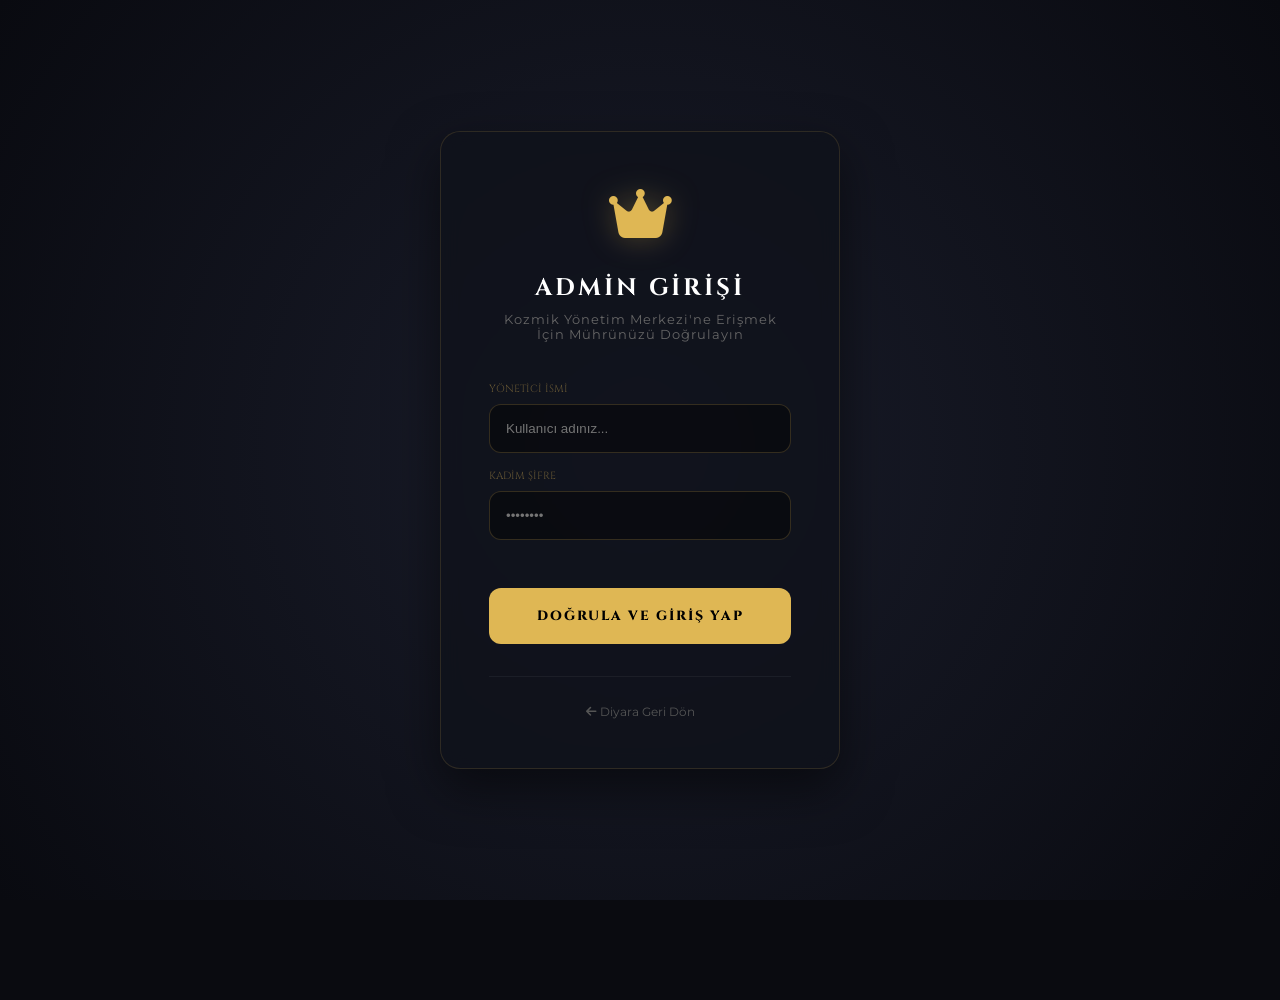
<file: admin.html>
<!DOCTYPE html>
<html lang="tr">

<head>
    <meta charset="UTF-8">
    <meta name="viewport" content="width=device-width, initial-scale=1.0">
    <title>Asthenya | Kozmik Yönetim Merkezi</title>
    <link rel="stylesheet" href="style.css">
    <link rel="stylesheet" href="https://cdnjs.cloudflare.com/ajax/libs/font-awesome/6.4.0/css/all.min.css">
    <link
        href="https://fonts.googleapis.com/css2?family=Cinzel:wght@400;700&family=Montserrat:wght@300;400;700&display=swap"
        rel="stylesheet">
    <script>
        // --- Admin Paneli Giriş Kontrolü ---
        window.isAdminAuthenticated = false;

        function checkAdminAuth() {
            // Ana sitedeki oturumdan bağımsız, sadece bu panel için özel kontrol
            return sessionStorage.getItem('asthenya_admin_authorized') === 'true';
        }

        function renderAdminProfile() {
            const adminDataStr = sessionStorage.getItem('asthenya_admin_data');
            if (!adminDataStr) return;

            const sessionData = JSON.parse(adminDataStr);
            const users = JSON.parse(localStorage.getItem('asthenya_users') || '[]');
            const currentUser = users.find(u => u.username === sessionData.username) || sessionData;

            const profileHeader = document.getElementById('admin-profile-header');
            if (!profileHeader) {
                setTimeout(renderAdminProfile, 100);
                return;
            }

            const roleColors = {
                'KURUCU': '#ff4444',
                'DEVELOPER': '#00d4ff',
                'ADMİN': '#ffcc00',
                'MODERATÖR': '#2ecc71'
            };
            const color = roleColors[currentUser.role] || '#fff';

            profileHeader.style.display = 'flex';
            profileHeader.style.alignItems = 'center';
            profileHeader.style.gap = '1.2rem';
            profileHeader.style.background = 'rgba(255,255,255,0.03)';
            profileHeader.style.padding = '0.5rem 1rem';
            profileHeader.style.borderRadius = '15px';
            profileHeader.style.border = '1px solid rgba(255,255,255,0.05)';

            profileHeader.innerHTML = `
                <div style="text-align: right; display: flex; flex-direction: column; justify-content: center;">
                    <div style="color: ${color}; font-family: 'Cinzel', serif; font-size: 0.85rem; font-weight: 800; letter-spacing: 1.5px; text-shadow: 0 0 10px ${color}44;">
                        ${currentUser.username.toUpperCase()}
                    </div>
                    <div style="color: #888; font-size: 0.6rem; letter-spacing: 2px; margin-top: 3px; font-weight: 700; font-family: 'Montserrat', sans-serif;">
                        <i class="fa-solid fa-shield-halved" style="font-size: 0.5rem; margin-right: 3px;"></i> ${currentUser.role}
                    </div>
                </div>
                <div style="position: relative; width: 48px; height: 48px;">
                    <img src="${currentUser.avatar || 'img/tanrimuhur.png'}" style="width: 100%; height: 100%; border-radius: 50%; border: 2px solid ${color}; padding: 2px; background: rgba(0,0,0,0.5); object-fit: cover; box-shadow: 0 0 20px ${color}22;">
                    <div style="position: absolute; bottom: 1px; right: 1px; width: 12px; height: 12px; background: #00ff9d; border: 2px solid #0a0b10; border-radius: 50%; box-shadow: 0 0 10px #00ff9d;"></div>
                </div>
            `;
        }

        // Sayfa yüklendiğinde kontrol et
        document.addEventListener('DOMContentLoaded', () => {
            const loginGate = document.getElementById('admin-login-gate');
            const mainContent = document.getElementById('admin-main-wrapper');

            if (checkAdminAuth()) {
                if (loginGate) loginGate.style.display = 'none';
                if (mainContent) mainContent.style.opacity = '1';
                if (mainContent) mainContent.style.pointerEvents = 'auto';
                renderAdminProfile();
                loadAllData();
            } else {
                if (loginGate) loginGate.style.display = 'flex';
                if (mainContent) mainContent.style.opacity = '0';
                if (mainContent) mainContent.style.pointerEvents = 'none';
            }
        });

        window.tryAdminLogin = function () {
            const userVal = document.getElementById('admin-login-user').value.trim();
            const passVal = document.getElementById('admin-login-pass').value.trim();
            const error = document.getElementById('admin-login-error');

            const users = JSON.parse(localStorage.getItem('asthenya_users') || '[]');
            const allowedRoles = ['KURUCU', 'DEVELOPER', 'ADMİN'];

            const found = users.find(u => u.username === userVal && u.password === passVal);

            if (found) {
                if (allowedRoles.includes(found.role)) {
                    // Sadece bu oturum için yetki ve verileri kaydet
                    sessionStorage.setItem('asthenya_admin_authorized', 'true');
                    sessionStorage.setItem('asthenya_admin_data', JSON.stringify({
                        username: found.username,
                        role: found.role,
                        avatar: found.avatar
                    }));
                    location.reload();
                } else {
                    error.innerText = 'Bu diyara girmek için yeterli yetkiye sahip değilsiniz!';
                }
            } else {
                error.innerText = 'Hatalı mühür veya isim! Tekrar deneyin.';
            }
        };
    </script>
    <style>
        #admin-main-wrapper {
            transition: opacity 0.5s ease;
        }

        .login-input {
            width: 100%;
            background: rgba(0, 0, 0, 0.4);
            border: 1px solid rgba(223, 183, 84, 0.2);
            padding: 1rem;
            border-radius: 12px;
            color: #fff;
            margin-bottom: 1rem;
            outline: none;
            transition: all 0.3s;
        }

        .login-input:focus {
            border-color: var(--gold);
            box-shadow: 0 0 15px rgba(223, 183, 84, 0.1);
        }

        .admin-login-btn {
            width: 100%;
            padding: 1.2rem;
            background: var(--gold);
            color: #000;
            border: none;
            border-radius: 12px;
            font-weight: 800;
            cursor: pointer;
            font-family: 'Cinzel', serif;
            letter-spacing: 2px;
            transition: all 0.3s;
        }

        .admin-login-btn:hover {
            transform: translateY(-2px);
            box-shadow: 0 5px 20px rgba(223, 183, 84, 0.3);
        }

        html,
        body {
            overflow: auto !important;
            height: auto !important;
        }

        ::-webkit-scrollbar {
            display: block !important;
            width: 8px;
        }

        ::-webkit-scrollbar-track {
            background: rgba(0, 0, 0, 0.2);
        }

        ::-webkit-scrollbar-thumb {
            background: var(--gold-dim);
            border-radius: 4px;
        }

        ::-webkit-scrollbar-thumb:hover {
            background: var(--gold);
        }

        body {
            background: #0a0b10;
            color: #fff;
            margin: 0;
            overflow-x: hidden;
        }

        .admin-page-bg {
            position: fixed;
            top: 0;
            left: 0;
            width: 100%;
            height: 100%;
            background: radial-gradient(circle at center, #1a0505 0%, #0a0b10 100%);
            z-index: -1;
        }

        .admin-nav-top {
            padding: 1.5rem 3rem;
            display: flex;
            justify-content: space-between;
            align-items: center;
            border-bottom: 1px solid rgba(255, 68, 68, 0.2);
            background: rgba(0, 0, 0, 0.4);
            backdrop-filter: blur(10px);
        }

        .back-to-site {
            color: var(--gold);
            text-decoration: none;
            font-family: 'Cinzel', serif;
            font-size: 0.9rem;
            display: flex;
            align-items: center;
            gap: 0.5rem;
            transition: all 0.3s ease;
        }

        .modal-overlay {
            position: fixed;
            top: 0;
            left: 0;
            width: 100%;
            height: 100%;
            background: rgba(0, 0, 0, 0.85);
            display: none;
            align-items: center;
            justify-content: center;
            z-index: 9999;
            backdrop-filter: blur(10px);
        }

        .modal-overlay.active {
            display: flex;
        }

        .modal-content {
            background: #11141d;
            border: 2px solid var(--gold);
            border-radius: 20px;
            padding: 3rem;
            width: 90%;
            max-width: 500px;
            position: relative;
            animation: modalScale 0.3s cubic-bezier(0.175, 0.885, 0.32, 1.275);
            box-shadow: 0 0 50px rgba(0, 0, 0, 1);
        }

        @keyframes modalScale {
            from {
                transform: scale(0.8);
                opacity: 0;
            }

            to {
                transform: scale(1);
                opacity: 1;
            }
        }

        /* Yeni Tablo Stilleri */
        .admin-table {
            width: 100%;
            border-collapse: separate;
            border-spacing: 0;
            font-family: 'Montserrat', sans-serif;
        }

        .admin-table th {
            background: rgba(0, 0, 0, 0.4);
            color: var(--gold-dim);
            font-family: 'Cinzel', serif;
            font-size: 0.75rem;
            text-transform: uppercase;
            letter-spacing: 1.5px;
            padding: 1.5rem 1.2rem;
            text-align: left;
            border-bottom: 1px solid rgba(223, 183, 84, 0.1);
        }

        .admin-table td {
            padding: 1.5rem 1.2rem;
            vertical-align: middle;
            border-bottom: 1px solid rgba(255, 255, 255, 0.02);
            transition: all 0.2s ease;
        }

        .admin-table tr:hover td {
            background: rgba(255, 255, 255, 0.02);
        }

        .role-badge {
            display: inline-block;
            padding: 4px 12px;
            border-radius: 6px;
            font-size: 0.65rem;
            font-weight: 700;
            letter-spacing: 1px;
            text-transform: uppercase;
            background: rgba(223, 183, 84, 0.1);
            color: var(--gold);
            border: 1px solid rgba(223, 183, 84, 0.2);
            box-shadow: 0 0 10px rgba(0, 0, 0, 0.3);
        }

        .status-pill {
            display: flex;
            align-items: center;
            gap: 8px;
            font-size: 0.8rem;
            color: #ccc;
        }

        .status-dot {
            width: 8px;
            height: 8px;
            border-radius: 50%;
            box-shadow: 0 0 10px currentColor;
        }

        .action-btn {
            background: rgba(223, 183, 84, 0.05);
            border: 1px solid rgba(223, 183, 84, 0.2);
            color: var(--gold);
            width: 38px;
            height: 38px;
            border-radius: 10px;
            display: flex;
            align-items: center;
            justify-content: center;
            cursor: pointer;
            transition: all 0.3s cubic-bezier(0.4, 0, 0.2, 1);
        }

        .action-btn:hover {
            background: var(--gold);
            color: #000;
            transform: translateY(-2px);
            box-shadow: 0 5px 15px rgba(223, 183, 84, 0.3);
        }
    </style>
</head>

<body>
    <!-- Admin Giriş Ekranı (Login Gate) -->
    <div id="admin-login-gate"
        style="position: fixed; top: 0; left: 0; width: 100%; height: 100%; background: #090a10; z-index: 9999; display: none; align-items: center; justify-content: center; background-image: radial-gradient(circle at center, #1a1d2b 0%, #090a10 100%);">
        <div
            style="max-width: 400px; width: 90%; text-align: center; background: rgba(16,18,27,0.8); padding: 3rem; border-radius: 20px; border: 1px solid rgba(223,183,84,0.15); box-shadow: 0 20px 50px rgba(0,0,0,0.5); backdrop-filter: blur(10px);">
            <div
                style="font-size: 3.5rem; color: var(--gold); margin-bottom: 1.5rem; filter: drop-shadow(0 0 15px rgba(223,183,84,0.3));">
                <i class="fa-solid fa-crown"></i>
            </div>
            <h2 style="font-family: 'Cinzel', serif; color: #fff; margin-bottom: 0.5rem; letter-spacing: 3px;">ADMİN
                GİRİŞİ</h2>
            <p style="color: #666; font-size: 0.8rem; margin-bottom: 2.5rem; letter-spacing: 1px;">Kozmik Yönetim
                Merkezi'ne Erişmek İçin Mührünüzü Doğrulayın</p>

            <div style="text-align: left;">
                <label
                    style="display: block; color: var(--gold-dim); font-size: 0.65rem; margin-bottom: 0.5rem; font-family: 'Cinzel', serif;">YÖNETİCİ
                    İSMİ</label>
                <input type="text" id="admin-login-user" class="login-input" placeholder="Kullanıcı adınız...">

                <label
                    style="display: block; color: var(--gold-dim); font-size: 0.65rem; margin-bottom: 0.5rem; font-family: 'Cinzel', serif;">KADİM
                    ŞİFRE</label>
                <input type="password" id="admin-login-pass" class="login-input" placeholder="••••••••">

                <div id="admin-login-error"
                    style="color: #ff4444; font-size: 0.75rem; text-align: center; margin-bottom: 1rem; min-height: 1rem;">
                </div>

                <button onclick="tryAdminLogin()" class="admin-login-btn">DOĞRULA VE GİRİŞ YAP</button>
            </div>

            <div style="margin-top: 2rem; border-top: 1px solid rgba(255,255,255,0.05); padding-top: 1.5rem;">
                <a href="index.html"
                    style="color: #555; text-decoration: none; font-size: 0.75rem; transition: color 0.3s;"
                    onmouseover="this.style.color='var(--gold)'" onmouseout="this.style.color='#555'">
                    <i class="fa-solid fa-arrow-left"></i> Diyara Geri Dön
                </a>
            </div>
        </div>
    </div>

    <!-- Mevcut Admin İçeriği -->
    <div id="admin-main-wrapper" style="opacity: 0; pointer-events: none;">
        <div class="admin-page-bg"></div>

        <nav class="admin-nav-top">
            <a href="index.html" class="back-to-site">
                <i class="fa-solid fa-arrow-left"></i> DİYARA DÖN
            </a>
            <div class="admin-profile-top" id="admin-profile-header">
                <!-- Dinamik olarak dolacak -->
            </div>
        </nav>

        <div class="admin-container" style="margin-top: 2rem; padding: 0 1.5rem;">
            <h1 class="section-title"
                style="text-align: center; font-family:'Cinzel',serif; color:var(--gold); letter-spacing:3px;">
                <i class="fa-solid fa-crown"></i> KOZMİK YÖNETİM MERKEZİ
            </h1>
            <p style="text-align: center; opacity:0.6; font-size:0.9rem; margin-bottom:2rem;">Asthenya evreninin
                dengesini
                koru, kahramanları yönet ve fermanlar yayınla.</p>

            <div class="admin-stats-grid"
                style="display:grid; grid-template-columns: repeat(4, 1fr); gap:1.5rem; margin-bottom:3rem;">
                <div
                    style="background:rgba(255,255,255,0.03); padding:1.5rem; border-radius:15px; border:1px solid rgba(223,183,84,0.1); text-align:center;">
                    <i class="fa-solid fa-users" style="color:var(--gold); font-size:1.5rem; margin-bottom:10px;"></i>
                    <div style="font-size:1.5rem; font-family:'Cinzel',serif;" id="stat-users">1</div>
                    <div style="font-size:0.7rem; opacity:0.5;">Kayıtlı Üye</div>
                </div>
                <div
                    style="background:rgba(255,255,255,0.03); padding:1.5rem; border-radius:15px; border:1px solid rgba(223,183,84,0.1); text-align:center;">
                    <i class="fa-solid fa-bolt" style="color:var(--gold); font-size:1.5rem; margin-bottom:10px;"></i>
                    <div style="font-size:1.5rem; font-family:'Cinzel',serif;">14</div>
                    <div style="font-size:0.7rem; opacity:0.5;">Kadim Tanrı</div>
                </div>
                <div
                    style="background:rgba(255,255,255,0.03); padding:1.5rem; border-radius:15px; border:1px solid rgba(223,183,84,0.1); text-align:center;">
                    <i class="fa-solid fa-scroll" style="color:var(--gold); font-size:1.5rem; margin-bottom:10px;"></i>
                    <div style="font-size:1.5rem; font-family:'Cinzel',serif;" id="stat-ann">0</div>
                    <div style="font-size:0.7rem; opacity:0.5;">Aktif Duyuru</div>
                </div>
                <div
                    style="background:rgba(255,255,255,0.03); padding:1.5rem; border-radius:15px; border:1px solid rgba(223,183,84,0.1); text-align:center;">
                    <i class="fa-solid fa-triangle-exclamation"
                        style="color:#ff4444; font-size:1.5rem; margin-bottom:10px;"></i>
                    <div style="font-size:1.5rem; font-family:'Cinzel',serif; color:#ff4444;" id="stat-reports">0</div>
                    <div style="font-size:0.7rem; opacity:0.5;">Aktif Şikayet</div>
                </div>
            </div>

            <div class="admin-tabs-layout" style="display:grid; grid-template-columns:240px 1fr; gap:2.5rem;">
                <div class="admin-tabs-sidebar" style="display:flex; flex-direction:column; gap:0.5rem;">
                    <button class="admin-tab-btn active" data-tab="users"
                        style="background:rgba(223,183,84,0.1); color:var(--gold); border:1px solid var(--gold); padding:1rem; border-radius:10px; text-align:left; cursor:pointer; font-family:'Cinzel',serif;"><i
                            class="fa-solid fa-users"></i> Karakter Yönetimi</button>
                    <button class="admin-tab-btn" data-tab="create-user"
                        style="background:none; color:#888; border:1px solid transparent; padding:1rem; border-radius:10px; text-align:left; cursor:pointer; font-family:'Cinzel',serif;"><i
                            class="fa-solid fa-user-plus"></i> Üye Oluştur</button>
                    <button class="admin-tab-btn" data-tab="announcements"
                        style="background:none; color:#888; border:1px solid transparent; padding:1rem; border-radius:10px; text-align:left; cursor:pointer; font-family:'Cinzel',serif;"><i
                            class="fa-solid fa-scroll"></i> Duyuru Yayınla</button>
                    <button class="admin-tab-btn" data-tab="messages"
                        style="background:none; color:#888; border:1px solid transparent; padding:1rem; border-radius:10px; text-align:left; cursor:pointer; font-family:'Cinzel',serif;"><i
                            class="fa-solid fa-message"></i> Mesaj Denetimi</button>
                    <button class="admin-tab-btn" data-tab="reports"
                        style="background:none; color:#888; border:1px solid transparent; padding:1rem; border-radius:10px; text-align:left; cursor:pointer; font-family:'Cinzel',serif;"><i
                            class="fa-solid fa-triangle-exclamation"></i> Şikayetler</button>
                    <button class="admin-tab-btn" data-tab="guilds"
                        style="background:none; color:#888; border:1px solid transparent; padding:1rem; border-radius:10px; text-align:left; cursor:pointer; font-family:'Cinzel',serif;"><i
                            class="fa-solid fa-shield-halved"></i> Lonca İstekleri</button>
                    <button class="admin-tab-btn" data-tab="logs"
                        style="background:none; color:#888; border:1px solid transparent; padding:1rem; border-radius:10px; text-align:left; cursor:pointer; font-family:'Cinzel',serif;"><i
                            class="fa-solid fa-database"></i> İşlem Kayıtları</button>
                </div>

                <div class="admin-tabs-content">
                    <!-- Karakter Yönetimi -->
                    <div class="admin-tab-pane active" id="tab-users">
                        <h3 style="font-family:'Cinzel',serif; margin-bottom:1.5rem;">Karakter Listesi</h3>
                        <div
                            style="background:rgba(0,0,0,0.3); border-radius:15px; border:1px solid rgba(255,255,255,0.05); overflow:hidden; backdrop-filter: blur(5px);">
                            <table class="admin-table">
                                <thead>
                                    <tr>
                                        <th style="width: 70px; text-align: center;">SİMA</th>
                                        <th>İSİM / MACERACI</th>
                                        <th style="width: 110px; text-align: center;">ROL</th>
                                        <th style="width: 80px; text-align: center;">SEVİYE</th>
                                        <th style="width: 130px;">DURUM</th>
                                        <th style="width: 70px; text-align: center;">İŞLEM</th>
                                    </tr>
                                </thead>
                                <tbody id="user-table-body"></tbody>
                            </table>
                        </div>
                    </div>

                    <!-- Üye Oluşturma -->
                    <div class="admin-tab-pane" id="tab-create-user" style="display:none;">
                        <h3 style="font-family:'Cinzel',serif; margin-bottom:1.5rem;">Yeni Maceracı Yarat</h3>
                        <div
                            style="background:rgba(0,0,0,0.3); border-radius:15px; border:1px solid rgba(255,255,255,0.05); padding:2.5rem; max-width:500px;">
                            <div class="form-group" style="margin-bottom: 1.5rem;">
                                <label
                                    style="display: block; color: var(--gold-dim); font-size: 0.7rem; margin-bottom: 0.5rem; font-family: 'Cinzel', serif;">MACERACI
                                    İSMİ</label>
                                <input type="text" id="new-username" placeholder="Maceracının ismini gir..."
                                    style="width: 100%; background: rgba(0,0,0,0.3); border: 1px solid rgba(223,183,84,0.3); padding: 0.8rem; border-radius: 10px; color: #fff; outline: none;">
                            </div>
                            <div class="form-group" style="margin-bottom: 1.5rem;">
                                <label
                                    style="display: block; color: var(--gold-dim); font-size: 0.7rem; margin-bottom: 0.5rem; font-family: 'Cinzel', serif;">GİZLİ
                                    MÜHÜR (ŞİFRE)</label>
                                <input type="text" id="new-password" placeholder="Şifre belirle..."
                                    style="width: 100%; background: rgba(0,0,0,0.3); border: 1px solid rgba(223,183,84,0.3); padding: 0.8rem; border-radius: 10px; color: #fff; outline: none;">
                            </div>
                            <div class="form-group" style="margin-bottom: 1.5rem;">
                                <label
                                    style="display: block; color: var(--gold-dim); font-size: 0.7rem; margin-bottom: 0.5rem; font-family: 'Cinzel', serif;">DISCORD
                                    ID</label>
                                <input type="text" id="new-discord-id" placeholder="Örn: yoda_asthenya"
                                    style="width: 100%; background: rgba(0,0,0,0.3); border: 1px solid rgba(223,183,84,0.3); padding: 0.8rem; border-radius: 10px; color: #fff; outline: none;">
                            </div>
                            <div class="form-group" style="margin-bottom: 2rem;">
                                <label
                                    style="display: block; color: var(--gold-dim); font-size: 0.7rem; margin-bottom: 0.5rem; font-family: 'Cinzel', serif;">ATANACAK
                                    ROL</label>
                                <select id="new-role"
                                    style="width: 100%; background: rgba(0,0,0,0.3); border: 1px solid rgba(223,183,84,0.3); padding: 0.8rem; border-radius: 10px; color: #fff; appearance: none; cursor: pointer; outline: none;">
                                    <option value="ÜYE">ÜYE</option>
                                    <option value="MODERATÖR">MODERATÖR</option>
                                    <option value="ADMİN">ADMİN</option>
                                    <option value="DEVELOPER">DEVELOPER</option>
                                    <option value="KURUCU">KURUCU</option>
                                </select>
                            </div>
                            <button onclick="createNewUserAsAdmin()" class="admin-submit-btn"
                                style="background: var(--gold); color: #000; padding: 1.2rem; width: 100%; font-weight: 800; border: none; border-radius: 10px; cursor: pointer; font-size: 0.9rem;">
                                KARAKTERİ DİYARA ÇAĞIR
                            </button>
                        </div>
                    </div>

                    <!-- Duyuru Yayınla -->
                    <div class="admin-tab-pane" id="tab-announcements" style="display:none;">
                        <h3 style="font-family:'Cinzel',serif; margin-bottom:1.5rem;">Diyara Ferman Yayınla</h3>
                        <div
                            style="background:rgba(0,0,0,0.3); border-radius:15px; border:1px solid rgba(255,255,255,0.05); padding:2.5rem; max-width:600px;">
                            <div class="form-group" style="margin-bottom: 1.5rem;">
                                <label
                                    style="display: block; color: var(--gold-dim); font-size: 0.7rem; margin-bottom: 0.5rem; font-family: 'Cinzel', serif;">FERMAN
                                    BAŞLIĞI</label>
                                <input type="text" id="announcement-title" placeholder="Duyurunun başlığını gir..."
                                    style="width: 100%; background: rgba(0,0,0,0.3); border: 1px solid rgba(223,183,84,0.3); padding: 0.8rem; border-radius: 10px; color: #fff; outline: none;">
                            </div>
                            <div class="form-group" style="margin-bottom: 1.5rem;">
                                <label
                                    style="display: block; color: var(--gold-dim); font-size: 0.7rem; margin-bottom: 0.5rem; font-family: 'Cinzel', serif;">İÇERİK</label>
                                <textarea id="announcement-content"
                                    placeholder="Maceracılara duyurmak istediğiniz metin..."
                                    style="width: 100%; background: rgba(0,0,0,0.3); border: 1px solid rgba(223,183,84,0.3); padding: 0.8rem; border-radius: 10px; color: #fff; outline: none; min-height: 120px; resize: vertical;"></textarea>
                            </div>
                            <button onclick="publishAnnouncement()" class="admin-submit-btn"
                                style="background: var(--gold); color: #000; padding: 1.2rem; width: 100%; font-weight: 800; border: none; border-radius: 10px; cursor: pointer; font-size: 0.9rem;">
                                FERMANI GÖNDER
                            </button>
                        </div>

                        <div style="margin-top: 3rem; max-width: 600px;">
                            <div
                                style="display: flex; justify-content: space-between; align-items: center; margin-bottom: 1rem;">
                                <h4 style="font-family:'Cinzel',serif; color: var(--gold);">Yayınlanmış Fermanlar</h4>
                                <button onclick="loadAdminAnnouncements()"
                                    style="background: rgba(223,183,84,0.1); color: var(--gold); border: 1px solid var(--gold); padding: 0.5rem 1rem; border-radius: 8px; cursor: pointer;"><i
                                        class="fa-solid fa-rotate-right"></i> Yenile</button>
                            </div>
                            <div id="admin-announcement-list" style="display: flex; flex-direction: column; gap: 1rem;">
                                <!-- Dinamik olarak doldurulacak -->
                            </div>
                        </div>
                    </div>

                    <!-- Mesaj Denetimi -->
                    <div class="admin-tab-pane" id="tab-messages" style="display:none;">
                        <h3 style="font-family:'Cinzel',serif; margin-bottom:1.5rem;">Kuzgun Mesajları Denetimi</h3>
                        <div
                            style="background:rgba(0,0,0,0.3); border-radius:15px; border:1px solid rgba(255,255,255,0.05); padding:1.5rem;">
                            <div id="admin-message-list" style="display: flex; flex-direction: column; gap: 1rem;">
                                <!-- Dinamik Kuzgun Mesajları Buraya Gelecek -->
                            </div>
                        </div>
                    </div>

                    <!-- Şikayetler Sekmesi -->
                    <div class="admin-tab-pane" id="tab-reports" style="display:none;">
                        <h3 style="font-family:'Cinzel',serif; margin-bottom:1.5rem;">Diyar Şikayetleri ve Raporlar</h3>
                        <div
                            style="background:rgba(0,0,0,0.3); border-radius:15px; border:1px solid rgba(255,255,255,0.05); padding:1.5rem;">
                            <div id="admin-report-list" style="display: flex; flex-direction: column; gap: 1.2rem;">
                                <!-- Şikayetler dinamik yüklenecek -->
                            </div>
                        </div>
                    </div>

                    <!-- Lonca İstekleri ve Yönetimi Sekmesi -->
                    <div class="admin-tab-pane" id="tab-guilds" style="display:none;">
                        <div
                            style="display:flex; justify-content:space-between; align-items:center; margin-bottom:1.5rem;">
                            <h3 style="font-family:'Cinzel',serif; margin:0;"><i class="fa-solid fa-shield-halved"
                                    style="color:var(--gold);"></i> Lonca ve Kulüp Yönetimi</h3>
                            <button onclick="loadAdminGuildRequests()"
                                style="background: rgba(223,183,84,0.1); color: var(--gold); border: 1px solid var(--gold); padding: 0.5rem 1rem; border-radius: 8px; cursor: pointer; font-family:'Cinzel',serif; font-weight:bold;"><i
                                    class="fa-solid fa-rotate-right"></i> Konsey Kayıtlarını Yenile</button>
                        </div>

                        <!-- Bekleyen Başvurular Alanı -->
                        <div style="margin-bottom: 2.5rem;">
                            <div style="display: flex; align-items: center; gap: 1rem; margin-bottom: 1rem;">
                                <div
                                    style="height: 2px; flex: 1; background: linear-gradient(to right, transparent, rgba(223,183,84,0.5));">
                                </div>
                                <h4
                                    style="font-family:'Cinzel',serif; color:var(--gold); margin:0; font-size: 1.1rem; letter-spacing: 2px;">
                                    BEKLEYEN BAŞVURULAR</h4>
                                <div
                                    style="height: 2px; flex: 1; background: linear-gradient(to left, transparent, rgba(223,183,84,0.5));">
                                </div>
                            </div>
                            <div
                                style="background:rgba(0,0,0,0.3); border-radius:15px; border:1px solid rgba(255,255,255,0.05); padding:1.5rem;">
                                <div id="admin-guild-request-list"
                                    style="display: flex; flex-direction: column; gap: 1.2rem;">
                                    <!-- Lonca istekleri dinamik yüklenecek -->
                                </div>
                            </div>
                        </div>

                        <!-- Aktif (Açılmış) Loncalar Alanı -->
                        <div>
                            <div style="display: flex; align-items: center; gap: 1rem; margin-bottom: 1rem;">
                                <div
                                    style="height: 2px; flex: 1; background: linear-gradient(to right, transparent, rgba(16,185,129,0.5));">
                                </div>
                                <h4
                                    style="font-family:'Cinzel',serif; color:#10b981; margin:0; font-size: 1.1rem; letter-spacing: 2px;">
                                    AÇILMIŞ (AKTİF) LONCALAR</h4>
                                <div
                                    style="height: 2px; flex: 1; background: linear-gradient(to left, transparent, rgba(16,185,129,0.5));">
                                </div>
                            </div>
                            <div
                                style="background:rgba(0,0,0,0.3); border-radius:15px; border:1px solid rgba(255,255,255,0.05); padding:1.5rem;">
                                <div id="admin-active-guilds-list"
                                    style="display: flex; flex-direction: column; gap: 1.2rem;">
                                    <!-- Aktif loncalar dinamik yüklenecek -->
                                </div>
                            </div>
                        </div>
                    </div>

                    <!-- İşlem Kayıtları (Logs) -->
                    <div class="admin-tab-pane" id="tab-logs" style="display:none;">
                        <div
                            style="display:flex; justify-content:space-between; align-items:center; margin-bottom:1.5rem;">
                            <h3 style="font-family:'Cinzel',serif; margin:0;">Sistem Kayıtları</h3>
                            <button onclick="clearAllLogs()"
                                style="background: rgba(255, 68, 68, 0.1); color: #ff4444; border: 1px solid rgba(255, 68, 68, 0.3); padding: 0.5rem 1rem; border-radius: 6px; cursor: pointer; transition: all 0.3s ease; font-weight: bold;"><i
                                    class="fa-solid fa-trash-can"></i> Kayıtları Temizle</button>
                        </div>
                        <div
                            style="background:rgba(0,0,0,0.3); border-radius:15px; border:1px solid rgba(255,255,255,0.05); overflow:hidden; backdrop-filter: blur(5px);">
                            <table class="admin-table">
                                <thead>
                                    <tr>
                                        <th style="width: 140px; text-align: left;">TARİH</th>
                                        <th style="width: 120px; text-align: center;">TÜR</th>
                                        <th>İŞLEM ÖZETİ</th>
                                        <th style="width: 120px; text-align: center;">YETKİLİ</th>
                                        <th style="width: 100px; text-align: center;">DETAY</th>
                                    </tr>
                                </thead>
                                <tbody id="logs-table-body"></tbody>
                            </table>
                        </div>
                    </div>

                </div>
            </div>
        </div>

        <!-- Kullanıcı Düzenleme Modalı (Karakter Fermanı) -->
        <div id="edit-user-modal" class="modal-overlay" style="display: none; z-index: 5000;">
            <div class="modal-content" style="max-width: 450px; padding: 2.5rem;">
                <h3
                    style="font-family: 'Cinzel', serif; color: var(--gold); margin-bottom: 2rem; text-align: center; border-bottom: 1px solid rgba(223,183,84,0.1); padding-bottom: 1rem; letter-spacing: 2px;">
                    KARAKTER FERMANI</h3>

                <div class="form-group" style="margin-bottom: 1.5rem;">
                    <label
                        style="display: block; color: var(--gold-dim); font-size: 0.7rem; margin-bottom: 0.5rem; font-family: 'Cinzel', serif;">MACERACI
                        İSMİ</label>
                    <input type="text" id="edit-username"
                        style="width: 100%; background: rgba(0,0,0,0.3); border: 1px solid rgba(223,183,84,0.3); padding: 0.8rem; border-radius: 10px; color: #fff; outline: none;">
                </div>

                <div class="form-group" style="margin-bottom: 1.5rem;">
                    <label
                        style="display: block; color: var(--gold-dim); font-size: 0.7rem; margin-bottom: 0.5rem; font-family: 'Cinzel', serif;">GİZLİ
                        MÜHÜR (ŞİFRE)</label>
                    <input type="text" id="edit-password" placeholder="Yeni şifreyi gir..."
                        style="width: 100%; background: rgba(0,0,0,0.3); border: 1px solid rgba(223,183,84,0.3); padding: 0.8rem; border-radius: 10px; color: #fff; outline: none;">
                </div>

                <div class="form-group" style="margin-bottom: 1.5rem;">
                    <label
                        style="display: block; color: var(--gold-dim); font-size: 0.7rem; margin-bottom: 0.5rem; font-family: 'Cinzel', serif;">DISCORD
                        ID</label>
                    <input type="text" id="edit-discord-id" placeholder="Discord kullanıcı adı..."
                        style="width: 100%; background: rgba(0,0,0,0.3); border: 1px solid rgba(223,183,84,0.3); padding: 0.8rem; border-radius: 10px; color: #fff; outline: none;">
                </div>

                <div class="form-group" style="margin-bottom: 2.5rem;">
                    <label
                        style="display: block; color: var(--gold-dim); font-size: 0.7rem; margin-bottom: 0.5rem; font-family: 'Cinzel', serif;">YETKİ
                        / ROL</label>
                    <select id="edit-role"
                        style="width: 100%; background: rgba(0,0,0,0.3); border: 1px solid rgba(223,183,84,0.3); padding: 0.8rem; border-radius: 10px; color: #fff; appearance: none; cursor: pointer; outline: none;">
                        <option value="KURUCU">KURUCU</option>
                        <option value="DEVELOPER">DEVELOPER</option>
                        <option value="ADMİN">ADMİN</option>
                        <option value="MODERATÖR">MODERATÖR</option>
                        <option value="ÜYE">ÜYE</option>
                        <option value="YASAKLI">YASAKLI</option>
                    </select>
                </div>

                <div style="display: flex; flex-direction: column; gap: 1rem;">
                    <button onclick="saveUserEdit()" class="admin-submit-btn"
                        style="background: var(--gold); color: #000; padding: 1.2rem; width: 100%; font-weight: 800; border: none; border-radius: 10px; cursor: pointer; transition: all 0.3s; font-size: 0.9rem;">
                        DEĞİŞİKLİKLERİ MÜHÜRLE
                    </button>
                    <button onclick="deleteUserAsAdmin()"
                        style="background: rgba(255, 68, 68, 0.1); color: #ff4444; border: 1px solid rgba(255, 68, 68, 0.3); padding: 1rem; border-radius: 10px; cursor: pointer; font-family: 'Cinzel', serif; font-weight: 700; transition: all 0.3s ease;">
                        HESABI DİYARDAN SİL
                    </button>
                    <button onclick="closeEditModal()"
                        style="background: transparent; color: #666; border: none; cursor: pointer; font-size: 0.85rem; padding: 0.5rem;">
                        Vazgeç ve Kapat
                    </button>
                </div>
            </div>
        </div>

        <!-- Log Detay Modalı -->
        <div id="log-detail-modal" class="modal-overlay" style="display: none; z-index: 5500;">
            <div class="modal-content"
                style="max-width: 600px; padding: 2.5rem; background: #12141d; border: 1px solid rgba(223,183,84,0.3);">
                <div
                    style="display: flex; justify-content: space-between; align-items: center; border-bottom: 1px solid rgba(223,183,84,0.1); padding-bottom: 1rem; margin-bottom: 1.5rem;">
                    <h3 style="font-family: 'Cinzel', serif; color: var(--gold); margin: 0; letter-spacing: 2px;"><i
                            class="fa-solid fa-file-signature"></i> KAYIT DETAYI</h3>
                    <button onclick="document.getElementById('log-detail-modal').style.display='none'"
                        style="background: none; border: none; color: #666; cursor: pointer; font-size: 1.5rem;"><i
                            class="fa-solid fa-xmark"></i></button>
                </div>

                <div id="log-detail-content"
                    style="display: flex; flex-direction: column; gap: 1rem; font-family: 'Montserrat', sans-serif;">
                    <!-- İçerik JS ile doldurulacak -->
                </div>

                <button onclick="document.getElementById('log-detail-modal').style.display='none'"
                    style="margin-top: 2rem; background: rgba(255,255,255,0.05); color: #fff; width: 100%; border: 1px solid rgba(255,255,255,0.1); padding: 1rem; border-radius: 8px; cursor: pointer; transition: background 0.3s; font-weight: bold;">KAPAT</button>
            </div>
        </div>

        <!-- Admin Sohbet Modalı -->
        <div id="admin-chat-modal" class="modal-overlay" style="display: none; z-index: 6000;">
            <div class="modal-content"
                style="max-width: 600px; width: 90%; height: 80vh; padding: 0; display: flex; flex-direction: column; overflow: hidden; background: #0f111a; border: 1px solid rgba(223,183,84,0.2);">
                <div
                    style="padding: 1.5rem; border-bottom: 1px solid rgba(255,255,255,0.05); display: flex; justify-content: space-between; align-items: center; background: rgba(223,183,84,0.05);">
                    <div>
                        <h3 id="admin-chat-with"
                            style="font-family: 'Cinzel', serif; color: var(--gold); margin: 0; font-size: 1.1rem;">
                            Sohbet</h3>
                        <div id="admin-chat-status" style="font-size: 0.7rem; color: #10b981; margin-top: 4px;"><i
                                class="fa-solid fa-circle" style="font-size: 0.5rem;"></i> Aktif Bağlantı</div>
                    </div>
                    <button onclick="closeAdminChat()"
                        style="background: none; border: none; color: #666; cursor: pointer; font-size: 1.5rem;"><i
                            class="fa-solid fa-xmark"></i></button>
                </div>

                <div id="admin-chat-messages"
                    style="flex: 1; overflow-y: auto; padding: 2rem; display: flex; flex-direction: column; gap: 1rem; background: url('img/texture.png');">
                    <!-- Mesajlar dinamik yüklenecek -->
                </div>

                <div
                    style="padding: 1.5rem; border-top: 1px solid rgba(255,255,255,0.05); display: flex; gap: 1rem; background: rgba(0,0,0,0.2);">
                    <input type="text" id="admin-reply-input" placeholder="Maceracıya yanıtını yaz..."
                        style="flex: 1; background: rgba(255,255,255,0.05); border: 1px solid rgba(223,183,84,0.2); padding: 1rem; border-radius: 12px; color: #fff; outline: none;">
                    <button onclick="sendAdminReply()"
                        style="background: var(--gold); color: #000; border: none; width: 50px; height: 50px; border-radius: 12px; cursor: pointer; font-size: 1.2rem; display: flex; align-items: center; justify-content: center; transition: all 0.3s;"
                        onmouseover="this.style.transform='scale(1.05)';"
                        onmouseout="this.style.transform='scale(1)';"><i class="fa-solid fa-paper-plane"></i></button>
                </div>
            </div>
        </div>

        <!-- Kullanıcı Silme Onay Modalı (Son Yargı) -->
        <div id="user-delete-confirm-modal" class="modal-overlay"
            style="display: none; z-index: 10000; background: rgba(0,0,0,0.95);">
            <div class="modal-content"
                style="border-color: #ff4444; max-width: 500px; text-align: center; padding: 4rem 2rem;">
                <div
                    style="font-size: 5rem; color: #ff4444; margin-bottom: 2rem; filter: drop-shadow(0 0 15px rgba(255,68,68,0.5));">
                    <i class="fa-solid fa-skull-crossbones"></i>
                </div>
                <h2
                    style="font-family: 'Cinzel', serif; color: #fff; margin-bottom: 1.5rem; letter-spacing: 3px; font-size: 1.8rem;">
                    SON YARGI</h2>
                <p id="delete-judgment-text"
                    style="font-size: 1.1rem; color: #ccc; margin-bottom: 3rem; line-height: 1.6;">
                    Bu maceracının adı diyarın kadim kayıtlarından sonsuza dek kazınacak. Bu kararın geri dönüşü yoktur.
                </p>
                <div style="display: flex; flex-direction: column; gap: 1rem;">
                    <button onclick="confirmFinalUserDelete()" class="admin-submit-btn"
                        style="background: #ff4444; color: #fff; border-color: #ff4444; padding: 1.2rem; font-size: 1rem; border-radius: 10px; cursor: pointer; box-shadow: 0 0 20px rgba(255,68,68,0.3);">
                        EVET, VARLIĞINA SON VER
                    </button>
                    <button onclick="closeDeleteConfirmModal()" class="admin-submit-btn"
                        style="background: transparent; color: #888; border: 1px solid #444; padding: 1rem; font-size: 0.9rem; border-radius: 10px; cursor: pointer;">
                        HAYIR, BAĞIŞLA (VAZGEÇ)
                    </button>
                </div>
            </div>
        </div>

        <!-- Bildirim Kutusu (Toast) -->
        <div id="admin-toast"
            style="position: fixed; bottom: 30px; right: 30px; background: rgba(16, 18, 27, 0.95); border: 1px solid var(--gold); padding: 1rem 2rem; border-radius: 10px; display: none; z-index: 9000;">
            <div style="display: flex; align-items: center; gap: 1rem;">
                <i class="fa-solid fa-crow" style="color: var(--gold); font-size: 1.5rem;"></i>
                <div id="toast-message"></div>
            </div>
        </div>

        <script>
            window.currentEditingUserId = null;

            document.addEventListener('DOMContentLoaded', () => {
                loadAllData();
                initTabSystem();

                // Her 10 saniyede kullanıcı listesini güncelle (çevrimiçi durumu için)
                setInterval(loadAllData, 10000);

                // Başka sekmeden gelen güncellemeyi anlık yansıt
                window.addEventListener('storage', (e) => {
                    if (e.key === 'asthenya_users' || e.key === 'asthenya_chat_history') loadAllData();
                });
            });

            function loadAllData() {
                renderAdminProfile(); // Her veride profil bilgisini de tazele
                loadUsersList();
                loadAdminMessages();
                loadAdminAnnouncements();
                loadAdminReports();
                if (typeof loadAdminLogs === 'function') loadAdminLogs();
                if (typeof loadAdminGuildRequests === 'function') loadAdminGuildRequests();
            }

            function loadUsersList() {
                const users = JSON.parse(localStorage.getItem('asthenya_users') || '[]');

                // Rol sıralaması: KURUCU > DEVELOPER > ADMİN > MODERATÖR > ÜYE > YASAKLI
                const roleOrder = ['KURUCU', 'DEVELOPER', 'ADMİN', 'MODERATÖR', 'ÜYE', 'YASAKLI'];
                users.sort((a, b) => {
                    const aOrder = roleOrder.indexOf(a.role) === -1 ? 99 : roleOrder.indexOf(a.role);
                    const bOrder = roleOrder.indexOf(b.role) === -1 ? 99 : roleOrder.indexOf(b.role);
                    return aOrder - bOrder;
                });

                const tbody = document.getElementById('user-table-body');
                tbody.innerHTML = users.map(user => `
                <tr>
                    <td style="text-align: center;">
                        <div style="position: relative; display: inline-block;">
                            <img src="${user.avatar || 'img/tanrimuhur.png'}" style="width:42px; height:42px; border-radius:50%; border:2px solid var(--gold); padding: 2px; background: rgba(0,0,0,0.5);">
                        </div>
                    </td>
                    <td>
                        <div style="font-weight: 700; color: #fff; font-size: 0.95rem;">${user.username}</div>
                        <div style="font-size: 0.65rem; color: var(--gold-dim); margin-top: 4px; display: inline-block; max-width: 130px; white-space: nowrap; overflow: hidden; text-overflow: ellipsis;" title="${user.discordId || 'Bağlı Değil'}">
                            <i class="fa-brands fa-discord"></i> ${user.discordId || 'Bağlı Değil'}
                        </div>
                    </td>
                    <td style="text-align: center;">
                        <span class="role-badge" style="
                            ${user.role === 'KURUCU' ? 'border-color: #ff4444; color: #ff4444; background: rgba(255,68,68,0.1);' : ''}
                            ${user.role === 'DEVELOPER' ? 'border-color: #00d4ff; color: #00d4ff; background: rgba(0,212,255,0.1);' : ''}
                        ">${user.role}</span>
                    </td>
                    <td style="text-align: center; font-family: 'Cinzel', serif; font-weight: 700; color: var(--gold-dim);">${user.level || 1}</td>
                    <td>
                        <div class="status-pill">
                            <span class="status-dot" style="background: ${user.status === 'online' ? '#00ff9d' : '#ff4444'}; color: ${user.status === 'online' ? '#00ff9d' : '#ff4444'};"></span>
                            <span>${user.status === 'online' ? 'Diyarda Aktif' : 'Dinleniyor'}</span>
                        </div>
                    </td>
                    <td style="text-align: center;">
                        <button onclick="openEdit('${user.username}')" class="action-btn" title="Kaderi Düzenle">
                            <i class="fa-solid fa-pen-nib"></i>
                        </button>
                    </td>
                </tr>
            `).join('');
                document.getElementById('stat-users').innerText = users.length;
            }

            window.openEdit = function (username) {
                const users = JSON.parse(localStorage.getItem('asthenya_users') || '[]');
                const user = users.find(u => u.username === username);
                if (user) {
                    window.currentEditingUserId = user.username;
                    document.getElementById('edit-username').value = user.username;
                    document.getElementById('edit-password').value = user.password || '';
                    document.getElementById('edit-role').value = user.role;
                    document.getElementById('edit-discord-id').value = user.discordId || '';
                    document.getElementById('edit-user-modal').style.display = 'flex';
                }
            };

            window.closeEditModal = function () {
                document.getElementById('edit-user-modal').style.display = 'none';
            };

            window.saveUserEdit = function () {
                if (!window.currentEditingUserId) return;
                const newName = document.getElementById('edit-username').value.trim();
                const newPwd = document.getElementById('edit-password').value;
                const newRole = document.getElementById('edit-role').value;
                const newDiscord = document.getElementById('edit-discord-id').value.trim();

                if (!newName) {
                    alert("Maceracı ismi boş olamaz!");
                    return;
                }

                let users = JSON.parse(localStorage.getItem('asthenya_users') || '[]');
                const idx = users.findIndex(u => u.username === window.currentEditingUserId);

                if (idx !== -1) {
                    // İsim değişiyorsa ve yeni isim zaten varsa kontrol et
                    if (newName !== window.currentEditingUserId && users.some(u => u.username === newName)) {
                        alert("Bu isimde bir maceracı zaten var!");
                        return;
                    }

                    const oldName = window.currentEditingUserId;
                    users[idx].username = newName;
                    users[idx].password = newPwd;
                    users[idx].role = newRole;
                    users[idx].discordId = newDiscord;

                    localStorage.setItem('asthenya_users', JSON.stringify(users));

                    logActivity('USER', `Karakter Güncellendi: ${oldName} -> ${newName}`, {
                        oldName: oldName,
                        newName: newName,
                        role: newRole,
                        discordId: newDiscord
                    });

                    loadAllData();
                    window.closeEditModal();
                    showToast(`${newName} karakterinin kaderi güncellendi.`);
                }
            };

            window.deleteUserAsAdmin = function () {
                if (!window.currentEditingUserId) return;
                document.getElementById('delete-judgment-text').innerHTML = `<strong>${window.currentEditingUserId}</strong> isimli maceracının adı diyarın kadim kayıtlarından sonsuza dek kazınacak. Bu kararın geri dönüşü yoktur.`;
                document.getElementById('user-delete-confirm-modal').style.display = 'flex';
            };

            window.closeDeleteConfirmModal = function () {
                document.getElementById('user-delete-confirm-modal').style.display = 'none';
            };

            window.confirmFinalUserDelete = function () {
                if (!window.currentEditingUserId) return;
                let users = JSON.parse(localStorage.getItem('asthenya_users') || '[]');
                users = users.filter(u => u.username !== window.currentEditingUserId);
                localStorage.setItem('asthenya_users', JSON.stringify(users));

                logActivity('USER', `Karakter Silindi: ${window.currentEditingUserId}`, { deletedUser: window.currentEditingUserId });

                loadAllData();
                window.closeDeleteConfirmModal();
                window.closeEditModal();
                showToast(`${window.currentEditingUserId} diyardan silindi.`);
            };

            window.createNewUserAsAdmin = function () {
                const name = document.getElementById('new-username').value.trim();
                const pwd = document.getElementById('new-password').value.trim();
                const role = document.getElementById('new-role').value;
                const discord = document.getElementById('new-discord-id').value.trim();

                if (!name || !pwd) {
                    showToast("İsim ve mühür (şifre) boş bırakılamaz!");
                    return;
                }

                let users = JSON.parse(localStorage.getItem('asthenya_users') || '[]');
                if (users.some(u => u.username === name)) {
                    showToast("Bu maceracı zaten diyarda mevcut!");
                    return;
                }

                users.push({
                    username: name,
                    password: pwd,
                    role: role,
                    discordId: discord,
                    level: 1,
                    status: 'offline',
                    avatar: 'img/tanrimuhur.png',
                    joinedAt: new Date().toISOString()
                });

                localStorage.setItem('asthenya_users', JSON.stringify(users));
                logActivity('USER', `Yeni Üye Oluşturuldu: ${name}`, {
                    username: name,
                    role: role,
                    discordId: discord
                });

                document.getElementById('new-username').value = '';
                document.getElementById('new-password').value = '';
                document.getElementById('new-discord-id').value = '';

                loadAllData();
                showToast(`${name} artık Asthenya diyarına ayak bastı!`);
            };

            function logActivity(type, message, details = {}) {
                const logs = JSON.parse(localStorage.getItem('asthenya_logs') || '[]');
                let adminUser = "Sistem";
                try {
                    const adminDataStr = sessionStorage.getItem('asthenya_admin_data');
                    if (adminDataStr) {
                        const adminData = JSON.parse(adminDataStr);
                        adminUser = adminData.username || "Admin";
                    }
                } catch (e) { }

                logs.unshift({
                    id: Date.now() + Math.floor(Math.random() * 1000),
                    type: type,
                    message: message,
                    adminUser: adminUser,
                    details: details,
                    timestamp: new Date().toLocaleString('tr-TR')
                });
                localStorage.setItem('asthenya_logs', JSON.stringify(logs.slice(0, 100)));
            }

            function initTabSystem() {
                const btns = document.querySelectorAll('.admin-tab-btn');
                btns.forEach(btn => {
                    btn.addEventListener('click', () => {
                        btns.forEach(b => {
                            b.style.background = 'none';
                            b.style.color = '#888';
                            b.style.borderColor = 'transparent';
                        });
                        btn.style.background = 'rgba(223,183,84,0.1)';
                        btn.style.color = 'var(--gold)';
                        btn.style.borderColor = 'var(--gold)';

                        const target = btn.getAttribute('data-tab');
                        document.querySelectorAll('.admin-tab-pane').forEach(p => p.style.display = 'none');
                        const pane = document.getElementById(`tab-${target}`);
                        if (pane) pane.style.display = 'block';
                    });
                });
            }

            function showToast(msg) {
                const toast = document.getElementById('admin-toast');
                document.getElementById('toast-message').innerText = msg;
                toast.style.display = 'block';
                setTimeout(() => { toast.style.display = 'none'; }, 4000);
            }

            window.publishAnnouncement = function () {
                const title = document.getElementById('announcement-title').value.trim();
                const content = document.getElementById('announcement-content').value.trim();
                if (!title || !content) {
                    showToast('Başlık ve içerik boş bırakılamaz!');
                    return;
                }

                const anns = JSON.parse(localStorage.getItem('asthenya_announcements') || '[]');
                anns.unshift({
                    id: Date.now(),
                    title: title,
                    content: content,
                    date: new Date().toLocaleDateString('tr-TR', { day: 'numeric', month: 'long', year: 'numeric' })
                });

                localStorage.setItem('asthenya_announcements', JSON.stringify(anns));

                document.getElementById('announcement-title').value = '';
                document.getElementById('announcement-content').value = '';
                showToast('Ferman başarıyla diyara gönderildi!');
                logActivity('ANNOUNCEMENT', `Yeni Ferman: ${title}`, { title: title, contentLength: content.length });
                loadAdminAnnouncements();
            };

            window.loadAdminAnnouncements = function () {
                const anns = JSON.parse(localStorage.getItem('asthenya_announcements') || '[]');

                // İstatistik kartını güncelle
                const statAnn = document.getElementById('stat-ann');
                if (statAnn) statAnn.innerText = anns.length;

                const list = document.getElementById('admin-announcement-list');
                if (!list) return;

                if (anns.length === 0) {
                    list.innerHTML = '<div style="color: #888; text-align: center; padding: 1rem;">Henüz yayınlanmış bir ferman yok.</div>';
                    return;
                }

                list.innerHTML = anns.map(a => `
                <div style="background: rgba(16,20,30,0.6); border-left: 3px solid var(--gold); padding: 1rem; border-radius: 8px; display: flex; justify-content: space-between; align-items: center;">
                    <div>
                        <div style="color: var(--gold); font-size: 0.9rem; font-weight: bold; margin-bottom: 0.3rem;">${a.title}</div>
                        <div style="color: #888; font-size: 0.75rem;">${a.date}</div>
                    </div>
                    <button onclick="deleteAnnouncement(${a.id})" style="background: rgba(255, 68, 68, 0.2); color: #ff4444; border: 1px solid rgba(255, 68, 68, 0.4); padding: 0.5rem 1rem; border-radius: 6px; cursor: pointer; transition: all 0.3s;"><i class="fa-solid fa-trash"></i> Sil</button>
                </div>
            `).join('');
            };

            window.deleteAnnouncement = function (id) {
                let anns = JSON.parse(localStorage.getItem('asthenya_announcements') || '[]');
                anns = anns.filter(a => a.id !== id);
                localStorage.setItem('asthenya_announcements', JSON.stringify(anns));
                showToast('Ferman diyar kayıtlarından silindi!');
                loadAdminAnnouncements();
            };

            window.loadAdminMessages = function () {
                const history = JSON.parse(localStorage.getItem('asthenya_chat_history') || '{}');
                const adminMsgs = history['admin'] || [];
                const list = document.getElementById('admin-message-list');
                if (!list) return;

                if (adminMsgs.length === 0) {
                    list.innerHTML = '<div style="color: #888; text-align: center; padding: 1rem;">Kuzgunlar henüz yeni bir mesaj getirmedi.</div>';
                    return;
                }

                // Sadece kullanıcının admin'e attığı mesajlar (outgoing) admin panelinde görünmeli
                const incomingForAdmin = adminMsgs.filter(m => m.type === 'outgoing');

                list.innerHTML = incomingForAdmin.map((m, idx) => `
                <div style="background: rgba(16,20,30,0.6); border-left: 3px solid ${m.senderRole === 'KURUCU' || m.senderRole === 'DEVELOPER' ? '#ff4444' : 'var(--gold)'}; padding: 1.2rem; border-radius: 8px; display: flex; justify-content: space-between; align-items: center; transition: all 0.3s; border: 1px solid rgba(255,255,255,0.02);" onmouseover="this.style.background='rgba(16,20,30,0.8)'; this.style.borderColor='rgba(223,183,84,0.2)';" onmouseout="this.style.background='rgba(16,20,30,0.6)'; this.style.borderColor='rgba(255,255,255,0.02)';">
                    <div style="flex: 1;">
                        <div style="display: flex; align-items: center; gap: 0.8rem; margin-bottom: 0.5rem;">
                            <span style="color: var(--gold); font-size: 0.85rem; font-weight: bold;"><i class="fa-solid fa-user"></i> ${m.sender}</span>
                            <span style="background: ${m.senderRole === 'KURUCU' ? 'rgba(255,68,68,0.1)' : 'rgba(223,183,84,0.1)'}; color: ${m.senderRole === 'KURUCU' ? '#ff4444' : 'var(--gold)'}; font-size: 0.65rem; padding: 2px 8px; border-radius: 4px; border: 1px solid ${m.senderRole === 'KURUCU' ? 'rgba(255,68,68,0.3)' : 'rgba(223,183,84,0.3)'}; font-family: Cinzel, serif;">${m.senderRole}</span>
                            <span style="color: #555; font-size: 0.7rem;">${m.time}</span>
                        </div>
                        <div style="color: #ccc; font-size: 0.95rem; line-height: 1.5; font-style: italic;">"${m.text}"</div>
                    </div>
                        <div style="display: flex; gap: 0.6rem; margin-left: 1.5rem;">
                        <button onclick="replyMessage('${m.sender}')" style="background: rgba(46, 204, 113, 0.1); color: #2ecc71; border: 1px solid rgba(46, 204, 113, 0.2); padding: 0.5rem 1.2rem; border-radius: 6px; cursor: pointer; font-size: 0.8rem; transition: all 0.3s;" onmouseover="this.style.background='rgba(46, 204, 113, 0.2)'" onmouseout="this.style.background='rgba(46, 204, 113, 0.1)'">Yanıtla</button>
                        <button onclick="deleteFullConversation('${m.sender}')" style="background: rgba(255, 68, 68, 0.1); color: #ff4444; border: 1px solid rgba(255, 68, 68, 0.2); padding: 0.5rem 0.8rem; border-radius: 6px; cursor: pointer; transition: all 0.3s;" onmouseover="this.style.background='rgba(255, 68, 68, 0.2)'" onmouseout="this.style.background='rgba(255, 68, 68, 0.1)'"><i class="fa-solid fa-trash"></i></button>
                    </div>
                </div>
            `).join('');
            };

            window.deleteFullConversation = function (username) {
                const history = JSON.parse(localStorage.getItem('asthenya_chat_history') || '{}');
                if (history['admin']) {
                    // Bu kullanıcıyla olan TÜM mesajları sil (hem onun attıkları hem adminin yanıtları)
                    history['admin'] = history['admin'].filter(m =>
                        !(m.sender === username && m.type === 'outgoing') &&
                        !(m.receiver === username && m.type === 'incoming')
                    );
                    localStorage.setItem('asthenya_chat_history', JSON.stringify(history));
                    showToast(`${username} ile olan tüm kozmik bağlar koparıldı.`);
                    loadAdminMessages();
                    if (window.currentChatUser === username) closeAdminChat();
                }
            };

            window.replyMessage = function (username) {
                window.currentChatUser = username;
                const modal = document.getElementById('admin-chat-modal');
                const title = document.getElementById('admin-chat-with');
                if (modal) modal.style.display = 'flex';
                if (title) title.innerText = `${username} ile Sohbet`;
                loadConversation(username);
            };

            window.closeAdminChat = function () {
                const modal = document.getElementById('admin-chat-modal');
                if (modal) modal.style.display = 'none';
                window.currentChatUser = null;
            };

            window.loadConversation = function (username) {
                const history = JSON.parse(localStorage.getItem('asthenya_chat_history') || '{}');
                const adminMsgs = history['admin'] || [];
                const chatContainer = document.getElementById('admin-chat-messages');
                if (!chatContainer) return;

                // Bu kullanıcı ile olan tüm mesajları filtrele
                // outgoing: kullanıcıdan admin'e
                // incoming: admin'den kullanıcıya
                const conversation = adminMsgs.filter(m =>
                    (m.sender === username && m.type === 'outgoing') ||
                    (m.receiver === username && m.type === 'incoming')
                );

                chatContainer.innerHTML = conversation.map(m => {
                    const isFromAdmin = m.type === 'incoming';
                    return `
                    <div style="display: flex; flex-direction: column; align-items: ${isFromAdmin ? 'flex-end' : 'flex-start'};">
                        <div style="
                            max-width: 80%;
                            padding: 1rem 1.2rem;
                            border-radius: 15px;
                            font-size: 0.95rem;
                            line-height: 1.4;
                            position: relative;
                            background: ${isFromAdmin ? 'rgba(223,183,84,0.15)' : 'rgba(255,255,255,0.05)'};
                            color: ${isFromAdmin ? 'var(--gold)' : '#ccc'};
                            border: 1px solid ${isFromAdmin ? 'rgba(223,183,84,0.3)' : 'rgba(255,255,255,0.1)'};
                            border-bottom-${isFromAdmin ? 'right' : 'left'}-radius: 2px;
                        ">
                            ${m.text}
                            <div style="font-size: 0.6rem; margin-top: 5px; opacity: 0.5; text-align: ${isFromAdmin ? 'right' : 'left'};">${m.time}</div>
                        </div>
                    </div>
                `;
                }).join('');
                chatContainer.scrollTop = chatContainer.scrollHeight;
            };

            window.sendAdminReply = function () {
                const input = document.getElementById('admin-reply-input');
                const username = window.currentChatUser;
                if (!input || !input.value.trim() || !username) return;

                const text = input.value.trim();
                const time = new Date().toLocaleTimeString('tr-TR', { hour: '2-digit', minute: '2-digit' });

                const history = JSON.parse(localStorage.getItem('asthenya_chat_history') || '{}');
                if (!history['admin']) history['admin'] = [];

                const newMessage = {
                    type: 'incoming', // Maceracı tarafında 'incoming' olarak görünecek
                    text: text,
                    time: time,
                    sender: 'Kozmik Kurucu',
                    receiver: username
                };

                history['admin'].push(newMessage);
                localStorage.setItem('asthenya_chat_history', JSON.stringify(history));

                input.value = '';
                loadConversation(username);
                showToast(`${username} adlı maceracıya yanıt iletildi.`);
            };

            // Enter ile gönderim
            document.getElementById('admin-reply-input')?.addEventListener('keypress', (e) => {
                if (e.key === 'Enter') sendAdminReply();
            });

            window.loadAdminReports = function () {
                const reports = JSON.parse(localStorage.getItem('asthenya_reports') || '[]');

                // İstatistik kartını güncelle
                const statReports = document.getElementById('stat-reports');
                if (statReports) {
                    statReports.innerText = reports.length;
                    statReports.style.color = reports.length > 0 ? '#ff4444' : '#666';
                }

                const list = document.getElementById('admin-report-list');
                if (!list) return;

                if (reports.length === 0) {
                    list.innerHTML = '<div style="color: #888; text-align: center; padding: 2rem;">Tertemiz bir diyar! Henüz hiç şikayet yok.</div>';
                    return;
                }

                list.innerHTML = reports.map((r, idx) => `
                <div style="background: rgba(16,20,30,0.8); border: 1px solid rgba(255,68,68,0.2); border-left: 5px solid #ff4444; padding: 1.5rem; border-radius: 12px; display: flex; flex-direction: column; gap: 1rem; position: relative; animation: fadeIn 0.3s ease;">
                    
                    <div style="display: grid; grid-template-columns: 1fr 1fr; gap: 1rem; border-bottom: 1px solid rgba(255,255,255,0.05); padding-bottom: 1rem;">
                        <div>
                            <div style="font-size: 0.7rem; color: #666; text-transform: uppercase; font-weight: bold; letter-spacing: 1px; margin-bottom: 4px;">Raporlayan</div>
                            <div style="color: var(--gold); font-family: 'Cinzel', serif; font-size: 1.1rem; font-weight: bold;">${r.reporter || 'Bilinmiyor'}</div>
                        </div>
                        <div>
                            <div style="font-size: 0.7rem; color: #666; text-transform: uppercase; font-weight: bold; letter-spacing: 1px; margin-bottom: 4px;">Raporlanan</div>
                            <div style="color: #ff4444; font-family: 'Cinzel', serif; font-size: 1.1rem; font-weight: bold;">${r.targetUser}</div>
                        </div>
                    </div>

                    <div>
                        <div style="font-size: 0.7rem; color: #666; text-transform: uppercase; font-weight: bold; letter-spacing: 1px; margin-bottom: 0.5rem;">Neden Raporladı</div>
                        <div style="color: #ddd; font-size: 0.95rem; font-style: italic; background: rgba(0,0,0,0.3); padding: 1rem; border-radius: 8px; border: 1px solid rgba(255,255,255,0.05); line-height: 1.4;">"${r.reason}"</div>
                    </div>

                    <div style="display: flex; justify-content: space-between; align-items: center; margin-top: 0.5rem;">
                        <div style="font-size: 0.75rem; color: #555; font-weight: 700; font-family: 'Montserrat', sans-serif;">
                            <i class="fa-solid fa-calendar-days" style="color: var(--gold-dim);"></i> ${r.date}
                        </div>
                        <div style="display: flex; gap: 0.8rem;">
                            <button onclick="banUserFromReport('${r.targetUser}', ${idx})" style="background: #ff4444; color: #fff; border: none; padding: 0.7rem 1.8rem; border-radius: 8px; cursor: pointer; font-weight: 800; font-family: 'Cinzel', serif; transition: all 0.3s; font-size: 0.85rem; letter-spacing: 1px;" onmouseover="this.style.transform='scale(1.05)'; this.style.boxShadow='0 0 15px rgba(255,68,68,0.4)';" onmouseout="this.style.transform='scale(1)'; this.style.boxShadow='none';">BANLA</button>
                            <button onclick="deleteReport(${idx})" style="background: #10b981; color: #fff; border: none; padding: 0.7rem 1.8rem; border-radius: 8px; cursor: pointer; font-weight: 800; font-family: 'Cinzel', serif; transition: all 0.3s; font-size: 0.85rem; letter-spacing: 1px;" onmouseover="this.style.transform='scale(1.05)'; this.style.boxShadow='0 0 15px rgba(16,185,129,0.4)';" onmouseout="this.style.transform='scale(1)'; this.style.boxShadow='none';">ÇÖZÜLDÜ</button>
                        </div>
                    </div>
                </div>
            `).join('');
            };

            window.banUserFromReport = function (username, reportIndex) {
                if (!confirm(`${username} isimli maceracıyı diyardan sonsuza dek sürgün etmek istediğine emin misin?`)) return;

                let users = JSON.parse(localStorage.getItem('asthenya_users') || '[]');
                users = users.filter(u => u.username !== username);
                localStorage.setItem('asthenya_users', JSON.stringify(users));

                deleteReport(reportIndex);

                showToast(`${username} diyardan sürgün edildi!`);
                logActivity('BAN', `${username} şikayet üzerinden banlandı.`, {
                    bannedUser: username,
                    reportIndex: reportIndex
                });
                loadAllData();
            };

            window.deleteReport = function (index) {
                let reports = JSON.parse(localStorage.getItem('asthenya_reports') || '[]');
                reports.splice(index, 1);
                localStorage.setItem('asthenya_reports', JSON.stringify(reports));
                showToast('Şikayet kaydı arşive kaldırıldı.');
                loadAdminReports();
            };

            window.loadAdminLogs = function () {
                const logs = JSON.parse(localStorage.getItem('asthenya_logs') || '[]');
                const tbody = document.getElementById('logs-table-body');
                if (!tbody) return;

                if (logs.length === 0) {
                    tbody.innerHTML = '<tr><td colspan="5" style="text-align: center; padding: 3rem; color: #888; font-style: italic;">Henüz kaydedilmiş bir işlem bulunmuyor.</td></tr>';
                    return;
                }

                const typeColors = {
                    'USER': { bg: 'rgba(0, 212, 255, 0.1)', color: '#00d4ff', label: 'KULLANICI' },
                    'BAN': { bg: 'rgba(255, 68, 68, 0.1)', color: '#ff4444', label: 'SÜRGÜN' },
                    'ANNOUNCEMENT': { bg: 'rgba(223, 183, 84, 0.1)', color: 'var(--gold)', label: 'FERMAN' },
                    'SYSTEM': { bg: 'rgba(46, 204, 113, 0.1)', color: '#2ecc71', label: 'SİSTEM' }
                };

                tbody.innerHTML = logs.map(log => {
                    const tObj = typeColors[log.type] || { bg: 'rgba(255,255,255,0.05)', color: '#ccc', label: log.type };
                    return `
                    <tr style="transition: all 0.2s ease;">
                        <td style="font-size: 0.85rem; color: #aaa;">${log.timestamp}</td>
                        <td style="text-align: center;">
                            <span style="background: ${tObj.bg}; color: ${tObj.color}; padding: 4px 12px; border-radius: 6px; font-size: 0.7rem; font-weight: bold; border: 1px solid ${tObj.color}44; letter-spacing: 1px;">${tObj.label}</span>
                        </td>
                        <td style="color: #fff; font-weight: 500; font-size: 0.95rem;">${log.message}</td>
                        <td style="text-align: center; color: var(--gold-dim); font-family: 'Cinzel', serif; font-size: 0.85rem; font-weight: bold;">${log.adminUser || 'Sistem'}</td>
                        <td style="text-align: center;">
                            <button onclick="viewLogDetail(${log.id})" class="action-btn" title="Detayları Görüntüle" style="margin: 0 auto;">
                                <i class="fa-solid fa-eye"></i>
                            </button>
                        </td>
                    </tr>
                `;
                }).join('');
            };

            window.viewLogDetail = function (logId) {
                const logs = JSON.parse(localStorage.getItem('asthenya_logs') || '[]');
                const log = logs.find(l => l.id === logId);
                if (!log) return;

                const container = document.getElementById('log-detail-content');
                if (!container) return;

                let detailsHtml = '';
                if (log.details && Object.keys(log.details).length > 0) {
                    detailsHtml = Object.entries(log.details).map(([key, value]) => `
                    <div style="background: rgba(0,0,0,0.4); padding: 1rem 1.2rem; border-radius: 10px; border: 1px solid rgba(255,255,255,0.05); display: flex; justify-content: space-between; align-items: center; gap: 1rem;">
                        <span style="color: var(--gold-dim); font-size: 0.8rem; text-transform: uppercase; font-family: 'Cinzel', serif; font-weight: bold; letter-spacing: 1px;">${key}</span>
                        <span style="color: #fff; font-size: 0.9rem; font-weight: 500; text-align: right; word-break: break-all;">${typeof value === 'object' ? JSON.stringify(value) : value}</span>
                    </div>
                `).join('');
                } else {
                    detailsHtml = '<div style="color: #888; font-size: 0.9rem; font-style: italic; text-align: center; padding: 1rem 0;">Ek detay bilgisi bulunmuyor.</div>';
                }

                container.innerHTML = `
                <div style="background: rgba(223,183,84,0.05); border-left: 3px solid var(--gold); padding: 1.2rem; border-radius: 8px; margin-bottom: 1.5rem;">
                    <div style="font-size: 0.75rem; color: var(--gold); font-family: 'Cinzel', serif; font-weight: bold; margin-bottom: 0.5rem; letter-spacing: 1px;">İŞLEM ÖZETİ</div>
                    <div style="color: #fff; font-size: 1.1rem; font-weight: 600;">${log.message}</div>
                </div>
                <div style="display: grid; grid-template-columns: 1fr 1fr; gap: 1.2rem; margin-bottom: 1.5rem;">
                    <div style="background: rgba(255,255,255,0.02); padding: 1rem; border-radius: 10px; border: 1px solid rgba(255,255,255,0.05);">
                        <div style="font-size: 0.7rem; color: #888; text-transform: uppercase; margin-bottom: 6px; font-weight: bold; letter-spacing: 1px;">Tarih / Saat</div>
                        <div style="color: #ccc; font-size: 0.9rem; font-weight: 500;">${log.timestamp}</div>
                    </div>
                    <div style="background: rgba(255,255,255,0.02); padding: 1rem; border-radius: 10px; border: 1px solid rgba(255,255,255,0.05);">
                        <div style="font-size: 0.7rem; color: #888; text-transform: uppercase; margin-bottom: 6px; font-weight: bold; letter-spacing: 1px;">Yetkili</div>
                        <div style="color: var(--gold); font-family: 'Cinzel', serif; font-size: 0.95rem; font-weight: bold;">${log.adminUser || 'Sistem'}</div>
                    </div>
                </div>
                <div style="font-size: 0.85rem; color: var(--gold); font-family: 'Cinzel', serif; font-weight: bold; margin-bottom: 0.8rem; border-bottom: 1px solid rgba(223,183,84,0.2); padding-bottom: 0.5rem; letter-spacing: 1px;">TEKNİK DETAYLAR</div>
                <div style="display: flex; flex-direction: column; gap: 0.8rem;">
                    ${detailsHtml}
                </div>
            `;

                document.getElementById('log-detail-modal').style.display = 'flex';
            };

            window.clearAllLogs = function () {
                if (confirm("Tüm sistem işlem kayıtlarını silmek istediğinize emin misiniz? Bu işlem geri alınamaz.")) {
                    localStorage.removeItem('asthenya_logs');
                    showToast("Tüm işlem kayıtları arşive kaldırıldı (temizlendi).");
                    loadAdminLogs();
                }
            };

            // Tab sistemine şikayetler ve loglar eventini ekle
            document.querySelector('.admin-tab-btn[data-tab="reports"]')?.addEventListener('click', () => {
                loadAdminReports();
            });

            document.querySelector('.admin-tab-btn[data-tab="logs"]')?.addEventListener('click', () => {
                loadAdminLogs();
            });

            document.querySelector('.admin-tab-btn[data-tab="guilds"]')?.addEventListener('click', () => {
                if (typeof loadAdminGuildRequests === 'function') loadAdminGuildRequests();
            });

            window.loadAdminGuildRequests = function () {
                // 1. Bekleyen Başvuruları Yükle
                const apps = JSON.parse(localStorage.getItem('asthenya_guild_applications') || '[]');
                const reqList = document.getElementById('admin-guild-request-list');
                if (reqList) {
                    if (apps.length === 0) {
                        reqList.innerHTML = '<div style="color: #888; text-align: center; padding: 3rem; font-style: italic;">Bekleyen hiçbir lonca veya kulüp başvurusu bulunmuyor.</div>';
                    } else {
                        reqList.innerHTML = apps.map((app, idx) => `
                        <div style="background: rgba(16,20,30,0.8); border: 1px solid rgba(223,183,84,0.2); border-left: 5px solid var(--gold); padding: 1.5rem; border-radius: 12px; display: flex; flex-direction: column; gap: 1rem; position: relative; animation: fadeIn 0.3s ease;">
                            <div style="display: grid; grid-template-columns: 1fr 1fr; gap: 1rem; border-bottom: 1px solid rgba(255,255,255,0.05); padding-bottom: 1rem;">
                                <div>
                                    <div style="font-size: 0.7rem; color: #666; text-transform: uppercase; font-weight: bold; letter-spacing: 1px; margin-bottom: 4px;">Lonca / Kulüp Adı</div>
                                    <div style="color: var(--gold); font-family: 'Cinzel', serif; font-size: 1.2rem; font-weight: bold;">${app.guildName}</div>
                                    <div style="font-size: 0.75rem; color: var(--gold-dim); margin-top: 4px;"><i class="fa-solid ${app.guildEmblem || 'fa-dragon'}"></i> Birlik Türü: ${app.guildType}</div>
                                </div>
                                <div>
                                    <div style="font-size: 0.7rem; color: #666; text-transform: uppercase; font-weight: bold; letter-spacing: 1px; margin-bottom: 4px;">Kurucu / Lider</div>
                                    <div style="color: #fff; font-family: 'Cinzel', serif; font-size: 1.1rem; font-weight: bold;"><i class="fa-solid fa-crown" style="color: var(--gold);"></i> ${app.leader}</div>
                                </div>
                            </div>
                            <div>
                                <div style="font-size: 0.7rem; color: #666; text-transform: uppercase; font-weight: bold; letter-spacing: 1px; margin-bottom: 0.5rem;">Lonca Mottosu</div>
                                <div style="color: #ccc; font-size: 0.95rem; font-style: italic; margin-bottom: 1rem;">"${app.motto}"</div>
                                <div style="font-size: 0.7rem; color: #666; text-transform: uppercase; font-weight: bold; letter-spacing: 1px; margin-bottom: 0.5rem;">Kuruluş Amacı ve Gerekçesi</div>
                                <div style="color: #ddd; font-size: 0.95rem; background: rgba(0,0,0,0.3); padding: 1rem; border-radius: 8px; border: 1px solid rgba(255,255,255,0.05); line-height: 1.5;">${app.reason}</div>
                            </div>
                            <div style="display: flex; justify-content: space-between; align-items: center; margin-top: 0.5rem;">
                                <div style="font-size: 0.75rem; color: #555; font-weight: 700; font-family: 'Montserrat', sans-serif;">
                                    <i class="fa-solid fa-calendar-days" style="color: var(--gold-dim);"></i> ${app.date}
                                </div>
                                <div style="display: flex; gap: 1rem;">
                                    <button onclick="acceptGuildRequest(${idx})" style="background: #10b981; color: #fff; border: none; padding: 0.8rem 2rem; border-radius: 8px; cursor: pointer; font-weight: 800; font-family: 'Cinzel', serif; transition: all 0.3s; font-size: 0.9rem; letter-spacing: 1px; box-shadow: 0 0 15px rgba(16,185,129,0.2);" onmouseover="this.style.transform='scale(1.05)'; this.style.boxShadow='0 0 20px rgba(16,185,129,0.5)';" onmouseout="this.style.transform='scale(1)'; this.style.boxShadow='0 0 15px rgba(16,185,129,0.2);'"><i class="fa-solid fa-check"></i> KABUL ET</button>
                                    <button onclick="rejectGuildRequest(${idx})" style="background: #ff4444; color: #fff; border: none; padding: 0.8rem 2rem; border-radius: 8px; cursor: pointer; font-weight: 800; font-family: 'Cinzel', serif; transition: all 0.3s; font-size: 0.9rem; letter-spacing: 1px; box-shadow: 0 0 15px rgba(255,68,68,0.2);" onmouseover="this.style.transform='scale(1.05)'; this.style.boxShadow='0 0 20px rgba(255,68,68,0.5)';" onmouseout="this.style.transform='scale(1)'; this.style.boxShadow='0 0 15px rgba(255,68,68,0.2);'"><i class="fa-solid fa-xmark"></i> REDDET</button>
                                </div>
                            </div>
                        </div>
                    `).join('');
                    }
                }

                // 2. Aktif (Açılmış) Loncaları Yükle
                const activeGuilds = JSON.parse(localStorage.getItem('asthenya_custom_guilds') || '[]');
                const actList = document.getElementById('admin-active-guilds-list');
                if (actList) {
                    if (activeGuilds.length === 0) {
                        actList.innerHTML = '<div style="color: #888; text-align: center; padding: 3rem; font-style: italic;">Diyarda henüz açılmış (aktif) bir lonca veya kulüp bulunmuyor.</div>';
                    } else {
                        actList.innerHTML = activeGuilds.map((guild, idx) => `
                        <div style="background: rgba(16,30,20,0.8); border: 1px solid rgba(16,185,129,0.2); border-left: 5px solid #10b981; padding: 1.5rem; border-radius: 12px; display: flex; flex-direction: column; gap: 1rem; position: relative; animation: fadeIn 0.3s ease;">
                            <div style="display: grid; grid-template-columns: 1fr 1fr; gap: 1rem; border-bottom: 1px solid rgba(255,255,255,0.05); padding-bottom: 1rem;">
                                <div>
                                    <div style="font-size: 0.7rem; color: #666; text-transform: uppercase; font-weight: bold; letter-spacing: 1px; margin-bottom: 4px;">Lonca / Kulüp Adı</div>
                                    <div style="color: #10b981; font-family: 'Cinzel', serif; font-size: 1.2rem; font-weight: bold;">${guild.guildName}</div>
                                    <div style="font-size: 0.75rem; color: #a7f3d0; margin-top: 4px;"><i class="fa-solid ${guild.guildEmblem || 'fa-dragon'}"></i> Birlik Türü: ${guild.guildType}</div>
                                </div>
                                <div>
                                    <div style="font-size: 0.7rem; color: #666; text-transform: uppercase; font-weight: bold; letter-spacing: 1px; margin-bottom: 4px;">Kurucu / Lider</div>
                                    <div style="color: #fff; font-family: 'Cinzel', serif; font-size: 1.1rem; font-weight: bold;"><i class="fa-solid fa-crown" style="color: var(--gold);"></i> ${guild.leader}</div>
                                </div>
                            </div>
                            <div>
                                <div style="font-size: 0.7rem; color: #666; text-transform: uppercase; font-weight: bold; letter-spacing: 1px; margin-bottom: 0.5rem;">Lonca Mottosu</div>
                                <div style="color: #ccc; font-size: 0.95rem; font-style: italic; margin-bottom: 1rem;">"${guild.motto}"</div>
                                <div style="font-size: 0.7rem; color: #666; text-transform: uppercase; font-weight: bold; letter-spacing: 1px; margin-bottom: 0.5rem;">Kuruluş Amacı ve Gerekçesi</div>
                                <div style="color: #ddd; font-size: 0.95rem; background: rgba(0,0,0,0.3); padding: 1rem; border-radius: 8px; border: 1px solid rgba(255,255,255,0.05); line-height: 1.5;">${guild.reason}</div>
                            </div>
                            <div style="margin-top: 0.5rem; border-top: 1px solid rgba(255,255,255,0.05); padding-top: 1rem;">
                                <div style="font-size: 0.75rem; color: #10b981; text-transform: uppercase; font-weight: bold; letter-spacing: 1px; margin-bottom: 0.8rem;"><i class="fa-solid fa-users"></i> Lonca Üyeleri ve Rütbeleri (${guild.members ? guild.members.length : 5} Kişi)</div>
                                <div style="display: grid; grid-template-columns: repeat(auto-fill, minmax(200px, 1fr)); gap: 0.8rem;">
                                    ${(guild.members || []).map(m => `
                                        <div style="background: rgba(0,0,0,0.4); border: 1px solid rgba(255,255,255,0.05); border-left: 3px solid ${m.role.includes('Lider') ? 'var(--gold)' : (m.role.includes('Yardımcı') ? '#10b981' : '#a855f7')}; padding: 0.8rem; border-radius: 8px; display: flex; flex-direction: column; gap: 2px;">
                                            <span style="color: #fff; font-family: 'Cinzel', serif; font-weight: bold; font-size: 0.95rem;">${m.name}</span>
                                            <span style="color: ${m.role.includes('Lider') ? 'var(--gold)' : (m.role.includes('Yardımcı') ? '#10b981' : '#a855f7')}; font-size: 0.75rem; font-family: 'Montserrat', sans-serif; font-weight: 600;">${m.role}</span>
                                        </div>
                                    `).join('')}
                                </div>
                            </div>
                            <div style="display: flex; justify-content: space-between; align-items: center; margin-top: 1rem; border-top: 1px solid rgba(255,255,255,0.05); padding-top: 1rem;">
                                <div style="font-size: 0.75rem; color: #555; font-weight: 700; font-family: 'Montserrat', sans-serif;">
                                    <i class="fa-solid fa-calendar-days" style="color: #10b981;"></i> Onay Tarihi: ${guild.date}
                                </div>
                                <div>
                                    <button onclick="deleteActiveGuild(${idx})" style="background: rgba(255,68,68,0.15); color: #ff4444; border: 1px solid #ff4444; padding: 0.7rem 1.5rem; border-radius: 8px; cursor: pointer; font-weight: 800; font-family: 'Cinzel', serif; transition: all 0.3s; font-size: 0.85rem; letter-spacing: 1px;" onmouseover="this.style.background='#ff4444'; this.style.color='#fff'; this.style.boxShadow='0 0 15px rgba(255,68,68,0.5)';" onmouseout="this.style.background='rgba(255,68,68,0.15)'; this.style.color='#ff4444'; this.style.boxShadow='none';"><i class="fa-solid fa-trash-can"></i> LONCAYI FESHET (SİL)</button>
                                </div>
                            </div>
                        </div>
                    `).join('');
                    }
                }
            };

            window.acceptGuildRequest = function (idx) {
                let apps = JSON.parse(localStorage.getItem('asthenya_guild_applications') || '[]');
                const app = apps[idx];
                if (!app) return;

                // Lonca üyeleri ve rütbelerini ayarla
                const ids = app.discordIds || [app.leader, 'üye1#1111', 'üye2#2222', 'üye3#3333', 'üye4#4444'];
                app.members = ids.map((id, idx) => {
                    let role = 'Lonca Üyesi';
                    if (idx === 0 || id === app.leader) role = 'Lonca Lideri (Üstat)';
                    else if (idx === 1) role = 'Lonca Başkan Yardımcısı';
                    else if (idx === 2) role = 'Elit Savaşçı';
                    else if (idx === 3) role = 'Kıdemli Büyücü';
                    return { name: id, role: role };
                });

                // Kabul edilen loncayı custom_guilds içine ekle
                let customGuilds = JSON.parse(localStorage.getItem('asthenya_custom_guilds') || '[]');
                customGuilds.unshift(app);
                localStorage.setItem('asthenya_custom_guilds', JSON.stringify(customGuilds));

                // Başvuru sahibine (leader) Kuzgun Mesajı gönder
                let history = JSON.parse(localStorage.getItem('asthenya_chat_history') || '{"admin":[]}');
                if (!history['admin']) history['admin'] = [];

                history['admin'].push({
                    type: 'incoming',
                    text: `On İki Kadim Büyücü Senin Loncanı Kabul Etti. "${app.guildName}" birliğin artık Asthenya diyarında resmi olarak tanınmaktadır!`,
                    time: new Date().toLocaleTimeString('tr-TR', { hour: '2-digit', minute: '2-digit' }),
                    sender: 'On İki Kadim Büyücü',
                    receiver: app.leader
                });
                localStorage.setItem('asthenya_chat_history', JSON.stringify(history));

                // Başvuruyu listeden kaldır
                apps.splice(idx, 1);
                localStorage.setItem('asthenya_guild_applications', JSON.stringify(apps));

                logActivity('SYSTEM', `Lonca Kabul Edildi: ${app.guildName}`, { leader: app.leader });
                showToast(`"${app.guildName}" loncası kabul edildi! On İki Kadim Büyücü fermanı gönderildi.`);
                loadAdminGuildRequests();
                showAdminFermanModal("FERMAN İLETİLDİ", `İstek Gönderen Kişiye "On İki Kadim Büyücü Senin Loncanı Kabul Etti" mesajı iletildi!`, "success");
            };

            window.rejectGuildRequest = function (idx) {
                let apps = JSON.parse(localStorage.getItem('asthenya_guild_applications') || '[]');
                const app = apps[idx];
                if (!app) return;

                // Başvuru sahibine (leader) Kuzgun Mesajı gönder
                let history = JSON.parse(localStorage.getItem('asthenya_chat_history') || '{"admin":[]}');
                if (!history['admin']) history['admin'] = [];

                history['admin'].push({
                    type: 'incoming',
                    text: `On İki Kadim Büyücü Loncanı Uygun Görmedi. "${app.guildName}" kuruluş talebiniz konsey tarafından reddedilmiştir.`,
                    time: new Date().toLocaleTimeString('tr-TR', { hour: '2-digit', minute: '2-digit' }),
                    sender: 'On İki Kadim Büyücü',
                    receiver: app.leader
                });
                localStorage.setItem('asthenya_chat_history', JSON.stringify(history));

                // Başvuruyu listeden kaldır
                apps.splice(idx, 1);
                localStorage.setItem('asthenya_guild_applications', JSON.stringify(apps));

                logActivity('SYSTEM', `Lonca Reddedildi: ${app.guildName}`, { leader: app.leader });
                showToast(`"${app.guildName}" başvurusu reddedildi!`);
                loadAdminGuildRequests();
                showAdminFermanModal("FERMAN İLETİLDİ", `İstek Gönderen Kişiye "On İki Kadim Büyücü Loncanı Uygun Görmedi" mesajı iletildi!`, "error");
            };

            window.deleteActiveGuild = function (idx) {
                let activeGuilds = JSON.parse(localStorage.getItem('asthenya_custom_guilds') || '[]');
                const guild = activeGuilds[idx];
                if (!guild) return;

                if (confirm(`"${guild.guildName}" isimli loncayı Asthenya diyarından tamamen silmek (feshetmek) istediğinize emin misiniz?`)) {
                    // Başvuru sahibine (leader) Kuzgun Mesajı gönder
                    let history = JSON.parse(localStorage.getItem('asthenya_chat_history') || '{"admin":[]}');
                    if (!history['admin']) history['admin'] = [];

                    history['admin'].push({
                        type: 'incoming',
                        text: `On İki Kadim Büyücü Loncanı Feshetti. "${guild.guildName}" birliğinizin krallık izni iptal edilmiş ve loncanız dağıtılmıştır.`,
                        time: new Date().toLocaleTimeString('tr-TR', { hour: '2-digit', minute: '2-digit' }),
                        sender: 'On İki Kadim Büyücü',
                        receiver: guild.leader
                    });
                    localStorage.setItem('asthenya_chat_history', JSON.stringify(history));

                    activeGuilds.splice(idx, 1);
                    localStorage.setItem('asthenya_custom_guilds', JSON.stringify(activeGuilds));

                    logActivity('SYSTEM', `Lonca Feshedildi (Silindi): ${guild.guildName}`, { leader: guild.leader });
                    showToast(`"${guild.guildName}" loncası diyardan silindi!`);
                    loadAdminGuildRequests();
                    showAdminFermanModal("LONCA FESHEDİLDİ", `"${guild.guildName}" birliği Asthenya diyarından tamamen silindi ve kurucusuna fesih fermanı iletildi!`, "warning");
                }
            };

            window.showAdminFermanModal = function (title, message, type) {
                const modal = document.getElementById('admin-ferman-modal');
                const titleEl = document.getElementById('ferman-modal-title');
                const msgEl = document.getElementById('ferman-modal-message');
                const iconEl = document.getElementById('ferman-modal-icon');

                if (!modal || !titleEl || !msgEl || !iconEl) return;

                titleEl.textContent = title;
                msgEl.textContent = message;

                if (type === 'success') {
                    iconEl.innerHTML = '<i class="fa-solid fa-scroll"></i>';
                    iconEl.style.borderColor = '#10b981';
                    iconEl.style.color = '#10b981';
                    iconEl.style.background = 'rgba(16, 185, 129, 0.15)';
                    iconEl.style.boxShadow = '0 0 30px rgba(16, 185, 129, 0.4)';
                } else if (type === 'error') {
                    iconEl.innerHTML = '<i class="fa-solid fa-file-circle-xmark"></i>';
                    iconEl.style.borderColor = '#ff4444';
                    iconEl.style.color = '#ff4444';
                    iconEl.style.background = 'rgba(255, 68, 68, 0.15)';
                    iconEl.style.boxShadow = '0 0 30px rgba(255, 68, 68, 0.4)';
                } else {
                    iconEl.innerHTML = '<i class="fa-solid fa-trash-can"></i>';
                    iconEl.style.borderColor = '#f59e0b';
                    iconEl.style.color = '#f59e0b';
                    iconEl.style.background = 'rgba(245, 158, 11, 0.15)';
                    iconEl.style.boxShadow = '0 0 30px rgba(245, 158, 11, 0.4)';
                }

                modal.style.display = 'flex';
            };

            window.closeAdminFermanModal = function () {
                const modal = document.getElementById('admin-ferman-modal');
                if (modal) modal.style.display = 'none';
            };
        </script>

        <!-- Ferman İletildi Modalı (Tarayıcı Alert Yerine Premium Sayfa Görüntüsü) -->
        <div id="admin-ferman-modal" class="god-modal-overlay"
            style="display: none; position: fixed; inset: 0; background: rgba(10, 11, 16, 0.95); backdrop-filter: blur(15px); z-index: 10000; align-items: center; justify-content: center;">
            <div
                style="position: absolute; inset: 0; background: radial-gradient(circle at center, rgba(223, 183, 84, 0.15), transparent 70%); pointer-events: none;">
            </div>
            <div class="guild-success-box"
                style="background: linear-gradient(145deg, rgba(20, 24, 35, 0.95), rgba(10, 12, 18, 0.95)); border: 2px solid var(--gold); border-radius: 30px; padding: 3rem 4rem; max-width: 650px; text-align: center; box-shadow: 0 0 50px rgba(223, 183, 84, 0.3), inset 0 0 30px rgba(255,255,255,0.05); animation: scaleUp 0.5s cubic-bezier(0.16, 1, 0.3, 1); position: relative; z-index: 1;">
                <div id="ferman-modal-icon"
                    style="width: 90px; height: 90px; border-radius: 50%; background: rgba(16, 185, 129, 0.15); border: 2px solid #10b981; color: #10b981; font-size: 2.5rem; display: flex; align-items: center; justify-content: center; margin: 0 auto 1.5rem; box-shadow: 0 0 30px rgba(16, 185, 129, 0.4);">
                    <i class="fa-solid fa-scroll"></i>
                </div>
                <h2 id="ferman-modal-title"
                    style="font-family: 'Cinzel', serif; font-size: 2.2rem; font-weight: 800; color: var(--gold); margin-bottom: 1rem; letter-spacing: 2px; text-shadow: 0 0 20px var(--gold-glow);">
                    FERMAN İLETİLDİ</h2>
                <div
                    style="width: 100px; height: 3px; background: linear-gradient(90deg, transparent, var(--gold), transparent); margin: 0 auto 1.5rem;">
                </div>
                <p id="ferman-modal-message"
                    style="font-family: 'Lora', serif; font-size: 1.2rem; line-height: 1.8; color: #e2e8f0; margin-bottom: 2.5rem;">
                    İstek Gönderen Kişiye "On İki Kadim Büyücü Senin Loncanı Kabul Etti" mesajı iletildi!
                </p>
                <button onclick="closeAdminFermanModal()"
                    style="background: linear-gradient(90deg, var(--gold-dim), var(--gold)); color: #000; border: none; padding: 1rem 2.5rem; font-size: 1.1rem; font-weight: 800; font-family: 'Cinzel', serif; border-radius: 15px; cursor: pointer; transition: all 0.3s; box-shadow: 0 10px 25px rgba(223, 183, 84, 0.4); letter-spacing: 1px;"
                    onmouseover="this.style.transform='scale(1.05)'; this.style.boxShadow='0 15px 35px rgba(223, 183, 84, 0.6)';"
                    onmouseout="this.style.transform='scale(1)'; this.style.boxShadow='0 10px 25px rgba(223, 183, 84, 0.4)';">
                    <i class="fa-solid fa-check"></i> Kozmik Yönetime Geri Dön
                </button>
            </div>
        </div>
    </div>
</body>

</html>
</file>
<file: style.css>
@import url('https://fonts.googleapis.com/css2?family=Cinzel:wght@400;600;700&family=Montserrat:wght@300;400;500&display=swap');

:root {
    --gold: #dfb754;
    --gold-dim: rgba(223, 183, 84, 0.4);
    --gold-glow: rgba(223, 183, 84, 0.2);
    --text-light: #f5f5f5;
    --bg-overlay: rgba(0, 0, 0, 0.6);
}

* {
    margin: 0;
    padding: 0;
    box-sizing: border-box;
}

html,
body {
    margin: 0;
    padding: 0;
    width: 100%;
    height: 100%;
    overflow: hidden !important;
    background-color: #000;
}

/* Tüm tarayıcı kaydırma çubuklarını gizle (Nuclear option) */
::-webkit-scrollbar {
    display: none;
}

* {
    scrollbar-width: none;
    /* Firefox */
    -ms-overflow-style: none;
    /* IE/Edge */
}

body {
    background-image: url('img/arkaplan.png');
    background-position: center;
    background-repeat: no-repeat;
    background-size: cover;
    background-attachment: fixed;
    font-family: 'Montserrat', sans-serif;
    color: var(--text-light);
}

/* --- Golden Screen Border removed as requested --- */

/* --- Sidebar (Left Navigation) --- */
.sidebar {
    position: fixed;
    left: 40px;
    top: 50%;
    transform: translateY(-50%);
    display: flex;
    flex-direction: column;
    align-items: center;
    justify-content: center;
    gap: 0.8rem;
    z-index: 100;
}

/* Vertical line behind icons removed as requested */

/* --- Universal Menu Button (Sol Menü ve Sağ Üst Menü) --- */
.menu-btn {
    position: relative;
    width: 28px;
    height: 28px;
    border-radius: 50%;
    display: flex;
    align-items: center;
    justify-content: center;
    color: var(--gold);
    text-decoration: none;
    font-size: 0.75rem;
    background: var(--bg-overlay);
    border: 1px solid var(--gold-dim);
    transition: all 0.3s ease;
    box-shadow: inset 0 0 15px rgba(0, 0, 0, 0.8), 0 0 10px rgba(0, 0, 0, 0.5);
    backdrop-filter: blur(4px);
}

/* Hover Effects */
.menu-btn:hover {
    background: rgba(223, 183, 84, 0.2);
    border-color: var(--gold);
    color: #fff;
    box-shadow: 0 0 20px var(--gold-glow), inset 0 0 10px var(--gold-dim);
    transform: scale(1.08);
}

/* Active Page Button Style */
.menu-btn.active {
    background: rgba(223, 183, 84, 0.35);
    border-color: var(--gold);
    color: #fff;
    box-shadow: 0 0 20px var(--gold-glow), inset 0 0 10px var(--gold-dim);
    transform: none;
    /* Hiçbir buton aktifken büyümez, tüm butonlar %100 eşit boyutta kalır */
}

/* Simgelerin görsel ağırlıklarını ve boyutlarını eşitlemek için özel ayar */
.menu-btn i.fa-bullhorn {
    font-size: 0.75rem;
    /* Megafon simgesi diğerleriyle tam eşit boyutta durur */
}

/* --- Tooltips --- */
.tooltip-text {
    position: absolute;
    left: 140%;
    /* Right of the sidebar buttons */
    background: rgba(10, 11, 16, 0.85);
    color: var(--gold);
    padding: 0.5rem 1rem;
    border: 1px solid var(--gold-dim);
    border-radius: 2px;
    font-family: 'Cinzel', serif;
    font-weight: 600;
    font-size: 0.85rem;
    letter-spacing: 2px;
    text-transform: uppercase;
    white-space: nowrap;
    opacity: 0;
    visibility: hidden;
    transform: translateX(-15px);
    transition: all 0.3s cubic-bezier(0.2, 0.8, 0.2, 1);
    pointer-events: none;
    box-shadow: 0 5px 15px rgba(0, 0, 0, 0.5);
    backdrop-filter: blur(4px);
}

.menu-btn:hover .tooltip-text {
    opacity: 1;
    visibility: visible;
    transform: translateX(0);
}

/* --- Top Right Navigation --- */
.top-nav {
    position: fixed;
    top: 40px;
    right: 40px;
    display: flex;
    gap: 0.8rem;
    z-index: 100;
}

/* Tooltip for top nav (appears below) */
.top-nav .menu-btn[data-tooltip]::after {
    content: attr(data-tooltip);
    position: absolute;
    top: 130%;
    left: 50%;
    transform: translateX(-50%) translateY(-10px);
    background: rgba(10, 11, 16, 0.85);
    color: var(--gold);
    padding: 0.5rem 1rem;
    border: 1px solid var(--gold-dim);
    border-radius: 2px;
    font-family: 'Cinzel', serif;
    font-weight: 600;
    font-size: 0.85rem;
    letter-spacing: 1px;
    text-transform: uppercase;
    white-space: nowrap;
    opacity: 0;
    visibility: hidden;
    transition: all 0.3s cubic-bezier(0.2, 0.8, 0.2, 1);
    pointer-events: none;
    box-shadow: 0 5px 15px rgba(0, 0, 0, 0.5);
}

.menu-btn::after {
    display: none;
}

.top-nav .menu-btn:hover::after {
    opacity: 1;
    visibility: visible;
    transform: translateX(-50%) translateY(0);
}

/* --- Page Sections & Hero (Ana Sayfa) --- */
.page-section {
    position: absolute;
    top: 0;
    left: 0;
    width: 100%;
    height: 100%;
    display: flex;
    align-items: center;
    justify-content: center;
    opacity: 0;
    visibility: hidden;
    transition: opacity 0.5s ease, visibility 0.5s ease;
    z-index: 10;
    padding: 2rem 8rem 2rem 120px;
    /* Sol menü ve sağ üst menü ile çakışmaması için iç boşluklar */
}

.page-section.active {
    opacity: 1;
    visibility: visible;
}

.hero-container {
    padding: 1rem 2rem;
    max-width: 800px;
    text-align: center;
    margin-top: 14vh;
    /* Yukardaki ada ile alttaki şehrin tam ortasındaki boşluğa hizalamak için */
}

.hero-title {
    font-family: 'Cinzel', serif;
    font-size: 2.1rem;
    font-weight: 700;
    color: var(--gold);
    margin-bottom: 0.8rem;
    letter-spacing: 2px;
    text-shadow: 0 0 25px var(--gold-glow), 0 4px 10px rgba(0, 0, 0, 0.9);
}

.hero-subtitle {
    font-family: 'Lora', serif;
    font-size: 1rem;
    line-height: 1.6;
    color: var(--text-light);
    text-shadow: 0 2px 8px rgba(0, 0, 0, 0.9), 0 0 15px rgba(0, 0, 0, 0.6);
    opacity: 0.95;
    margin: 0 auto;
}

/* --- Announcements (Duyurular) --- */
.announcements-container {
    background: linear-gradient(135deg, rgba(16, 18, 27, 0.85), rgba(10, 11, 16, 0.95));
    backdrop-filter: blur(20px);
    border: 1px solid rgba(223, 183, 84, 0.4);
    border-radius: 20px;
    padding: 2.5rem 3.5rem;
    max-width: 750px;
    width: 100%;
    box-shadow: 0 0 50px rgba(0, 0, 0, 0.95), inset 0 0 30px rgba(223, 183, 84, 0.15);
    max-height: 75vh;
    overflow-y: auto;
    position: relative;
}

/* Scrollbar styling for announcements container */
.announcements-container::-webkit-scrollbar {
    width: 8px;
}

.announcements-container::-webkit-scrollbar-track {
    background: rgba(0, 0, 0, 0.5);
    border-radius: 4px;
}

.announcements-container::-webkit-scrollbar-thumb {
    background: var(--gold-dim);
    border-radius: 4px;
}

.announcements-container::-webkit-scrollbar-thumb:hover {
    background: var(--gold);
}

.section-title {
    font-family: 'Cinzel', serif;
    font-size: 2rem;
    color: var(--gold);
    margin-bottom: 0.5rem;
    text-align: center;
    text-shadow: 0 0 25px var(--gold-glow);
    letter-spacing: 3px;
}

.section-subtitle {
    font-family: 'Lora', serif;
    font-size: 1rem;
    color: var(--text-light);
    opacity: 0.85;
    margin-bottom: 1.5rem;
    text-align: center;
}

.header-divider {
    height: 2px;
    background: linear-gradient(90deg, transparent, var(--gold-dim), var(--gold), var(--gold-dim), transparent);
    margin-bottom: 2rem;
    opacity: 0.7;
}

/* --- Gorgeous Empty State --- */
.empty-announcement-box {
    display: flex;
    flex-direction: column;
    align-items: center;
    justify-content: center;
    min-height: 240px;
    border: 1px dashed rgba(223, 183, 84, 0.3);
    border-radius: 16px;
    background: radial-gradient(circle, rgba(223, 183, 84, 0.05) 0%, rgba(0, 0, 0, 0.4) 100%);
    padding: 2.2rem 3rem;
    text-align: center;
    position: relative;
    box-shadow: inset 0 0 20px rgba(0, 0, 0, 0.5);
}

.empty-icon-wrapper {
    font-size: 2.8rem;
    color: var(--gold);
    margin-bottom: 1.2rem;
    animation: pulseGlow 3s infinite ease-in-out;
    filter: drop-shadow(0 0 15px var(--gold-glow));
}

@keyframes pulseGlow {
    0% {
        opacity: 0.6;
        transform: scale(1);
    }

    50% {
        opacity: 1;
        transform: scale(1.08);
        filter: drop-shadow(0 0 25px var(--gold));
    }

    100% {
        opacity: 0.6;
        transform: scale(1);
    }
}

.empty-title {
    font-family: 'Cinzel', serif;
    font-size: 1.35rem;
    color: #ffffff;
    margin-bottom: 0.8rem;
    letter-spacing: 2px;
    font-weight: 700;
}

.empty-desc {
    font-family: 'Lora', serif;
    font-size: 0.95rem;
    line-height: 1.6;
    color: var(--text-light);
    opacity: 0.8;
    max-width: 520px;
    margin: 0 auto;
}

/* --- Music Player HUD --- */
.music-player-hud {
    position: fixed;
    bottom: 25px;
    right: 25px;
    background: linear-gradient(135deg, rgba(16, 18, 27, 0.85), rgba(10, 11, 16, 0.95));
    backdrop-filter: blur(16px);
    border: 1px solid rgba(223, 183, 84, 0.4);
    border-radius: 50px;
    padding: 0.4rem 1.2rem;
    display: flex;
    align-items: center;
    gap: 0.8rem;
    z-index: 100;
    box-shadow: 0 10px 30px rgba(0, 0, 0, 0.95), inset 0 0 15px rgba(223, 183, 84, 0.15);
    transition: all 0.5s cubic-bezier(0.4, 0, 0.2, 1);
}

.music-player-hud.collapsed {
    transform: translateY(calc(100% + 10px));
    /* Paneli tamamen aşağı kaydır (buton hariç) */
    opacity: 0.7;
}

.music-player-hud.collapsed:hover {
    opacity: 1;
}

.music-hud-toggle {
    position: absolute;
    top: -40px;
    /* Panelin dışına, üzerine yerleştir */
    right: 25px;
    background: rgba(16, 18, 27, 0.9);
    border: 1px solid var(--gold);
    color: var(--gold);
    width: 36px;
    height: 36px;
    border-radius: 50% 50% 0 0;
    /* Üst kısımları yuvarlak, altı düz (panel ile bütünleşik) */
    display: flex;
    align-items: center;
    justify-content: center;
    cursor: pointer;
    transition: all 0.3s ease;
    z-index: 101;
    box-shadow: 0 -5px 15px rgba(0, 0, 0, 0.5);
}

.music-hud-toggle:hover {
    background: var(--gold);
    color: #000;
    box-shadow: 0 0 20px var(--gold);
}

.music-player-hud.collapsed .music-hud-toggle {
    transform: rotate(180deg);
    border-radius: 50%;
    /* Gizliyken tam yuvarlak olsun */
    top: -45px;
}

.music-disc {
    font-size: 1.4rem;
    color: var(--gold);
    animation: spinDisc 4s linear infinite;
    animation-play-state: paused;
    /* Controlled by JS */
    filter: drop-shadow(0 0 10px var(--gold-glow));
}

@keyframes spinDisc {
    0% {
        transform: rotate(0deg);
    }

    100% {
        transform: rotate(360deg);
    }
}

.music-info {
    display: flex;
    flex-direction: column;
    min-width: 110px;
    max-width: 150px;
}

.music-label {
    font-size: 0.6rem;
    text-transform: uppercase;
    letter-spacing: 2px;
    color: var(--text-light);
    opacity: 0.6;
    margin-bottom: 0.2rem;
}

.music-title {
    font-family: 'Cinzel', serif;
    font-size: 0.75rem;
    color: var(--gold);
    font-weight: 600;
    white-space: nowrap;
    overflow: hidden;
    text-overflow: ellipsis;
    text-shadow: 0 0 10px var(--gold-glow);
}

.music-controls {
    display: flex;
    align-items: center;
    gap: 0.5rem;
}

.music-btn {
    background: rgba(0, 0, 0, 0.4);
    border: 1px solid var(--gold-dim);
    color: var(--gold);
    width: 28px;
    height: 28px;
    border-radius: 50%;
    display: flex;
    align-items: center;
    justify-content: center;
    font-size: 0.75rem;
    cursor: pointer;
    transition: all 0.3s ease;
}

.music-btn:hover {
    background: rgba(223, 183, 84, 0.2);
    border-color: var(--gold);
    color: #fff;
    box-shadow: 0 0 15px var(--gold-glow);
    transform: scale(1.1);
}

.music-volume-container {
    display: flex;
    align-items: center;
    gap: 0.5rem;
    border-left: 1px solid rgba(255, 255, 255, 0.1);
    padding-left: 0.8rem;
}

.volume-slider {
    -webkit-appearance: none;
    appearance: none;
    width: 70px;
    height: 4px;
    border-radius: 2px;
    background: rgba(255, 255, 255, 0.2);
    outline: none;
    transition: background 0.3s;
}

.volume-slider::-webkit-slider-thumb {
    -webkit-appearance: none;
    appearance: none;
    width: 12px;
    height: 12px;
    border-radius: 50%;
    background: var(--gold);
    cursor: pointer;
    box-shadow: 0 0 10px var(--gold-glow);
    transition: transform 0.2s;
}

.volume-slider::-webkit-slider-thumb:hover {
    transform: scale(1.2);
    background: #fff;
}

/* --- Yüklenme Ekranı (Loading Screen) - Cinematic Gate Opening --- */
#loading-screen {
    position: fixed;
    top: 0;
    left: 0;
    width: 100%;
    height: 100%;
    z-index: 9999;
    display: flex;
    align-items: center;
    justify-content: center;
    overflow: hidden;
    perspective: 1000px;
    pointer-events: auto;
}

/* Kapı Kanatları (Top & Bottom Gates) */
.loading-gate {
    position: absolute;
    left: 0;
    width: 100vw;
    height: 50vh;
    background: #030408;
    overflow: hidden;
    transition: transform 1.5s cubic-bezier(0.77, 0, 0.175, 1);
    z-index: 1;
}

.loading-gate-top {
    top: 0;
    border-bottom: 2px solid var(--gold);
    box-shadow: 0 10px 30px rgba(223, 183, 84, 0.3);
}

.loading-gate-bottom {
    bottom: 0;
    border-top: 2px solid var(--gold);
    box-shadow: 0 -10px 30px rgba(223, 183, 84, 0.3);
}

/* Kapı Açıldığında (JS tarafından .gate-open class'ı eklenecek) */
#loading-screen.gate-open .loading-gate-top {
    transform: translateY(-100%);
}

#loading-screen.gate-open .loading-gate-bottom {
    transform: translateY(100%);
}

/* Kapıların İçindeki Dönen Kozmik Bulutsu (Nebula Mist) */
.loading-bg-mist {
    position: absolute;
    left: -50vw;
    width: 200vw;
    height: 200vh;
    background: radial-gradient(circle, rgba(138, 43, 226, 0.18) 0%, rgba(25, 20, 45, 0.6) 40%, rgba(3, 4, 8, 1) 75%);
    animation: rotateNebula 20s linear infinite;
    pointer-events: none;
}

.loading-bg-mist-top {
    top: 0;
    /* Üst kapının içinde tam ekran arkaplan */
}

.loading-bg-mist-bottom {
    bottom: 0;
    /* Alt kapının içinde tam ekran arkaplan */
}

@keyframes rotateNebula {
    0% {
        transform: rotate(0deg) scale(1);
    }

    50% {
        transform: rotate(180deg) scale(1.2);
    }

    100% {
        transform: rotate(360deg) scale(1);
    }
}

/* Merkezdeki İçerik Alanı (Mühür, Yazılar, Bar) */
.loading-portal-content {
    position: relative;
    display: flex;
    flex-direction: column;
    align-items: center;
    justify-content: center;
    z-index: 2;
    transition: opacity 0.6s cubic-bezier(0.4, 0, 0.2, 1), transform 0.6s cubic-bezier(0.4, 0, 0.2, 1), filter 0.6s cubic-bezier(0.4, 0, 0.2, 1);
}

#loading-screen.gate-open .loading-portal-content {
    opacity: 0;
    transform: scale(1.4);
    filter: blur(15px);
}

/* Büyülü Mühür Portalı */
.loading-arcane-portal {
    position: relative;
    width: 280px;
    height: 280px;
    display: flex;
    align-items: center;
    justify-content: center;
    margin-bottom: 2.5rem;
}

/* Kadim Tanrı Mührü Görseli (Kozmik Mor ve Altın Parıltısıyla Büyüleyici Dönüş) */
.loading-seal {
    width: 210px;
    height: 210px;
    object-fit: contain;
    filter: drop-shadow(0 0 35px rgba(138, 43, 226, 0.85)) drop-shadow(0 0 15px var(--gold));
    animation: celestialSpinSeal 20s cubic-bezier(0.4, 0, 0.2, 1) infinite;
}

@keyframes celestialSpinSeal {
    0% {
        transform: rotate(0deg) scale(1);
        filter: drop-shadow(0 0 25px rgba(138, 43, 226, 0.7)) drop-shadow(0 0 15px var(--gold));
    }

    25% {
        transform: rotate(90deg) scale(1.05);
        filter: drop-shadow(0 0 50px rgba(186, 85, 211, 0.95)) drop-shadow(0 0 25px var(--gold-glow));
    }

    50% {
        transform: rotate(180deg) scale(1);
        filter: drop-shadow(0 0 25px rgba(138, 43, 226, 0.7)) drop-shadow(0 0 15px var(--gold));
    }

    75% {
        transform: rotate(270deg) scale(1.05);
        filter: drop-shadow(0 0 50px rgba(186, 85, 211, 0.95)) drop-shadow(0 0 25px var(--gold-glow));
    }

    100% {
        transform: rotate(360deg) scale(1);
        filter: drop-shadow(0 0 25px rgba(138, 43, 226, 0.7)) drop-shadow(0 0 15px var(--gold));
    }
}

/* Yükleme İçerik Alanı */
.loading-content {
    display: flex;
    flex-direction: column;
    align-items: center;
}

.loading-title {
    font-family: 'Cinzel', serif;
    font-size: 1.4rem;
    font-weight: 700;
    color: var(--gold);
    letter-spacing: 8px;
    margin-bottom: 1.2rem;
    text-shadow: 0 0 30px rgba(138, 43, 226, 0.9), 0 2px 4px rgba(0, 0, 0, 0.9);
    text-transform: uppercase;
}

/* Ultra Premium Kozmik Mor ve Altın Yükleme Çubuğu */
.loading-bar-container {
    width: 320px;
    height: 4px;
    background: rgba(255, 255, 255, 0.08);
    border-radius: 10px;
    position: relative;
    overflow: hidden;
    margin-bottom: 1rem;
    box-shadow: inset 0 1px 3px rgba(0, 0, 0, 0.9), 0 0 20px rgba(138, 43, 226, 0.4);
    border: 1px solid rgba(138, 43, 226, 0.3);
}

.loading-bar-progress {
    position: absolute;
    top: 0;
    left: 0;
    height: 100%;
    width: 0%;
    background: linear-gradient(90deg, transparent, #6a0dad, var(--gold), #ba55d3);
    box-shadow: 0 0 20px rgba(138, 43, 226, 0.9), 0 0 8px var(--gold);
    animation: fillBar 3.5s cubic-bezier(0.4, 0, 0.2, 1) forwards;
}

@keyframes fillBar {
    0% {
        width: 0%;
    }

    20% {
        width: 30%;
    }

    50% {
        width: 65%;
    }

    80% {
        width: 90%;
    }

    100% {
        width: 100%;
    }
}

.loading-subtitle {
    font-family: 'Lora', serif;
    font-size: 0.95rem;
    color: #d8b4e2;
    font-style: italic;
    opacity: 0.85;
    letter-spacing: 2px;
    text-shadow: 0 0 15px rgba(138, 43, 226, 0.8);
    animation: pulseCosmicSubtitle 2s infinite ease-in-out;
}

@keyframes pulseCosmicSubtitle {
    0% {
        opacity: 0.5;
        text-shadow: 0 0 10px rgba(138, 43, 226, 0.5);
    }

    50% {
        opacity: 1;
        text-shadow: 0 0 25px rgba(186, 85, 211, 1);
    }

    100% {
        opacity: 0.5;
        text-shadow: 0 0 10px rgba(138, 43, 226, 0.5);
    }
}

/* --- KADİM TANRILAR PANTEONU (Gods Section) --- */
.gods-container {
    background: linear-gradient(135deg, rgba(16, 18, 27, 0.85), rgba(10, 11, 16, 0.95));
    backdrop-filter: blur(20px);
    border: 1px solid rgba(223, 183, 84, 0.4);
    border-radius: 20px;
    padding: 2.5rem 3.5rem;
    max-width: 1200px;
    width: 100%;
    box-shadow: 0 0 50px rgba(0, 0, 0, 0.95), inset 0 0 30px rgba(223, 183, 84, 0.15);
    max-height: 82vh;
    overflow-y: auto;
    position: relative;
}

/* Scrollbar styling for gods container */
.gods-container::-webkit-scrollbar {
    width: 8px;
}

.gods-container::-webkit-scrollbar-track {
    background: rgba(0, 0, 0, 0.5);
    border-radius: 4px;
}

.gods-container::-webkit-scrollbar-thumb {
    background: var(--gold-dim);
    border-radius: 4px;
}

.gods-container::-webkit-scrollbar-thumb:hover {
    background: var(--gold);
}

.gods-grid {
    display: grid;
    grid-template-columns: repeat(auto-fill, minmax(220px, 1fr));
    gap: 2rem;
    padding: 1rem 0;
}

.god-card {
    position: relative;
    border-radius: 16px;
    background: rgba(20, 22, 33, 0.6);
    border: 1px solid rgba(255, 255, 255, 0.1);
    overflow: hidden;
    cursor: pointer;
    transition: all 0.4s cubic-bezier(0.2, 0.8, 0.2, 1);
    box-shadow: 0 10px 20px rgba(0, 0, 0, 0.5);
}

/* Sıralamadaki 1. Kart (Lider) Vurgusu */
.god-card:first-child {
    border-color: var(--gold);
    box-shadow: 0 0 25px var(--gold-glow), inset 0 0 15px var(--gold-glow);
}

.god-card:first-child::before {
    opacity: 1;
}

.god-card::before {
    content: '';
    position: absolute;
    top: 0;
    left: 0;
    width: 100%;
    height: 100%;
    background: radial-gradient(circle at top, var(--gold-glow), transparent 70%);
    opacity: 0;
    transition: opacity 0.4s ease;
}

.god-card:hover {
    transform: translateY(-8px) scale(1.03);
    border-color: var(--gold);
    box-shadow: 0 15px 30px rgba(0, 0, 0, 0.8), 0 0 25px var(--gold-glow);
}

.god-card:hover::before {
    opacity: 1;
}

.god-card-inner {
    display: flex;
    flex-direction: column;
    align-items: center;
    padding: 1.2rem 1rem;
    position: relative;
    z-index: 2;
}

.god-rank {
    position: absolute;
    top: 15px;
    left: 15px;
    font-family: 'Cinzel', serif;
    font-size: 1rem;
    font-weight: 700;
    color: var(--gold);
    background: rgba(0, 0, 0, 0.6);
    border: 1px solid rgba(223, 183, 84, 0.4);
    width: 32px;
    height: 32px;
    display: flex;
    align-items: center;
    justify-content: center;
    border-radius: 8px;
    box-shadow: 0 0 10px rgba(0, 0, 0, 0.8), 0 0 10px var(--gold-glow);
    z-index: 10;
    transition: all 0.3s ease;
}

.god-card:hover .god-rank {
    background: var(--gold);
    color: #000;
    box-shadow: 0 0 15px var(--gold);
    transform: scale(1.1);
}

.god-card-img-box {
    width: 100%;
    height: 280px;
    margin-bottom: 1.2rem;
    position: relative;
    display: flex;
    align-items: center;
    justify-content: center;
}

.god-card-img-box img {
    width: 100%;
    height: 100%;
    object-fit: contain;
    filter: drop-shadow(0 5px 15px rgba(0, 0, 0, 0.8));
    transition: transform 0.5s ease, filter 0.5s ease;
}

.god-card:hover .god-card-img-box img {
    transform: scale(1.15);
    filter: drop-shadow(0 0 20px var(--gold));
}

.god-card-info {
    text-align: center;
}

.god-name {
    font-family: 'Cinzel', serif;
    font-size: 1.25rem;
    color: var(--gold);
    margin-bottom: 0.4rem;
    letter-spacing: 2px;
    text-shadow: 0 0 10px var(--gold-glow);
    transition: color 0.3s ease;
}

.god-title {
    font-family: 'Lora', serif;
    font-size: 0.85rem;
    color: var(--text-light);
    opacity: 0.8;
    font-style: italic;
    display: block;
    line-height: 1.3;
}

/* --- TANRI DETAY MODALI (God Modal Overlay) --- */
.god-modal-overlay {
    position: fixed;
    top: 0;
    left: 0;
    width: 100%;
    height: 100%;
    background: rgba(5, 6, 10, 0.85);
    backdrop-filter: blur(25px);
    z-index: 10000;
    display: flex;
    align-items: center;
    justify-content: center;
    opacity: 0;
    visibility: hidden;
    transition: opacity 0.6s cubic-bezier(0.2, 0.8, 0.2, 1), visibility 0.6s cubic-bezier(0.2, 0.8, 0.2, 1);
    perspective: 1000px;
    overflow-y: auto;
    padding: 2rem 1rem;

    /* Dinamik Değişkenler (JS tarafından güncellenecek, varsayılan altın) */
    --modal-color: #dfb754;
    --modal-color-dim: rgba(223, 183, 84, 0.4);
    --modal-glow: rgba(223, 183, 84, 0.25);
    --modal-bg-glow: rgba(223, 183, 84, 0.12);
}

.god-modal-overlay.active {
    opacity: 1;
    visibility: visible;
}

/* Arkaplanda Tanrıya Göre Bürünmüş Kozmik Efekt */
.god-modal-bg-effect {
    position: absolute;
    top: -20vh;
    left: -20vw;
    width: 140vw;
    height: 140vh;
    background: radial-gradient(circle at center, var(--modal-bg-glow) 0%, rgba(0, 0, 0, 0.6) 50%, rgba(0, 0, 0, 0.95) 100%);
    animation: pulseModalBg 10s infinite alternate ease-in-out;
    pointer-events: none;
    z-index: 1;
}

@keyframes pulseModalBg {
    0% {
        transform: scale(1);
        opacity: 0.7;
    }

    100% {
        transform: scale(1.15);
        opacity: 1;
    }
}

/* Modal Kutusu ("küçük olucak" kuralına sadık, zarif ve premium) */
.god-modal-box {
    position: relative;
    z-index: 2;
    background: linear-gradient(135deg, rgba(16, 18, 27, 0.9), rgba(10, 11, 16, 0.95));
    border: 1px solid var(--modal-color-dim);
    border-radius: 24px;
    max-width: 1000px;
    width: 90%;
    padding: 3rem 4rem;
    box-shadow: 0 25px 60px rgba(0, 0, 0, 0.95), inset 0 0 30px var(--modal-glow), 0 0 40px var(--modal-glow);
    transform: scale(0.8) translateY(30px);
    opacity: 0;
    transition: transform 0.6s cubic-bezier(0.2, 0.8, 0.2, 1), opacity 0.6s cubic-bezier(0.2, 0.8, 0.2, 1), border-color 0.6s ease, box-shadow 0.6s ease;
}

.god-modal-overlay.active .god-modal-box {
    transform: scale(1) translateY(0);
    opacity: 1;
}

/* Kapatma Butonu */
.god-modal-close {
    position: absolute;
    top: 25px;
    right: 25px;
    width: 42px;
    height: 42px;
    border-radius: 50%;
    background: rgba(0, 0, 0, 0.5);
    border: 1px solid var(--modal-color-dim);
    color: var(--modal-color);
    font-size: 1.2rem;
    display: flex;
    align-items: center;
    justify-content: center;
    cursor: pointer;
    transition: all 0.3s ease;
    z-index: 10;
}

.god-modal-close:hover {
    background: var(--modal-glow);
    color: #fff;
    border-color: var(--modal-color);
    box-shadow: 0 0 20px var(--modal-color);
    transform: rotate(90deg) scale(1.1);
}

/* İçerik Düzeni (Sol Resim, Sağ Hikaye) */
.god-modal-content {
    display: flex;
    align-items: center;
    gap: 3.5rem;
}

/* Sol Taraf - Resim */
.god-modal-left {
    flex: 0 0 340px;
    display: flex;
    align-items: center;
    justify-content: center;
}

.god-modal-img-wrapper {
    position: relative;
    width: 340px;
    height: 440px;
    display: flex;
    align-items: center;
    justify-content: center;
}

.god-modal-img-glow {
    position: absolute;
    width: 100%;
    height: 100%;
    border-radius: 50%;
    background: var(--modal-color);
    opacity: 0.18;
    filter: blur(25px);
    animation: breatheModalGlow 4s infinite alternate ease-in-out;
}

@keyframes breatheModalGlow {
    0% {
        transform: scale(0.9);
        opacity: 0.15;
    }

    100% {
        transform: scale(1.2);
        opacity: 0.28;
        filter: blur(35px);
    }
}

#god-modal-img {
    width: 100%;
    height: 100%;
    object-fit: contain;
    position: relative;
    z-index: 2;
    filter: drop-shadow(0 10px 25px rgba(0, 0, 0, 0.9)) drop-shadow(0 0 15px var(--modal-glow));
    animation: floatGodImg 6s infinite alternate ease-in-out;
}

@keyframes floatGodImg {
    0% {
        transform: translateY(0);
    }

    100% {
        transform: translateY(-12px);
    }
}

/* Sağ Taraf - Bilgiler */
.god-modal-right {
    flex: 1;
    display: flex;
    flex-direction: column;
}

.god-modal-title {
    font-family: 'Cinzel', serif;
    font-size: 2.2rem;
    font-weight: 700;
    color: var(--modal-color);
    letter-spacing: 3px;
    margin-bottom: 0.3rem;
    text-shadow: 0 0 20px var(--modal-glow), 0 2px 5px rgba(0, 0, 0, 0.9);
    transition: color 0.6s ease, text-shadow 0.6s ease;
}

.god-modal-subtitle {
    font-family: 'Lora', serif;
    font-size: 1.1rem;
    color: var(--text-light);
    opacity: 0.85;
    font-style: italic;
    margin-bottom: 1.2rem;
    letter-spacing: 1px;
}

.god-modal-divider {
    height: 2px;
    background: linear-gradient(90deg, var(--modal-color), var(--modal-color-dim), transparent);
    margin-bottom: 1.5rem;
    width: 100%;
    box-shadow: 0 0 10px var(--modal-glow);
    transition: background 0.6s ease, box-shadow 0.6s ease;
}

.god-modal-story {
    font-family: 'Lora', serif;
    font-size: 1rem;
    line-height: 1.7;
    color: var(--text-light);
    opacity: 0.9;
    margin-bottom: 2rem;
    text-shadow: 0 2px 5px rgba(0, 0, 0, 0.8);
}

.god-modal-blessing {
    display: flex;
    align-items: center;
    gap: 1.2rem;
    background: rgba(0, 0, 0, 0.5);
    border: 1px solid var(--modal-color-dim);
    padding: 1.2rem 1.5rem;
    border-radius: 16px;
    box-shadow: inset 0 0 15px rgba(0, 0, 0, 0.8), 0 0 20px var(--modal-glow);
    transition: border-color 0.6s ease, box-shadow 0.6s ease;
}

.god-modal-blessing i {
    font-size: 2rem;
    color: var(--modal-color);
    filter: drop-shadow(0 0 10px var(--modal-glow));
    transition: color 0.6s ease, filter 0.6s ease;
}

.blessing-content {
    display: flex;
    flex-direction: column;
    gap: 0.2rem;
}

.blessing-label {
    font-family: 'Cinzel', serif;
    font-size: 0.75rem;
    text-transform: uppercase;
    letter-spacing: 2px;
    color: var(--text-light);
    opacity: 0.7;
}

.blessing-text {
    font-family: 'Montserrat', sans-serif;
    font-size: 0.95rem;
    font-weight: 500;
    color: var(--modal-color);
    text-shadow: 0 0 10px var(--modal-glow);
    transition: color 0.6s ease, text-shadow 0.6s ease;
}

/* --- TANRILARA ÖZEL DİNAMİK EFEKTLER & ANİMASYONLAR --- */
.god-modal-dynamic-effects {
    position: absolute;
    top: 0;
    left: 0;
    width: 100%;
    height: 100%;
    pointer-events: none;
    z-index: 1;
    /* god-modal-bg-effect ile god-modal-box arasında */
    overflow: hidden;
}

/* 1. Xanax (Işıklar Parlakları) */
.xanax-core {
    position: absolute;
    top: 50%;
    left: 50%;
    width: 300px;
    height: 300px;
    margin-top: -150px;
    margin-left: -150px;
    background: radial-gradient(circle, rgba(244, 63, 94, 0.25) 0%, transparent 70%);
    filter: blur(20px);
    animation: xanaxPulse 5s infinite alternate ease-in-out;
}

.xanax-light {
    position: absolute;
    background: #fda4af;
    box-shadow: 0 0 15px #fda4af, 0 0 30px #f43f5e;
    border-radius: 50%;
    animation: xanaxFloat 4s infinite ease-in-out;
}

@keyframes xanaxPulse {
    0% {
        transform: scale(0.8);
        opacity: 0.5;
    }

    100% {
        transform: scale(1.3);
        opacity: 1;
        filter: blur(30px);
    }
}

@keyframes xanaxFloat {

    0%,
    100% {
        transform: translateY(0) scale(0.8);
        opacity: 0.3;
    }

    50% {
        transform: translateY(-60px) scale(1.5);
        opacity: 1;
        box-shadow: 0 0 25px #fff, 0 0 50px #f43f5e;
    }
}

/* 2. Miu (Yıldızlar) */
.miu-nebula {
    position: absolute;
    top: 0;
    left: 0;
    width: 100%;
    height: 100%;
    background: radial-gradient(circle at 50% 50%, rgba(236, 72, 153, 0.2), transparent 75%);
    animation: miuNebula 8s infinite alternate ease-in-out;
}

.miu-shooting-star {
    position: absolute;
    width: 120px;
    height: 2px;
    background: linear-gradient(90deg, #ec4899, #fbcfe8, transparent);
    box-shadow: 0 0 20px #ec4899;
    animation: miuShooting 4s infinite linear;
}

.miu-shooting-star.star-1 {
    top: 15%;
    left: -150px;
    transform: rotate(20deg);
}

.miu-shooting-star.star-2 {
    top: 55%;
    left: -150px;
    transform: rotate(15deg);
    animation-delay: 2s;
}

.miu-star {
    position: absolute;
    background: #fff;
    box-shadow: 0 0 10px #fff, 0 0 20px #ec4899;
    border-radius: 50%;
    animation: miuTwinkle 3s infinite alternate ease-in-out;
}

@keyframes miuNebula {
    0% {
        opacity: 0.4;
        transform: scale(0.9);
    }

    100% {
        opacity: 0.8;
        transform: scale(1.1);
    }
}

@keyframes miuShooting {
    0% {
        transform: translateX(0) translateY(0) rotate(20deg);
        opacity: 1;
    }

    100% {
        transform: translateX(130vw) translateY(50vh) rotate(20deg);
        opacity: 0;
    }
}

@keyframes miuTwinkle {
    0% {
        transform: scale(0.5);
        opacity: 0.2;
    }

    100% {
        transform: scale(1.8);
        opacity: 1;
        box-shadow: 0 0 15px #fff, 0 0 30px #ec4899;
    }
}

/* 3. Leopolde (Siyah Bir Ateş) */
.leopolde-flame {
    position: absolute;
    bottom: -10%;
    width: 300px;
    height: 400px;
    background: linear-gradient(0deg, #000 0%, rgba(147, 51, 234, 0.6) 50%, transparent 100%);
    filter: blur(15px);
    animation: leopoldeFlameAnim 5s infinite alternate ease-in-out;
}

.leopolde-flame.flame-1 {
    left: 10%;
}

.leopolde-flame.flame-2 {
    right: 10%;
    animation-delay: 2.5s;
}

.leopolde-spark {
    position: absolute;
    bottom: -5%;
    background: #000;
    box-shadow: 0 0 15px #000, 0 0 25px #9333ea;
    border-radius: 50%;
    animation: leopoldeSparkAnim 3s infinite ease-in;
}

@keyframes leopoldeFlameAnim {
    0% {
        transform: translateY(0) scaleX(0.8);
        opacity: 0.6;
    }

    100% {
        transform: translateY(-40px) scaleX(1.2);
        opacity: 0.9;
        filter: blur(25px);
    }
}

@keyframes leopoldeSparkAnim {
    0% {
        transform: translateY(0) scale(1) rotate(0deg);
        opacity: 0.9;
    }

    100% {
        transform: translateY(-110vh) scale(2) rotate(360deg);
        opacity: 0;
    }
}

/* 4. Merinos (Kum Saati & Zaman Kumları) */
.merinos-hourglass {
    position: absolute;
    top: 50%;
    left: 50%;
    width: 140px;
    height: 220px;
    margin-top: -110px;
    margin-left: -70px;
    border-top: 6px solid #06b6d4;
    border-bottom: 6px solid #06b6d4;
    border-radius: 20px;
    filter: drop-shadow(0 0 25px #06b6d4);
    animation: merinosFlip 10s infinite cubic-bezier(0.45, 0.05, 0.55, 0.95);
}

.merinos-hourglass::before,
.merinos-hourglass::after {
    content: '';
    position: absolute;
    left: 10px;
    width: 120px;
    height: 100px;
    border: 2px solid rgba(6, 182, 212, 0.4);
    border-radius: 50%;
}

.merinos-hourglass::before {
    top: 0;
    border-bottom-left-radius: 100px;
    border-bottom-right-radius: 100px;
}

.merinos-hourglass::after {
    bottom: 0;
    border-top-left-radius: 100px;
    border-top-right-radius: 100px;
}

.merinos-sand-top {
    position: absolute;
    top: 10px;
    left: 20px;
    width: 100px;
    height: 80px;
    background: #67e8f9;
    border-bottom-left-radius: 80px;
    border-bottom-right-radius: 80px;
    animation: merinosSandDrain 10s infinite linear;
}

.merinos-sand-stream {
    position: absolute;
    top: 90px;
    left: 68px;
    width: 4px;
    height: 40px;
    background: #67e8f9;
    box-shadow: 0 0 15px #67e8f9;
}

.merinos-sand-bottom {
    position: absolute;
    bottom: 10px;
    left: 20px;
    width: 100px;
    height: 0px;
    background: #67e8f9;
    border-top-left-radius: 80px;
    border-top-right-radius: 80px;
    animation: merinosSandFill 10s infinite linear;
}

.merinos-time-sand {
    position: absolute;
    width: 5px;
    height: 5px;
    background: #a5f3fc;
    box-shadow: 0 0 12px #a5f3fc, 0 0 20px #06b6d4;
    border-radius: 50%;
    animation: merinosFloatSand 5s infinite ease-in-out;
}

@keyframes merinosFlip {

    0%,
    40% {
        transform: rotate(0deg);
    }

    45%,
    90% {
        transform: rotate(180deg);
    }

    95%,
    100% {
        transform: rotate(360deg);
    }
}

@keyframes merinosSandDrain {
    0% {
        height: 80px;
    }

    40%,
    100% {
        height: 0px;
    }
}

@keyframes merinosSandFill {
    0% {
        height: 0px;
    }

    40%,
    100% {
        height: 80px;
    }
}

@keyframes merinosFloatSand {

    0%,
    100% {
        transform: translateY(0);
        opacity: 0.3;
    }

    50% {
        transform: translateY(-50px) scale(1.5);
        opacity: 1;
    }
}

/* 5. Magıena (Büyü Çemberleri & Rünler) */
.magiena-circle {
    position: absolute;
    top: 50%;
    left: 50%;
    border: 2px solid #8b5cf6;
    border-radius: 50%;
    box-shadow: 0 0 30px #8b5cf6, inset 0 0 30px #8b5cf6;
    animation: magienaSpin 20s infinite linear;
}

.magiena-circle.circle-1 {
    width: 350px;
    height: 350px;
    margin-top: -175px;
    margin-left: -175px;
    border-style: dashed;
}

.magiena-circle.circle-2 {
    width: 450px;
    height: 450px;
    margin-top: -225px;
    margin-left: -225px;
    border-color: #c084fc;
    animation-direction: reverse;
    animation-duration: 30s;
}

.magiena-rune {
    position: absolute;
    width: 40px;
    height: 40px;
    border: 2px solid #ddd6fe;
    box-shadow: 0 0 20px #8b5cf6;
    transform: rotate(45deg);
    animation: magienaRuneAnim 6s infinite ease-in-out;
}

.magiena-rune.rune-1 {
    top: 20%;
    left: 20%;
}

.magiena-rune.rune-2 {
    bottom: 20%;
    right: 20%;
    animation-delay: 3s;
}

.magiena-orb {
    position: absolute;
    background: radial-gradient(circle, #c084fc 0%, #8b5cf6 70%, transparent 100%);
    box-shadow: 0 0 25px #c084fc;
    border-radius: 50%;
    animation: magienaOrbAnim 4s infinite alternate ease-in-out;
}

@keyframes magienaSpin {
    0% {
        transform: rotate(0deg);
        opacity: 0.4;
    }

    50% {
        opacity: 0.8;
    }

    100% {
        transform: rotate(360deg);
        opacity: 0.4;
    }
}

@keyframes magienaRuneAnim {

    0%,
    100% {
        transform: rotate(45deg) scale(0.8);
        opacity: 0.3;
    }

    50% {
        transform: rotate(225deg) scale(1.4);
        opacity: 1;
        box-shadow: 0 0 40px #c084fc;
    }
}

@keyframes magienaOrbAnim {

    0%,
    100% {
        transform: translateY(0) scale(0.7);
        opacity: 0.4;
    }

    50% {
        transform: translateY(-40px) scale(1.5);
        opacity: 1;
    }
}

/* 6. Malafez (Volkan Patlaması) */
.malafez-volcano {
    position: absolute;
    bottom: -50px;
    left: 50%;
    width: 600px;
    height: 250px;
    margin-left: -300px;
    background: radial-gradient(ellipse at bottom, #dc2626 0%, #7f1d1d 50%, transparent 80%);
    filter: blur(20px);
    animation: malafezVolcano 4s infinite alternate ease-in-out;
}

.malafez-eruption {
    position: absolute;
    bottom: 100px;
    left: 50%;
    width: 100px;
    height: 300px;
    margin-left: -50px;
    background: linear-gradient(0deg, #ef4444 0%, #f97316 50%, transparent 100%);
    filter: blur(15px);
    animation: malafezeErupt 3s infinite ease-in;
}

.malafez-bomb {
    position: absolute;
    bottom: 100px;
    background: radial-gradient(circle, #fef08a 0%, #ef4444 60%, #7f1d1d 100%);
    box-shadow: 0 0 20px #ef4444, 0 0 40px #f97316;
    border-radius: 50%;
    animation: malafezBombAnim 2s infinite ease-out;
}

@keyframes malafezVolcano {
    0% {
        opacity: 0.5;
        transform: scaleY(0.9);
    }

    100% {
        opacity: 0.9;
        transform: scaleY(1.2);
        filter: blur(30px);
    }
}

@keyframes malafezeErupt {
    0% {
        height: 100px;
        opacity: 0.8;
    }

    100% {
        height: 600px;
        opacity: 0;
    }
}

@keyframes malafezBombAnim {
    0% {
        transform: translate(0, 0) scale(1);
        opacity: 1;
    }

    100% {
        transform: translate(var(--tx), -90vh) scale(2);
        opacity: 0;
    }
}

/* 7. Simha (Rünler & Mekanik Çarklar) */
.simha-gear {
    position: absolute;
    border: 6px dashed #0ea5e9;
    border-radius: 50%;
    box-shadow: 0 0 30px #0ea5e9, inset 0 0 30px #0ea5e9;
    animation: simhaGearSpin 20s infinite linear;
}

.simha-gear.gear-1 {
    width: 280px;
    height: 280px;
    top: -50px;
    left: -50px;
}

.simha-gear.gear-2 {
    width: 220px;
    height: 220px;
    bottom: -40px;
    right: -40px;
    animation-direction: reverse;
    animation-duration: 15s;
}

.simha-gear.gear-3 {
    width: 150px;
    height: 150px;
    top: 40%;
    right: 15%;
    animation-duration: 12s;
}

.simha-rune {
    position: absolute;
    width: 50px;
    height: 50px;
    border: 2px solid #7dd3fc;
    box-shadow: 0 0 25px #0ea5e9;
    transform: rotate(30deg);
    animation: simhaRuneAnim 6s infinite ease-in-out;
}

.simha-rune.rune-1 {
    top: 25%;
    left: 30%;
}

.simha-rune.rune-2 {
    bottom: 25%;
    left: 20%;
    animation-delay: 2s;
}

.simha-rune.rune-3 {
    top: 30%;
    right: 30%;
    animation-delay: 4s;
}

@keyframes simhaGearSpin {
    0% {
        transform: rotate(0deg);
        opacity: 0.4;
    }

    50% {
        opacity: 0.8;
    }

    100% {
        transform: rotate(360deg);
        opacity: 0.4;
    }
}

@keyframes simhaRuneAnim {

    0%,
    100% {
        transform: rotate(30deg) scale(0.7);
        opacity: 0.3;
    }

    50% {
        transform: rotate(210deg) scale(1.4);
        opacity: 1;
        box-shadow: 0 0 40px #7dd3fc;
    }
}

/* 8. Emparos (Ağaç, Doğa, Filizler) */
.emparos-tree {
    position: absolute;
    bottom: -50px;
    left: 50%;
    width: 300px;
    height: 400px;
    margin-left: -150px;
    background: radial-gradient(ellipse at bottom, rgba(16, 185, 129, 0.25) 0%, transparent 70%);
    filter: blur(15px);
    animation: emparosTreeAnim 5s infinite alternate ease-in-out;
}

.emparos-vine {
    position: absolute;
    bottom: -10%;
    width: 30px;
    height: 350px;
    background: linear-gradient(0deg, #065f46, #10b981, transparent);
    filter: blur(5px);
    animation: emparosVineAnim 6s infinite alternate ease-in-out;
}

.emparos-vine.vine-1 {
    left: 15%;
    transform: rotate(15deg);
}

.emparos-vine.vine-2 {
    right: 15%;
    transform: rotate(-15deg);
    animation-delay: 3s;
}

.emparos-leaf {
    position: absolute;
    bottom: -5%;
    width: 15px;
    height: 30px;
    background: linear-gradient(135deg, #34d399, #059669);
    border-radius: 0 15px 0 15px;
    box-shadow: 0 0 15px #34d399;
    animation: emparosLeafAnim 5s infinite linear;
}

@keyframes emparosTreeAnim {
    0% {
        transform: scaleY(0.8);
        opacity: 0.5;
    }

    100% {
        transform: scaleY(1.2);
        opacity: 0.9;
        filter: blur(25px);
    }
}

@keyframes emparosVineAnim {
    0% {
        transform: translateY(50px) scaleY(0.8);
        opacity: 0.4;
    }

    100% {
        transform: translateY(0) scaleY(1.2);
        opacity: 0.8;
    }
}

@keyframes emparosLeafAnim {
    0% {
        transform: translateY(0) rotate(0deg);
        opacity: 1;
    }

    100% {
        transform: translateY(-110vh) rotate(360deg);
        opacity: 0;
    }
}

/* 9. Thorgrın (Örs, Çekiç & Kıvılcımlar) */
.thorgrin-anvil {
    position: absolute;
    bottom: -40px;
    left: 50%;
    width: 350px;
    height: 180px;
    margin-left: -175px;
    background: radial-gradient(ellipse at bottom, rgba(249, 115, 22, 0.3) 0%, transparent 70%);
    filter: blur(15px);
    animation: thorAnvilAnim 2s infinite alternate ease-in-out;
}

.thorgrin-hammer {
    position: absolute;
    top: 30%;
    left: 50%;
    width: 120px;
    height: 160px;
    margin-left: -60px;
    background: radial-gradient(circle, #f97316 0%, #7c2d12 80%);
    box-shadow: 0 0 40px #f97316;
    border-radius: 20px;
    animation: thorHammerHit 2s infinite ease-in;
}

.thorgrin-spark {
    position: absolute;
    top: 60%;
    left: 50%;
    background: #f97316;
    box-shadow: 0 0 15px #f97316, 0 0 30px #fef08a;
    border-radius: 50%;
    animation: thorSparkAnim 1.2s infinite ease-out;
}

@keyframes thorAnvilAnim {
    0% {
        opacity: 0.5;
        transform: scale(0.9);
    }

    100% {
        opacity: 1;
        transform: scale(1.15);
        box-shadow: 0 0 50px #f97316;
    }
}

@keyframes thorHammerHit {
    0% {
        transform: translateY(-150px) rotate(-25deg);
        opacity: 0.4;
    }

    50% {
        transform: translateY(120px) rotate(0deg);
        opacity: 1;
        box-shadow: 0 0 80px #fff, 0 0 100px #f97316;
    }

    100% {
        transform: translateY(-150px) rotate(-25deg);
        opacity: 0.4;
    }
}

@keyframes thorSparkAnim {
    0% {
        transform: translate(0, 0) scale(1);
        opacity: 1;
    }

    100% {
        transform: translate(var(--tx), var(--ty)) scale(0);
        opacity: 0;
    }
}

/* 10. Cassemır (Kozmik İblis Gözleri & Boyut Yırtıkları & Wyvern Sürüsü & Vahşi Pençeler) */
.casemir-demon-eyes {
    position: absolute;
    top: 15%;
    left: 50%;
    width: 300px;
    height: 100px;
    margin-left: -150px;
    background: radial-gradient(ellipse, rgba(239, 68, 68, 0.4) 0%, transparent 70%);
    filter: blur(10px);
    animation: casemirDemonEyesPulse 4s infinite alternate ease-in-out;
}

.casemir-demon-eyes::before,
.casemir-demon-eyes::after {
    content: '';
    position: absolute;
    top: 20px;
    width: 50px;
    height: 25px;
    background: radial-gradient(ellipse, #f59e0b 0%, #ef4444 60%, #7f1d1d 100%);
    border-radius: 50%;
    box-shadow: 0 0 30px #f59e0b, 0 0 60px #ef4444;
    transform: rotate(-10deg);
    animation: casemirEyeGlow 3s infinite alternate ease-in-out;
}

.casemir-demon-eyes::before {
    left: 40px;
}

.casemir-demon-eyes::after {
    right: 40px;
    transform: rotate(10deg);
}

.casemir-rift {
    position: absolute;
    width: 15px;
    height: 350px;
    background: linear-gradient(180deg, transparent, #c084fc, #ef4444, #f59e0b, transparent);
    filter: drop-shadow(0 0 20px #ef4444) drop-shadow(0 0 40px #c084fc);
    border-radius: 50%;
    animation: casemirRiftOpen 6s infinite alternate ease-in-out;
}

.casemir-rift.r-1 {
    left: 12%;
    transform: rotate(15deg);
}

.casemir-rift.r-2 {
    right: 12%;
    transform: rotate(-15deg);
    animation-delay: 3s;
}

.casemir-wyvern {
    position: absolute;
    width: 70px;
    height: 50px;
    background: transparent;
    animation: casemirWyvernFly var(--flight-duration) infinite cubic-bezier(0.25, 0.1, 0.25, 1);
}

.casemir-wyvern::before {
    content: '';
    position: absolute;
    top: 0;
    left: 10px;
    width: 50px;
    height: 30px;
    background: #090d16;
    clip-path: polygon(50% 0%, 100% 30%, 80% 100%, 50% 70%, 20% 100%, 0% 30%);
    box-shadow: 0 0 15px #ef4444;
    animation: wyvernWingFlap 0.4s infinite alternate ease-in-out;
}

.casemir-wyvern::after {
    content: '';
    position: absolute;
    top: 25px;
    left: 32px;
    width: 6px;
    height: 25px;
    background: #ef4444;
    clip-path: polygon(50% 0%, 100% 100%, 50% 80%, 0 100%);
    box-shadow: 0 0 10px #f59e0b;
}

.casemir-giga-slash {
    position: absolute;
    width: 250px;
    height: 30px;
    background: linear-gradient(90deg, transparent, #f59e0b, #ef4444, #b91c1c, transparent);
    filter: drop-shadow(0 0 25px #ef4444);
    transform: rotate(var(--slash-angle));
    opacity: 0;
    animation: casemirGigaSlashAnim 3s infinite ease-out;
}

.casemir-ember {
    position: absolute;
    width: 8px;
    height: 8px;
    background: #f59e0b;
    box-shadow: 0 0 15px #f59e0b, 0 0 30px #ef4444;
    border-radius: 50%;
    animation: casemirEmberFloat 2s infinite ease-out;
}

@keyframes casemirDemonEyesPulse {
    0% {
        transform: scale(0.9);
        opacity: 0.6;
    }

    100% {
        transform: scale(1.2);
        opacity: 1;
        filter: blur(15px);
    }
}

@keyframes casemirEyeGlow {
    0% {
        transform: scale(0.8) rotate(-10deg);
        box-shadow: 0 0 20px #f59e0b;
    }

    100% {
        transform: scale(1.3) rotate(-10deg);
        box-shadow: 0 0 50px #f59e0b, 0 0 100px #ef4444;
    }
}

@keyframes casemirRiftOpen {
    0% {
        transform: scaleX(0.2) rotate(15deg);
        opacity: 0.3;
    }

    100% {
        transform: scaleX(1.8) rotate(15deg);
        opacity: 1;
        filter: drop-shadow(0 0 40px #ef4444) drop-shadow(0 0 80px #c084fc);
    }
}

@keyframes casemirWyvernFly {
    0% {
        transform: translate(-150px, var(--start-y)) scale(var(--scale)) rotate(-25deg);
        opacity: 0;
    }

    20% {
        opacity: 1;
    }

    80% {
        opacity: 1;
    }

    100% {
        transform: translate(110vw, var(--end-y)) scale(var(--scale)) rotate(25deg);
        opacity: 0;
    }
}

@keyframes wyvernWingFlap {
    0% {
        transform: scaleY(0.5);
    }

    100% {
        transform: scaleY(1.3);
    }
}

@keyframes casemirGigaSlashAnim {
    0% {
        transform: scaleX(0) rotate(var(--slash-angle));
        opacity: 1;
    }

    50% {
        transform: scaleX(1.5) rotate(var(--slash-angle));
        opacity: 0.9;
        box-shadow: 0 0 50px #ef4444, 0 0 80px #f59e0b;
    }

    100% {
        transform: scaleX(2) rotate(var(--slash-angle));
        opacity: 0;
    }
}

@keyframes casemirEmberFloat {
    0% {
        transform: translate(0, 0) scale(1);
        opacity: 1;
    }

    100% {
        transform: translate(var(--tx), var(--ty)) scale(0);
        opacity: 0;
    }
}

/* 11. Osentha (Kayıp Ruhların Fenerleri & Gölge Girdabı & Solan Gözyaşları) */
.osentha-vortex {
    position: absolute;
    top: 50%;
    left: 50%;
    width: 450px;
    height: 450px;
    margin-top: -225px;
    margin-left: -225px;
    border: 2px solid rgba(148, 163, 184, 0.2);
    border-radius: 50%;
    background: radial-gradient(circle, rgba(15, 23, 42, 0.7) 0%, rgba(88, 28, 135, 0.3) 50%, transparent 80%);
    box-shadow: 0 0 60px rgba(168, 85, 247, 0.3), inset 0 0 40px rgba(100, 116, 139, 0.3);
    animation: osenthaVortexSpin 25s infinite linear;
}

.osentha-vortex::before {
    content: '';
    position: absolute;
    top: 10%;
    left: 10%;
    width: 80%;
    height: 80%;
    border: 2px dashed #c084fc;
    border-radius: 50%;
    opacity: 0.5;
    animation: osenthaVortexSpin 15s infinite reverse linear;
}

.osentha-lost-soul {
    position: absolute;
    width: 35px;
    height: 70px;
    background: radial-gradient(ellipse, #c084fc 0%, #64748b 60%, transparent 100%);
    filter: blur(5px) drop-shadow(0 0 20px #a855f7);
    border-radius: 50% 50% 0 0;
    animation: osenthaSoulAscend var(--ascend-duration) infinite cubic-bezier(0.35, 0.1, 0.25, 1);
}

.osentha-lost-soul::before {
    content: '';
    position: absolute;
    top: 15px;
    left: 10px;
    width: 15px;
    height: 20px;
    background: #fff;
    border-radius: 50%;
    box-shadow: 0 0 15px #fff, 0 0 30px #c084fc;
    animation: osenthaSoulPulse 2s infinite alternate ease-in-out;
}

.osentha-tear {
    position: absolute;
    width: 4px;
    height: 25px;
    background: linear-gradient(180deg, transparent, #e2e8f0, #c084fc);
    filter: drop-shadow(0 0 10px #c084fc);
    border-radius: 0 0 4px 4px;
    animation: osenthaTearDrop var(--drop-duration) infinite linear;
}

@keyframes osenthaVortexSpin {
    0% {
        transform: rotate(0deg) scale(0.9);
        opacity: 0.6;
    }

    50% {
        opacity: 1;
        transform: rotate(180deg) scale(1.1);
        box-shadow: 0 0 90px rgba(168, 85, 247, 0.6), inset 0 0 60px rgba(100, 116, 139, 0.5);
    }

    100% {
        transform: rotate(360deg) scale(0.9);
        opacity: 0.6;
    }
}

@keyframes osenthaSoulAscend {
    0% {
        transform: translate(0, 110vh) scale(var(--scale));
        opacity: 0;
    }

    20% {
        opacity: 0.8;
    }

    80% {
        opacity: 0.8;
    }

    100% {
        transform: translate(var(--drift-x), -20vh) scale(var(--scale));
        opacity: 0;
    }
}

@keyframes osenthaSoulPulse {
    0% {
        transform: scale(0.8);
        opacity: 0.5;
    }

    100% {
        transform: scale(1.3);
        opacity: 1;
        box-shadow: 0 0 25px #fff, 0 0 50px #c084fc;
    }
}

@keyframes osenthaTearDrop {
    0% {
        transform: translateY(-10vh);
        opacity: 1;
    }

    100% {
        transform: translateY(110vh);
        opacity: 0;
    }
}

/* 12. Vespadora (Altın Mandala & Kutsal Işık Huzmeleri & 3D Kelebekler) */
.vespadora-mandala {
    position: absolute;
    top: 50%;
    left: 50%;
    width: 500px;
    height: 500px;
    margin-top: -250px;
    margin-left: -250px;
    border: 2px solid rgba(250, 204, 21, 0.3);
    border-radius: 50%;
    background: radial-gradient(circle, rgba(234, 179, 8, 0.15) 0%, transparent 70%);
    box-shadow: 0 0 60px rgba(250, 204, 21, 0.2), inset 0 0 40px rgba(234, 179, 8, 0.2);
    animation: vespadoraMandalaSpin 30s infinite linear;
}

.vespadora-mandala::before,
.vespadora-mandala::after {
    content: '';
    position: absolute;
    top: 0;
    left: 0;
    width: 100%;
    height: 100%;
    border: 1px dashed #fef08a;
    border-radius: 50%;
    transform: rotate(45deg);
}

.vespadora-mandala::after {
    border-style: dotted;
    transform: rotate(22.5deg);
    animation: vespadoraMandalaSpin 15s infinite reverse linear;
}

.vespadora-beam {
    position: absolute;
    bottom: -10%;
    width: 80px;
    height: 120vh;
    background: linear-gradient(0deg, rgba(250, 204, 21, 0.25) 0%, rgba(254, 240, 138, 0.1) 50%, transparent 100%);
    filter: blur(15px);
    transform: rotate(var(--beam-angle));
    animation: vespadoraBeamPulse 5s infinite alternate ease-in-out;
}

.vespadora-sacred-butterfly {
    position: absolute;
    width: 45px;
    height: 40px;
    background: transparent;
    animation: vespadoraSacredFly var(--fly-duration) infinite cubic-bezier(0.4, 0, 0.2, 1);
}

.vespadora-sacred-butterfly .wing {
    position: absolute;
    top: 0;
    width: 22px;
    height: 40px;
    background: linear-gradient(135deg, #fef08a, #eab308);
    box-shadow: 0 0 25px #fef08a, inset 0 0 10px #ca8a04;
    border-radius: 50% 20% 50% 80%;
    animation: wingFlapAnim 0.3s infinite alternate ease-in-out;
}

.vespadora-sacred-butterfly .wing.left {
    left: 0;
    transform-origin: right center;
}

.vespadora-sacred-butterfly .wing.right {
    right: 0;
    transform-origin: left center;
    border-radius: 20% 50% 80% 50%;
}

.vespadora-dust {
    position: absolute;
    width: 5px;
    height: 5px;
    background: #fef9c3;
    box-shadow: 0 0 12px #fef9c3, 0 0 25px #eab308;
    border-radius: 50%;
    animation: vespadoraDustFloat 3s infinite alternate ease-in-out;
}

@keyframes vespadoraMandalaSpin {
    0% {
        transform: rotate(0deg) scale(0.9);
        opacity: 0.5;
    }

    50% {
        opacity: 0.9;
        transform: rotate(180deg) scale(1.1);
    }

    100% {
        transform: rotate(360deg) scale(0.9);
        opacity: 0.5;
    }
}

@keyframes vespadoraBeamPulse {
    0% {
        opacity: 0.3;
        transform: rotate(var(--beam-angle)) scaleX(0.8);
    }

    100% {
        opacity: 0.8;
        transform: rotate(var(--beam-angle)) scaleX(1.3);
        filter: blur(25px);
    }
}

@keyframes vespadoraSacredFly {
    0% {
        transform: translate(var(--start-x), var(--start-y)) scale(var(--scale)) rotate(-20deg);
        opacity: 0;
    }

    20% {
        opacity: 1;
    }

    80% {
        opacity: 1;
    }

    100% {
        transform: translate(var(--end-x), var(--end-y)) scale(var(--scale)) rotate(20deg);
        opacity: 0;
    }
}

@keyframes wingFlapAnim {
    0% {
        transform: rotateY(0deg);
    }

    100% {
        transform: rotateY(75deg);
    }
}

@keyframes vespadoraDustFloat {
    0% {
        transform: translateY(0) scale(0.8);
        opacity: 0.3;
    }

    100% {
        transform: translateY(-50px) scale(1.8);
        opacity: 1;
        box-shadow: 0 0 20px #fff, 0 0 40px #eab308;
    }
}

/* 13. Warnar (Savaş Flamaları & Savaş Aurası) */
.warnar-banner {
    position: absolute;
    top: -50px;
    width: 120px;
    height: 350px;
    background: linear-gradient(180deg, #b91c1c 0%, #7f1d1d 70%, transparent 100%);
    clip-path: polygon(0 0, 100% 0, 100% 80%, 50% 100%, 0 80%);
    filter: drop-shadow(0 0 25px #b91c1c);
    animation: warnarBannerAnim 4s infinite alternate ease-in-out;
}

.warnar-banner.banner-left {
    left: 8%;
    transform: rotate(-8deg);
}

.warnar-banner.banner-right {
    right: 8%;
    transform: rotate(8deg);
    animation-delay: 2s;
}

.warnar-aura {
    position: absolute;
    background: #ef4444;
    box-shadow: 0 0 15px #ef4444, 0 0 30px #dc2626;
    border-radius: 50%;
    animation: warnarAuraAnim 3s infinite ease-in-out;
}

@keyframes warnarBannerAnim {
    0% {
        transform: translateY(0) rotate(-8deg);
        opacity: 0.6;
    }

    100% {
        transform: translateY(30px) rotate(8deg);
        opacity: 0.95;
        filter: drop-shadow(0 0 40px #ef4444);
    }
}

@keyframes warnarAuraAnim {

    0%,
    100% {
        transform: translateY(0) scale(0.7);
        opacity: 0.2;
    }

    50% {
        transform: translateY(-80px) scale(1.6);
        opacity: 1;
        box-shadow: 0 0 30px #fff, 0 0 50px #ef4444;
    }
}

/* 14. X (Soru İşaretleri) */
.x-question {
    position: absolute;
    font-family: 'Cinzel', serif;
    font-size: 5rem;
    font-weight: 800;
    color: #cbd5e1;
    text-shadow: 0 0 30px #cbd5e1, 0 0 60px #64748b;
    animation: xQuestionAnim 4s infinite ease-in-out;
}

.x-question.q-1 {
    top: 20%;
    left: 25%;
    animation-delay: 0s;
}

.x-question.q-2 {
    top: 60%;
    right: 25%;
    animation-delay: 1s;
}

.x-question.q-3 {
    bottom: 20%;
    left: 40%;
    animation-delay: 2s;
}

.x-question.q-4 {
    top: 40%;
    right: 40%;
    animation-delay: 3s;
}

@keyframes xQuestionAnim {

    0%,
    100% {
        transform: scale(0.5) rotate(-15deg);
        opacity: 0;
        filter: blur(10px);
    }

    50% {
        transform: scale(1.8) rotate(15deg);
        opacity: 1;
        filter: blur(0px);
        text-shadow: 0 0 50px #fff, 0 0 100px #cbd5e1;
    }
}

/* Responsive Modal & Gods Grid */
@media (max-width: 992px) {
    .god-modal-box {
        padding: 2.5rem;
        max-width: 95%;
    }

    .god-modal-content {
        gap: 2rem;
    }

    .god-modal-left {
        flex: 0 0 180px;
    }

    .god-modal-img-wrapper {
        width: 180px;
        height: 180px;
    }

    .god-modal-title {
        font-size: 1.8rem;
    }
}

@media (max-width: 768px) {
    .gods-container {
        padding: 1.5rem 1rem;
    }

    .gods-grid {
        grid-template-columns: repeat(auto-fill, minmax(160px, 1fr));
        gap: 1.2rem;
    }

    .god-card-img-box {
        width: 110px;
        height: 110px;
    }

    .god-name {
        font-size: 1.1rem;
    }

    .god-title {
        font-size: 0.75rem;
    }

    .god-modal-box {
        padding: 2rem 1.5rem;
        max-height: 90vh;
        overflow-y: auto;
    }

    .god-modal-content {
        flex-direction: column;
        text-align: center;
        gap: 1.5rem;
    }

    .god-modal-left {
        flex: 0 0 150px;
    }

    .god-modal-img-wrapper {
        width: 150px;
        height: 150px;
    }

    .god-modal-divider {
        background: linear-gradient(90deg, transparent, var(--modal-color), transparent);
    }

    .god-modal-blessing {
        flex-direction: column;
        text-align: center;
        gap: 0.8rem;
    }
}

/* --- Responsive --- */
@media (max-width: 768px) {
    body {
        background-size: 100% 100%;
        background-position: center;
    }

    .sidebar {
        left: 20px;
    }

    .top-nav {
        top: 20px;
        right: 20px;
    }

    .page-section {
        padding: 6rem 1.5rem 2rem 80px;
    }

    .hero-container {
        padding: 1rem;
        margin-top: 10vh;
    }

    .hero-title {
        font-size: 1.5rem;
    }

    .hero-subtitle {
        font-size: 0.85rem;
    }

    .announcements-container {
        padding: 1.5rem 1rem;
    }

    .section-title {
        font-size: 1.8rem;
    }

    .section-subtitle {
        font-size: 0.9rem;
        margin-bottom: 1.5rem;
    }

    .announcement-card {
        padding: 1.2rem 1rem;
    }

    .announcement-title {
        font-size: 1.15rem;
        padding-right: 0;
        margin-top: 1.8rem;
        /* Tag üstte kalacağı için başlığı aşağı ittik */
    }

    .announcement-tag {
        top: 1.2rem;
        right: 1rem;
    }

    .announcement-desc {
        font-size: 0.9rem;
    }
}

/* ==========================================================================
   BÜYÜ VE SAVAŞ AKADEMİSİ STİLLERİ (Academy Section)
   ========================================================================== */
.academy-container {
    background: linear-gradient(135deg, rgba(16, 18, 27, 0.85), rgba(10, 11, 16, 0.95));
    backdrop-filter: blur(20px);
    border: 1px solid rgba(223, 183, 84, 0.4);
    border-radius: 20px;
    padding: 2.5rem 3.5rem;
    max-width: 1280px;
    width: 100%;
    box-shadow: 0 0 50px rgba(0, 0, 0, 0.95), inset 0 0 30px rgba(223, 183, 84, 0.15);
    max-height: 82vh;
    overflow-y: auto;
    position: relative;
    margin: 0 auto;
}

.academy-container::-webkit-scrollbar {
    width: 8px;
}

.academy-container::-webkit-scrollbar-track {
    background: rgba(0, 0, 0, 0.5);
    border-radius: 4px;
}

.academy-container::-webkit-scrollbar-thumb {
    background: var(--gold-dim);
    border-radius: 4px;
}

.academy-container::-webkit-scrollbar-thumb:hover {
    background: var(--gold);
}

.academy-header {
    text-align: center;
    margin-bottom: 2.5rem;
}

/* Kategori Filtre Butonları */
.academy-filters {
    display: flex;
    align-items: center;
    justify-content: center;
    flex-wrap: wrap;
    gap: 1rem;
    margin-bottom: 3rem;
}

.academy-filter-btn {
    background: rgba(20, 22, 33, 0.6);
    border: 1px solid rgba(255, 255, 255, 0.15);
    color: var(--text-light);
    padding: 0.8rem 1.8rem;
    border-radius: 30px;
    font-family: 'Cinzel', serif;
    font-weight: 600;
    font-size: 0.95rem;
    cursor: pointer;
    transition: all 0.4s cubic-bezier(0.2, 0.8, 0.2, 1);
    display: flex;
    align-items: center;
    gap: 0.6rem;
    box-shadow: 0 4px 15px rgba(0, 0, 0, 0.4);
}

.academy-filter-btn i {
    font-size: 1.1rem;
    color: var(--gold);
    transition: transform 0.4s ease;
}

.academy-filter-btn:hover {
    background: rgba(223, 183, 84, 0.15);
    border-color: var(--gold);
    transform: translateY(-3px);
    box-shadow: 0 8px 20px rgba(223, 183, 84, 0.25);
}

.academy-filter-btn.active {
    background: var(--gold);
    color: #000;
    border-color: var(--gold);
    box-shadow: 0 0 25px var(--gold-glow), 0 5px 15px rgba(223, 183, 84, 0.4);
}

.academy-filter-btn.active i {
    color: #000;
}

/* Akademi Kartları Grid */
.academy-grid {
    display: grid;
    grid-template-columns: repeat(auto-fill, minmax(350px, 1fr));
    gap: 2.5rem;
    padding-bottom: 1rem;
}

.academy-card {
    background: rgba(20, 22, 33, 0.7);
    border: 1px solid rgba(255, 255, 255, 0.1);
    border-radius: 16px;
    padding: 2rem;
    position: relative;
    overflow: hidden;
    display: flex;
    flex-direction: column;
    justify-content: space-between;
    transition: all 0.5s cubic-bezier(0.2, 0.8, 0.2, 1);
    box-shadow: 0 10px 30px rgba(0, 0, 0, 0.6);
}

.academy-card-glow {
    position: absolute;
    top: -50%;
    left: -50%;
    width: 200%;
    height: 200%;
    background: radial-gradient(circle at center, rgba(223, 183, 84, 0.1), transparent 70%);
    opacity: 0;
    pointer-events: none;
    transition: opacity 0.5s ease;
}

.academy-card:hover {
    transform: translateY(-8px);
    border-color: var(--gold);
    box-shadow: 0 20px 40px rgba(0, 0, 0, 0.8), 0 0 30px rgba(223, 183, 84, 0.25);
}

.academy-card:hover .academy-card-glow {
    opacity: 1;
}

.academy-badge {
    align-self: flex-start;
    padding: 0.4rem 1rem;
    border-radius: 20px;
    font-family: 'Cinzel', serif;
    font-size: 0.75rem;
    font-weight: 700;
    letter-spacing: 1px;
    text-transform: uppercase;
    display: flex;
    align-items: center;
    gap: 0.5rem;
    margin-bottom: 1.5rem;
    box-shadow: 0 4px 10px rgba(0, 0, 0, 0.5);
}

.academy-badge.magic {
    background: rgba(138, 43, 226, 0.2);
    border: 1px solid #ba55d3;
    color: #e6a8fc;
}

.academy-badge.combat {
    background: rgba(220, 20, 60, 0.2);
    border: 1px solid #ff4500;
    color: #ffb3a7;
}

.academy-badge.healing {
    background: rgba(46, 139, 87, 0.25);
    border: 1px solid #00ff7f;
    color: #adff2f;
}

.academy-badge.crafting {
    background: rgba(210, 105, 30, 0.25);
    border: 1px solid #ff8c00;
    color: #ffd39b;
}

.academy-badge.alchemy {
    background: rgba(46, 139, 87, 0.2);
    border: 1px solid #3cb371;
    color: #a9f5bc;
}

.academy-badge.lore {
    background: rgba(70, 130, 180, 0.2);
    border: 1px solid #4169e1;
    color: #aed1fc;
}

.academy-card-content {
    display: flex;
    flex-direction: column;
    flex: 1;
}

.academy-course-title {
    font-family: 'Cinzel', serif;
    font-size: 1.4rem;
    font-weight: 700;
    color: var(--gold);
    margin-bottom: 0.8rem;
    line-height: 1.3;
    text-shadow: 0 2px 5px rgba(0, 0, 0, 0.8);
}

.academy-master {
    font-family: 'Lora', serif;
    font-size: 0.95rem;
    color: #d8b4e2;
    font-style: italic;
    margin-bottom: 1.2rem;
    display: flex;
    align-items: center;
    gap: 0.5rem;
}

.academy-master i {
    color: var(--gold);
}

.academy-course-desc {
    font-family: 'Lora', serif;
    font-size: 0.95rem;
    line-height: 1.6;
    color: var(--text-light);
    opacity: 0.85;
    margin-bottom: 2rem;
    flex: 1;
}

.academy-card-footer {
    display: flex;
    align-items: center;
    justify-content: space-between;
    padding-top: 1.5rem;
    border-top: 1px solid rgba(255, 255, 255, 0.08);
}

.academy-difficulty {
    font-family: 'Montserrat', sans-serif;
    font-size: 0.85rem;
    font-weight: 600;
    display: flex;
    align-items: center;
    gap: 0.4rem;
}

.academy-difficulty.beginner {
    color: #a9f5bc;
}

.academy-difficulty.intermediate {
    color: #f9e79f;
}

/* Orta seviye sarı/altın parıltı */
.academy-difficulty.advanced {
    color: #aed1fc;
}

.academy-difficulty.expert {
    color: #ffb3a7;
}

.academy-difficulty.master {
    color: var(--gold);
}

.academy-action-btn {
    background: linear-gradient(135deg, var(--gold), #b8860b);
    color: #000;
    border: none;
    padding: 0.6rem 1.4rem;
    border-radius: 8px;
    font-family: 'Cinzel', serif;
    font-weight: 700;
    font-size: 0.85rem;
    cursor: pointer;
    transition: all 0.3s ease;
    box-shadow: 0 4px 15px rgba(223, 183, 84, 0.4);
}

.academy-action-btn:hover {
    transform: scale(1.05);
    box-shadow: 0 6px 20px var(--gold);
    background: linear-gradient(135deg, #ffeea1, var(--gold));
}

/* Efsanevi Kadim Kitap Modalı (Grimoire) Stilleri */
.academy-book-container {
    background: #1a110b;
    /* Koyu eskitme deri cilt rengi */
    border: 8px solid #3a2518;
    /* Deri kalın cilt çerçevesi */
    border-radius: 20px;
    box-shadow: 0 20px 60px rgba(0, 0, 0, 0.95), inset 0 0 30px rgba(0, 0, 0, 0.8), 0 0 40px rgba(223, 183, 84, 0.2);
    width: 90%;
    max-width: 1200px;
    height: 85vh;
    max-height: 800px;
    position: relative;
    display: flex;
    overflow: hidden;
    z-index: 1001;
    animation: modalScaleUp 0.5s cubic-bezier(0.2, 0.8, 0.2, 1) forwards;
}

.book-modal-close {
    position: absolute;
    top: 1.5rem;
    right: 1.5rem;
    background: #3a2518;
    color: var(--gold);
    border: 2px solid var(--gold-dim);
    width: 45px;
    height: 45px;
    border-radius: 50%;
    font-size: 1.5rem;
    cursor: pointer;
    z-index: 1005;
    transition: all 0.3s ease;
    display: flex;
    align-items: center;
    justify-content: center;
    box-shadow: 0 4px 15px rgba(0, 0, 0, 0.6);
}

.book-modal-close:hover {
    transform: rotate(90deg) scale(1.1);
    background: var(--gold);
    color: #1a110b;
    border-color: #fff;
    box-shadow: 0 0 20px var(--gold);
}

.academy-book-spread {
    display: flex;
    width: 100%;
    height: 100%;
    position: relative;
    background: #2b1d14;
    /* Deri alt kaplama */
    padding: 15px;
}

.book-spine {
    width: 40px;
    background: linear-gradient(90deg, #150d08 0%, #2b1d14 30%, #3d2a1d 50%, #2b1d14 70%, #150d08 100%);
    box-shadow: inset 0 0 15px rgba(0, 0, 0, 0.9);
    border-left: 2px solid rgba(255, 255, 255, 0.05);
    border-right: 2px solid rgba(255, 255, 255, 0.05);
    z-index: 10;
}

.book-page {
    flex: 1;
    background: #eaddca;
    /* Eskitme parşömen kağıdı rengi */
    background-image: radial-gradient(circle at center, rgba(0, 0, 0, 0.03) 0%, rgba(0, 0, 0, 0.15) 100%);
    position: relative;
    padding: 3rem 4rem;
    display: flex;
    flex-direction: column;
    justify-content: space-between;
    overflow-y: auto;
    box-shadow: inset 0 0 30px rgba(101, 67, 33, 0.4);
    /* Sayfa kenarı eskitme gölgesi */
}

.book-page-left {
    border-top-left-radius: 8px;
    border-bottom-left-radius: 8px;
    border-right: 1px solid rgba(101, 67, 33, 0.3);
}

.book-page-right {
    border-top-right-radius: 8px;
    border-bottom-right-radius: 8px;
    border-left: 1px solid rgba(101, 67, 33, 0.3);
}

/* Sayfa Köşe Altın Süslemeleri (Ornaments) */
.book-corner {
    position: absolute;
    width: 40px;
    height: 40px;
    border-color: #8b5a2b;
    border-style: solid;
    pointer-events: none;
    opacity: 0.7;
}

.book-corner.top-left {
    top: 15px;
    left: 15px;
    border-width: 3px 0 0 3px;
    border-top-left-radius: 10px;
}

.book-corner.bottom-left {
    bottom: 15px;
    left: 15px;
    border-width: 0 0 3px 3px;
    border-bottom-left-radius: 10px;
}

.book-corner.top-right {
    top: 15px;
    right: 15px;
    border-width: 3px 3px 0 0;
    border-top-right-radius: 10px;
}

.book-corner.bottom-right {
    bottom: 15px;
    right: 15px;
    border-width: 0 3px 3px 0;
    border-bottom-right-radius: 10px;
}

.book-page-content {
    display: flex;
    flex-direction: column;
    height: 100%;
}

.book-badge {
    align-self: flex-start;
    padding: 0.4rem 1.2rem;
    background: rgba(101, 67, 33, 0.15);
    border: 1px solid #8b5a2b;
    border-radius: 20px;
    font-family: 'Cinzel', serif;
    font-size: 0.8rem;
    font-weight: 700;
    color: #5c3a21;
    text-transform: uppercase;
    margin-bottom: 1.5rem;
    box-shadow: 0 2px 5px rgba(0, 0, 0, 0.1);
}

.book-title {
    font-family: 'Cinzel', serif;
    font-size: 2.2rem;
    font-weight: 800;
    color: #311c0f;
    /* Koyu mürekkep rengi */
    margin-bottom: 0.8rem;
    line-height: 1.2;
    text-shadow: 0 1px 1px rgba(255, 255, 255, 0.5);
}

.book-master {
    font-family: 'Lora', serif;
    font-size: 1.2rem;
    color: #654321;
    font-style: italic;
    margin-bottom: 1.5rem;
}

.book-divider {
    height: 2px;
    background: linear-gradient(90deg, transparent, #8b5a2b, transparent);
    margin: 1.5rem 0;
}

.book-intro {
    font-family: 'Lora', serif;
    font-size: 1.1rem;
    line-height: 1.8;
    color: #4a3525;
    margin-bottom: 2rem;
    flex: 1;
}

.book-notes {
    font-family: 'Lora', serif;
    font-size: 1.05rem;
    line-height: 1.8;
    color: #311c0f;
    flex: 1;
}

.academy-parchment-text {
    background: rgba(255, 255, 255, 0.4);
    border: 1px solid rgba(139, 90, 43, 0.3);
    padding: 1.8rem;
    border-radius: 8px;
    box-shadow: 0 4px 15px rgba(0, 0, 0, 0.05), inset 0 0 15px rgba(139, 90, 43, 0.1);
    margin-bottom: 1.8rem;
}

.academy-parchment-text h4 {
    font-family: 'Cinzel', serif;
    color: #5c3a21;
    font-size: 1.3rem;
    margin-bottom: 0.8rem;
    border-bottom: 1px solid rgba(139, 90, 43, 0.3);
    padding-bottom: 0.4rem;
    font-weight: 700;
}

.book-page-footer {
    display: flex;
    justify-content: space-between;
    align-items: center;
    border-top: 1px solid rgba(139, 90, 43, 0.2);
    padding-top: 1.5rem;
    margin-top: 2rem;
    font-family: 'Cinzel', serif;
    font-size: 0.9rem;
    color: #654321;
}

.book-page-footer.right-footer {
    justify-content: flex-end;
}

.book-difficulty {
    font-weight: 700;
    display: flex;
    align-items: center;
    gap: 0.5rem;
}

.book-page-num {
    font-weight: 600;
}

/* Scrollbar eskitme stili */
.book-page::-webkit-scrollbar {
    width: 8px;
}

.book-page::-webkit-scrollbar-track {
    background: rgba(139, 90, 43, 0.1);
    border-radius: 4px;
}

.book-page::-webkit-scrollbar-thumb {
    background: rgba(139, 90, 43, 0.4);
    border-radius: 4px;
}

.book-page::-webkit-scrollbar-thumb:hover {
    background: rgba(139, 90, 43, 0.6);
}

.academy-parchment-text p {
    margin-bottom: 1.5rem;
}

.academy-parchment-text p:last-child {
    margin-bottom: 0;
}

.academy-parchment-text ul {
    list-style-type: none;
    padding-left: 0.5rem;
    margin: 1.2rem 0;
}

.academy-parchment-text li {
    position: relative;
    padding-left: 1.8rem;
    margin-bottom: 1rem;
    font-family: 'Lora', serif;
    color: #311c0f;
    line-height: 1.7;
}

.academy-parchment-text li::before {
    content: '✦';
    position: absolute;
    left: 0;
    top: -2px;
    color: #8b5a2b;
    font-size: 1.2rem;
}

.academy-warning {
    background: rgba(139, 0, 0, 0.08);
    border-left: 4px solid #8b0000;
    padding: 1.2rem 1.5rem;
    margin: 1.5rem 0;
    border-radius: 0 8px 8px 0;
    font-family: 'Lora', serif;
    font-style: italic;
    color: #5a0000;
    box-shadow: 0 2px 10px rgba(139, 0, 0, 0.05);
}

.academy-warning strong {
    font-family: 'Cinzel', serif;
    font-style: normal;
    color: #8b0000;
    display: block;
    margin-bottom: 0.5rem;
    font-size: 1.1rem;
    font-weight: 700;
}

.academy-formula {
    background: rgba(101, 67, 33, 0.12);
    border: 1px dashed #8b5a2b;
    padding: 1rem 1.5rem;
    margin: 1.5rem 0;
    border-radius: 6px;
    font-family: 'Courier New', Courier, monospace;
    font-weight: 700;
    color: #4a3525;
    text-align: center;
    letter-spacing: 3px;
    font-size: 1.1rem;
    box-shadow: inset 0 0 10px rgba(101, 67, 33, 0.1);
}

/* Sayfa Çevirme (Pagination) Butonları & Animasyonları */
.book-pagination-controls {
    display: flex;
    justify-content: space-between;
    align-items: center;
    border-top: 1px solid rgba(139, 90, 43, 0.2);
    padding-top: 1.5rem;
    margin-top: 2rem;
}

.book-page-btn {
    background: linear-gradient(135deg, #654321, #3d2a1d);
    color: #f5eedc;
    border: 1px solid #8b5a2b;
    padding: 0.6rem 1.2rem;
    border-radius: 6px;
    font-family: 'Cinzel', serif;
    font-weight: 700;
    font-size: 0.85rem;
    cursor: pointer;
    transition: all 0.3s ease;
    display: flex;
    align-items: center;
    gap: 0.5rem;
    box-shadow: 0 4px 10px rgba(0, 0, 0, 0.3);
}

.book-page-btn:hover:not(:disabled) {
    background: linear-gradient(135deg, var(--gold), #8b5a2b);
    color: #1a110b;
    transform: translateY(-2px);
    box-shadow: 0 6px 15px rgba(223, 183, 84, 0.4);
}

.book-page-btn:disabled {
    opacity: 0.4;
    cursor: not-allowed;
    background: #3d2a1d;
    border-color: #3d2a1d;
}

@keyframes pageTurnAnim {
    0% {
        transform: rotateY(0deg) scale(1);
        opacity: 1;
    }

    50% {
        transform: rotateY(-90deg) scale(0.95);
        opacity: 0.2;
    }

    100% {
        transform: rotateY(0deg) scale(1);
        opacity: 1;
    }
}

.page-turning {
    animation: pageTurnAnim 0.6s cubic-bezier(0.4, 0, 0.2, 1) forwards;
}

/* --- LONCALAR VE KULÜPLER STİLLERİ --- */
.guilds-container {
    max-width: 1400px;
    width: 100%;
    margin: 0 auto;
    padding: 2rem 2.5rem 6rem 2.5rem;
    max-height: 82vh;
    overflow-y: auto;
    background: linear-gradient(135deg, rgba(16, 18, 27, 0.85), rgba(10, 11, 16, 0.95));
    backdrop-filter: blur(20px);
    border: 1px solid rgba(223, 183, 84, 0.4);
    border-radius: 20px;
    box-shadow: 0 0 50px rgba(0, 0, 0, 0.95), inset 0 0 30px rgba(223, 183, 84, 0.15);
}

/* Scrollbar styling for guilds container */
.guilds-container::-webkit-scrollbar {
    width: 8px;
}

.guilds-container::-webkit-scrollbar-track {
    background: rgba(0, 0, 0, 0.5);
    border-radius: 4px;
}

.guilds-container::-webkit-scrollbar-thumb {
    background: var(--gold-dim);
    border-radius: 4px;
}

.guilds-container::-webkit-scrollbar-thumb:hover {
    background: var(--gold);
}

.guild-action-banner {
    background: linear-gradient(135deg, rgba(20, 15, 10, 0.8), rgba(45, 30, 20, 0.9));
    border: 1px solid var(--gold);
    border-radius: 12px;
    padding: 1.5rem 2.5rem;
    margin-bottom: 2rem;
    display: flex;
    justify-content: space-between;
    align-items: center;
    box-shadow: 0 10px 30px rgba(0, 0, 0, 0.5), inset 0 0 20px rgba(223, 183, 84, 0.15);
    backdrop-filter: blur(10px);
}

.guild-action-banner .banner-content h3 {
    font-family: 'Cinzel', serif;
    font-size: 1.5rem;
    color: var(--gold);
    margin-bottom: 0.3rem;
    text-shadow: 0 2px 4px rgba(0, 0, 0, 0.8);
}

.guild-action-banner .banner-content p {
    font-family: 'Lora', serif;
    font-size: 0.95rem;
    color: #ccc;
    max-width: 700px;
}

.guild-create-btn {
    background: linear-gradient(135deg, var(--gold), #b8860b);
    color: #110a05;
    border: none;
    padding: 0.8rem 1.8rem;
    font-family: 'Cinzel', serif;
    font-size: 0.95rem;
    font-weight: 800;
    border-radius: 8px;
    cursor: pointer;
    transition: all 0.3s ease;
    box-shadow: 0 5px 15px rgba(223, 183, 84, 0.4);
    display: flex;
    align-items: center;
    gap: 0.6rem;
}

.guild-create-btn:hover {
    transform: translateY(-3px) scale(1.03);
    box-shadow: 0 8px 25px rgba(223, 183, 84, 0.6);
    background: linear-gradient(135deg, #fff5d7, var(--gold));
}

.guilds-grid {
    display: grid;
    grid-template-columns: repeat(auto-fill, minmax(260px, 1fr));
    gap: 1.5rem;
}

.guild-card {
    background: linear-gradient(180deg, rgba(20, 22, 33, 0.7) 0%, rgba(12, 14, 22, 0.95) 100%);
    border: 1px solid rgba(223, 183, 84, 0.35);
    border-radius: 16px;
    padding: 2rem 1.5rem;
    position: relative;
    overflow: hidden;
    transition: all 0.5s cubic-bezier(0.2, 0.8, 0.2, 1);
    display: flex;
    flex-direction: column;
    align-items: center;
    text-align: center;
    box-shadow: 0 10px 30px rgba(0, 0, 0, 0.6), inset 0 0 15px rgba(223, 183, 84, 0.1);
    backdrop-filter: blur(12px);
}

.guild-card:hover {
    transform: translateY(-8px);
    border-color: var(--gold);
    box-shadow: 0 15px 40px rgba(0, 0, 0, 0.8), 0 0 25px rgba(223, 183, 84, 0.3);
}

.guild-card-glow {
    position: absolute;
    top: -50%;
    left: -50%;
    width: 200%;
    height: 200%;
    background: radial-gradient(circle at center, rgba(223, 183, 84, 0.15) 0%, transparent 70%);
    opacity: 0;
    transition: opacity 0.5s ease;
    pointer-events: none;
}

.guild-card:hover .guild-card-glow {
    opacity: 1;
}

.guild-badge {
    position: relative;
    display: inline-block;
    padding: 0.35rem 0.8rem;
    border-radius: 20px;
    font-family: 'Cinzel', serif;
    font-size: 0.7rem;
    font-weight: 700;
    text-transform: uppercase;
    border: 1px solid currentColor;
    margin-bottom: 1.2rem;
    box-shadow: 0 4px 10px rgba(0, 0, 0, 0.4);
    letter-spacing: 1px;
}

.guild-badge.combat {
    background: rgba(220, 20, 60, 0.2);
    color: #ffb3a7;
    border-color: #ff4500;
}

.guild-badge.magic {
    background: rgba(138, 43, 226, 0.2);
    color: #e6a8fc;
    border-color: #ba55d3;
}

.guild-badge.crafting {
    background: rgba(218, 165, 32, 0.25);
    color: #ffd39b;
    border-color: #ff8c00;
}

.guild-badge.lore {
    background: rgba(70, 130, 180, 0.2);
    color: #aed1fc;
    border-color: #4169e1;
}

.guild-badge.healing {
    background: rgba(46, 139, 87, 0.25);
    color: #adff2f;
    border-color: #00ff7f;
}

.guild-emblem {
    width: 65px;
    height: 65px;
    border-radius: 50%;
    background: linear-gradient(135deg, rgba(223, 183, 84, 0.25), rgba(139, 90, 43, 0.5));
    border: 2px solid var(--gold);
    display: flex;
    justify-content: center;
    align-items: center;
    font-size: 1.7rem;
    color: var(--gold);
    margin-bottom: 1.2rem;
    box-shadow: 0 0 20px rgba(223, 183, 84, 0.35), inset 0 0 10px rgba(255, 255, 255, 0.2);
}

.guild-title {
    font-family: 'Cinzel', serif;
    font-size: 1.2rem;
    color: #fff;
    margin-bottom: 0.4rem;
    font-weight: 800;
    text-shadow: 0 2px 4px rgba(0, 0, 0, 0.8);
}

.guild-leader {
    font-family: 'Lora', serif;
    font-size: 0.85rem;
    color: #aaa;
    margin-bottom: 0.8rem;
}

.guild-leader span {
    color: var(--gold);
    font-weight: 600;
}

.guild-motto {
    font-family: 'Lora', serif;
    font-style: italic;
    color: #ddd;
    font-size: 0.9rem;
    margin-bottom: 1.5rem;
    flex: 1;
}

.guild-stats {
    display: flex;
    justify-content: space-around;
    width: 100%;
    padding: 0.6rem 0;
    border-top: 1px solid rgba(255, 255, 255, 0.1);
    border-bottom: 1px solid rgba(255, 255, 255, 0.1);
    margin-bottom: 1.2rem;
    font-family: 'Cinzel', serif;
    font-size: 0.75rem;
    color: #bbb;
}

.guild-stats span {
    display: flex;
    align-items: center;
    gap: 0.4rem;
}

.guild-join-btn {
    width: 100%;
    background: rgba(223, 183, 84, 0.15);
    color: var(--gold);
    border: 1px solid var(--gold);
    padding: 0.65rem;
    border-radius: 6px;
    font-family: 'Cinzel', serif;
    font-weight: 700;
    font-size: 0.85rem;
    cursor: pointer;
    transition: all 0.3s ease;
    display: flex;
    justify-content: center;
    align-items: center;
    gap: 0.5rem;
}

.guild-join-btn:hover {
    background: var(--gold);
    color: #110a05;
    box-shadow: 0 5px 15px rgba(223, 183, 84, 0.4);
}

/* --- LONCA OLUŞTURMA & BAŞARI MODALLARI --- */
.guild-modal-box {
    background: linear-gradient(180deg, rgba(25, 18, 12, 0.95) 0%, rgba(12, 8, 5, 0.98) 100%);
    border: 2px solid var(--gold);
    border-radius: 16px;
    width: 90%;
    max-width: 700px;
    padding: 1.8rem 2.5rem;
    position: relative;
    box-shadow: 0 20px 60px rgba(0, 0, 0, 0.8), inset 0 0 30px rgba(223, 183, 84, 0.15);
    z-index: 1001;
    animation: modalScaleUp 0.5s cubic-bezier(0.16, 1, 0.3, 1) forwards;
    max-height: 85vh;
    overflow-y: auto;
    margin: auto;
}

.guild-modal-close {
    position: absolute;
    top: 1.2rem;
    right: 1.2rem;
    background: rgba(255, 255, 255, 0.1);
    border: 1px solid rgba(255, 255, 255, 0.2);
    color: #fff;
    width: 36px;
    height: 36px;
    border-radius: 50%;
    cursor: pointer;
    transition: all 0.3s ease;
    display: flex;
    justify-content: center;
    align-items: center;
    font-size: 1.1rem;
}

.guild-modal-close:hover {
    background: #ff4d4d;
    border-color: #ff4d4d;
    transform: rotate(90deg);
}

.guild-modal-header {
    text-align: center;
    margin-bottom: 1.4rem;
}

.guild-modal-header h2 {
    font-family: 'Cinzel', serif;
    font-size: 1.4rem;
    color: var(--gold);
    margin-bottom: 0.4rem;
}

.guild-modal-header p {
    font-family: 'Lora', serif;
    color: #ccc;
    font-size: 0.88rem;
    margin-bottom: 0.5rem;
}

form#guild-create-form .form-group,
form#market-create-form .form-group {
    margin-bottom: 1rem;
    text-align: left;
}

form#guild-create-form .form-row,
form#market-create-form .form-row {
    display: flex;
    gap: 1.2rem;
}

form#guild-create-form .form-group.half,
form#market-create-form .form-group.half {
    flex: 1;
}

form#guild-create-form label,
form#market-create-form label {
    display: block;
    font-family: 'Cinzel', serif;
    font-size: 0.85rem;
    color: var(--gold);
    margin-bottom: 0.3rem;
    font-weight: 700;
}

form#guild-create-form input,
form#guild-create-form select,
form#guild-create-form textarea,
form#market-create-form input,
form#market-create-form select,
form#market-create-form textarea {
    width: 100%;
    background: rgba(0, 0, 0, 0.5);
    border: 1px solid rgba(223, 183, 84, 0.4);
    border-radius: 8px;
    padding: 0.5rem 0.8rem;
    font-family: 'Lora', serif;
    font-size: 0.9rem;
    color: #fff;
    transition: all 0.3s ease;
}

form#guild-create-form input:focus,
form#guild-create-form select:focus,
form#guild-create-form textarea:focus,
form#market-create-form input:focus,
form#market-create-form select:focus,
form#market-create-form textarea:focus {
    border-color: var(--gold);
    outline: none;
    box-shadow: 0 0 15px rgba(223, 183, 84, 0.3);
    background: rgba(0, 0, 0, 0.7);
}

form#guild-create-form select option,
form#market-create-form select option {
    background: #19120c;
    color: #fff;
}

.guild-submit-btn {
    width: 100%;
    background: linear-gradient(135deg, var(--gold), #b8860b);
    color: #110a05;
    border: none;
    padding: 0.8rem;
    font-family: 'Cinzel', serif;
    font-size: 1rem;
    font-weight: 800;
    border-radius: 8px;
    cursor: pointer;
    transition: all 0.3s ease;
    box-shadow: 0 5px 20px rgba(223, 183, 84, 0.4);
    margin-top: 0.3rem;
}

.guild-submit-btn:hover {
    transform: translateY(-3px);
    box-shadow: 0 8px 30px rgba(223, 183, 84, 0.6);
    background: linear-gradient(135deg, #fff5d7, var(--gold));
}

.guild-success-box {
    background: linear-gradient(180deg, rgba(25, 18, 12, 0.95) 0%, rgba(12, 8, 5, 0.98) 100%);
    border: 2px solid #7cfc00;
    border-radius: 16px;
    width: 90%;
    max-width: 600px;
    padding: 3.5rem 4rem;
    text-align: center;
    box-shadow: 0 20px 60px rgba(0, 0, 0, 0.8), inset 0 0 30px rgba(124, 252, 0, 0.15);
    z-index: 1001;
    animation: modalScaleUp 0.5s cubic-bezier(0.16, 1, 0.3, 1) forwards;
}

.guild-success-box .success-icon {
    width: 80px;
    height: 80px;
    border-radius: 50%;
    background: rgba(124, 252, 0, 0.15);
    border: 2px solid #7cfc00;
    color: #7cfc00;
    font-size: 2.5rem;
    display: flex;
    justify-content: center;
    align-items: center;
    margin: 0 auto 1.5rem;
    box-shadow: 0 0 25px rgba(124, 252, 0, 0.4);
}

.guild-success-box h2 {
    font-family: 'Cinzel', serif;
    font-size: 1.8rem;
    color: #fff;
    margin-bottom: 1rem;
}

.guild-success-box p {
    font-family: 'Lora', serif;
    color: #ccc;
    font-size: 1.1rem;
    line-height: 1.6;
    margin-bottom: 2rem;
}

.success-divider {
    height: 1px;
    background: linear-gradient(90deg, transparent, #7cfc00, transparent);
    margin-bottom: 2rem;
}

.guild-success-close-btn {
    background: linear-gradient(135deg, #7cfc00, #32cd32);
    color: #051105;
    border: none;
    padding: 1rem 2rem;
    font-family: 'Cinzel', serif;
    font-weight: 800;
    font-size: 1rem;
    border-radius: 8px;
    cursor: pointer;
    transition: all 0.3s ease;
    box-shadow: 0 5px 15px rgba(124, 252, 0, 0.3);
}

.guild-success-close-btn:hover {
    transform: translateY(-2px);
    box-shadow: 0 8px 25px rgba(124, 252, 0, 0.5);
}

/* ==========================================================================
   BÜYÜK PAZAR ALANI STİLLERİ (Marketplace Section)
   ========================================================================== */
.market-container {
    max-width: 1400px;
    width: 100%;
    margin: 0 auto;
    padding: 2rem 2.5rem 6rem 2.5rem;
    max-height: 82vh;
    overflow-y: auto;
    background: linear-gradient(135deg, rgba(16, 18, 27, 0.85), rgba(10, 11, 16, 0.95));
    backdrop-filter: blur(20px);
    border: 1px solid rgba(223, 183, 84, 0.4);
    border-radius: 20px;
    box-shadow: 0 0 50px rgba(0, 0, 0, 0.95), inset 0 0 30px rgba(223, 183, 84, 0.15);
}

.market-container::-webkit-scrollbar {
    width: 8px;
}

.market-container::-webkit-scrollbar-track {
    background: rgba(0, 0, 0, 0.5);
    border-radius: 4px;
}

.market-container::-webkit-scrollbar-thumb {
    background: var(--gold-dim);
    border-radius: 4px;
}

.market-container::-webkit-scrollbar-thumb:hover {
    background: var(--gold);
}

.market-grid {
    display: grid;
    grid-template-columns: repeat(auto-fill, minmax(280px, 1fr));
    gap: 1.8rem;
    padding-bottom: 2rem;
}

.market-card {
    background: linear-gradient(180deg, rgba(22, 24, 35, 0.75) 0%, rgba(12, 14, 22, 0.95) 100%);
    border: 1px solid rgba(223, 183, 84, 0.3);
    border-radius: 16px;
    padding: 1.8rem 1.5rem;
    position: relative;
    overflow: hidden;
    transition: all 0.5s cubic-bezier(0.2, 0.8, 0.2, 1);
    display: flex;
    flex-direction: column;
    align-items: center;
    text-align: center;
    box-shadow: 0 10px 30px rgba(0, 0, 0, 0.6), inset 0 0 15px rgba(255, 255, 255, 0.05);
    backdrop-filter: blur(12px);
}

.market-card:hover {
    transform: translateY(-8px);
    border-color: var(--gold);
    box-shadow: 0 15px 40px rgba(0, 0, 0, 0.8), 0 0 25px rgba(223, 183, 84, 0.3);
}

.market-card-glow {
    position: absolute;
    top: -50%;
    left: -50%;
    width: 200%;
    height: 200%;
    background: radial-gradient(circle at center, rgba(223, 183, 84, 0.15) 0%, transparent 70%);
    opacity: 0;
    transition: opacity 0.5s ease;
    pointer-events: none;
}

.market-card:hover .market-card-glow {
    opacity: 1;
}

.market-badge {
    position: relative;
    display: inline-block;
    padding: 0.35rem 0.8rem;
    border-radius: 20px;
    font-family: 'Cinzel', serif;
    font-size: 0.75rem;
    font-weight: 700;
    text-transform: uppercase;
    border: 1px solid currentColor;
    margin-bottom: 1.2rem;
    box-shadow: 0 4px 10px rgba(0, 0, 0, 0.4);
    letter-spacing: 1px;
}

.market-badge.legendary {
    background: rgba(255, 215, 0, 0.2);
    color: #ffd700;
    border-color: #ffd700;
    box-shadow: 0 0 15px rgba(255, 215, 0, 0.3);
}

.market-badge.epic {
    background: rgba(186, 85, 211, 0.2);
    color: #e6a8fc;
    border-color: #ba55d3;
    box-shadow: 0 0 15px rgba(186, 85, 211, 0.3);
}

.market-badge.rare {
    background: rgba(0, 191, 255, 0.2);
    color: #87cefa;
    border-color: #00bfff;
    box-shadow: 0 0 15px rgba(0, 191, 255, 0.3);
}

.market-emblem {
    width: 70px;
    height: 70px;
    border-radius: 50%;
    background: linear-gradient(135deg, rgba(223, 183, 84, 0.2), rgba(139, 90, 43, 0.4));
    border: 2px solid var(--gold);
    display: flex;
    justify-content: center;
    align-items: center;
    font-size: 1.8rem;
    color: var(--gold);
    margin-bottom: 1.2rem;
    box-shadow: 0 0 20px rgba(223, 183, 84, 0.3), inset 0 0 10px rgba(255, 255, 255, 0.2);
    transition: transform 0.5s ease, box-shadow 0.5s ease;
}

.market-card:hover .market-emblem {
    transform: scale(1.1) rotate(5deg);
    box-shadow: 0 0 30px var(--gold), inset 0 0 15px rgba(255, 255, 255, 0.4);
}

.market-title {
    font-family: 'Cinzel', serif;
    font-size: 1.25rem;
    color: #fff;
    margin-bottom: 0.4rem;
    font-weight: 800;
    text-shadow: 0 2px 4px rgba(0, 0, 0, 0.8);
    transition: color 0.3s ease;
}

.market-card:hover .market-title {
    color: var(--gold);
}

.market-seller {
    font-family: 'Lora', serif;
    font-size: 0.85rem;
    color: #aaa;
    margin-bottom: 0.8rem;
}

.market-seller span {
    color: var(--gold);
    font-weight: 600;
}

.market-motto {
    font-family: 'Lora', serif;
    font-style: italic;
    color: #ddd;
    font-size: 0.9rem;
    margin-bottom: 1.5rem;
    flex: 1;
}

.market-stats {
    display: flex;
    flex-direction: column;
    gap: 0.4rem;
    width: 100%;
    padding: 0.8rem 0;
    border-top: 1px solid rgba(255, 255, 255, 0.1);
    border-bottom: 1px solid rgba(255, 255, 255, 0.1);
    margin-bottom: 1.2rem;
    font-family: 'Montserrat', sans-serif;
    font-size: 0.85rem;
    color: #cbd5e1;
}

.market-stats span {
    display: flex;
    align-items: center;
    justify-content: center;
    gap: 0.5rem;
}

.market-stats span i {
    color: var(--gold);
}

.market-price {
    font-family: 'Cinzel', serif;
    font-size: 1.3rem;
    font-weight: 800;
    color: #ffd700;
    margin-bottom: 1.2rem;
    display: flex;
    align-items: center;
    gap: 0.5rem;
    text-shadow: 0 0 15px rgba(255, 215, 0, 0.4);
}

.market-actions {
    display: flex;
    gap: 0.8rem;
    width: 100%;
}

.market-btn {
    flex: 1;
    padding: 0.7rem 0.5rem;
    border-radius: 8px;
    font-family: 'Cinzel', serif;
    font-weight: 700;
    font-size: 0.85rem;
    cursor: pointer;
    transition: all 0.3s ease;
    display: flex;
    justify-content: center;
    align-items: center;
    gap: 0.4rem;
}

.market-btn.buy {
    background: linear-gradient(135deg, var(--gold), #b8860b);
    color: #110a05;
    border: none;
    box-shadow: 0 4px 15px rgba(223, 183, 84, 0.4);
}

.market-btn.buy:hover {
    transform: translateY(-2px);
    box-shadow: 0 6px 20px var(--gold);
    background: linear-gradient(135deg, #fff5d7, var(--gold));
}

.market-btn.inspect {
    background: rgba(255, 255, 255, 0.08);
    color: var(--text-light);
    border: 1px solid rgba(255, 255, 255, 0.2);
}

.market-btn.inspect:hover {
    background: rgba(255, 255, 255, 0.2);
    color: #fff;
    border-color: #fff;
    transform: translateY(-2px);
}

/* --- PAZAR MODALLARI (Detail, Create, Success, Buy) --- */
.market-modal-box {
    background: linear-gradient(180deg, rgba(25, 18, 12, 0.95) 0%, rgba(12, 8, 5, 0.98) 100%);
    border: 2px solid var(--gold);
    border-radius: 20px;
    width: 90%;
    max-width: 800px;
    padding: 2.5rem 3.5rem;
    position: relative;
    box-shadow: 0 25px 60px rgba(0, 0, 0, 0.9), inset 0 0 30px rgba(223, 183, 84, 0.15);
    z-index: 1001;
    animation: modalScaleUp 0.5s cubic-bezier(0.16, 1, 0.3, 1) forwards;
    max-height: 88vh;
    overflow-y: auto;
    margin: auto;
}

.market-modal-close {
    position: absolute;
    top: 1.2rem;
    right: 1.2rem;
    background: rgba(255, 255, 255, 0.1);
    border: 1px solid rgba(255, 255, 255, 0.2);
    color: #fff;
    width: 36px;
    height: 36px;
    border-radius: 50%;
    cursor: pointer;
    transition: all 0.3s ease;
    display: flex;
    justify-content: center;
    align-items: center;
    font-size: 1.1rem;
    z-index: 10;
}

.market-modal-close:hover {
    background: #ff4d4d;
    border-color: #ff4d4d;
    transform: rotate(90deg);
}

.market-detail-content {
    display: flex;
    gap: 3rem;
    align-items: center;
}

.market-detail-left {
    flex: 0 0 220px;
    display: flex;
    flex-direction: column;
    align-items: center;
    text-align: center;
}

.market-detail-emblem {
    width: 140px;
    height: 140px;
    border-radius: 50%;
    background: linear-gradient(135deg, rgba(223, 183, 84, 0.25), rgba(139, 90, 43, 0.5));
    border: 3px solid var(--gold);
    display: flex;
    justify-content: center;
    align-items: center;
    font-size: 4rem;
    color: var(--gold);
    margin-bottom: 1.5rem;
    box-shadow: 0 0 30px rgba(223, 183, 84, 0.4), inset 0 0 15px rgba(255, 255, 255, 0.3);
    animation: floatMarketEmblem 4s infinite alternate ease-in-out;
}

@keyframes floatMarketEmblem {
    0% {
        transform: translateY(0) scale(1);
    }

    100% {
        transform: translateY(-10px) scale(1.05);
        box-shadow: 0 0 40px var(--gold);
    }
}

.market-detail-right {
    flex: 1;
    display: flex;
    flex-direction: column;
}

.market-detail-title {
    font-family: 'Cinzel', serif;
    font-size: 2rem;
    color: var(--gold);
    margin-bottom: 0.5rem;
    font-weight: 800;
    text-shadow: 0 0 20px var(--gold-glow);
}

.market-detail-seller {
    font-family: 'Lora', serif;
    font-size: 1rem;
    color: #ccc;
    margin-bottom: 1.2rem;
}

.market-detail-seller span {
    color: var(--gold);
    font-weight: 600;
}

.market-detail-divider {
    height: 2px;
    background: linear-gradient(90deg, var(--gold), var(--gold-dim), transparent);
    margin-bottom: 1.5rem;
}

.market-detail-lore {
    font-family: 'Lora', serif;
    font-size: 1.05rem;
    line-height: 1.7;
    color: var(--text-light);
    opacity: 0.9;
    margin-bottom: 2rem;
}

.market-detail-stats-box {
    background: rgba(0, 0, 0, 0.6);
    border: 1px solid var(--gold-dim);
    padding: 1.2rem 1.5rem;
    border-radius: 12px;
    margin-bottom: 2rem;
    box-shadow: inset 0 0 15px rgba(0, 0, 0, 0.8);
}

.market-detail-stats-box h4 {
    font-family: 'Cinzel', serif;
    color: var(--gold);
    font-size: 1.1rem;
    margin-bottom: 0.8rem;
    border-bottom: 1px solid rgba(223, 183, 84, 0.3);
    padding-bottom: 0.4rem;
}

.market-detail-stats-list {
    display: flex;
    flex-direction: column;
    gap: 0.5rem;
    font-family: 'Montserrat', sans-serif;
    font-size: 0.95rem;
    color: #e2e8f0;
}

.market-detail-stats-list span {
    display: flex;
    align-items: center;
    gap: 0.6rem;
}

.market-detail-stats-list span i {
    color: var(--gold);
}

.market-detail-price-row {
    display: flex;
    justify-content: space-between;
    align-items: center;
    background: rgba(223, 183, 84, 0.1);
    border: 1px solid var(--gold);
    padding: 1rem 1.8rem;
    border-radius: 12px;
}

.market-detail-price-row .price-tag {
    font-family: 'Cinzel', serif;
    font-size: 1.6rem;
    font-weight: 800;
    color: #ffd700;
    display: flex;
    align-items: center;
    gap: 0.6rem;
    text-shadow: 0 0 20px rgba(255, 215, 0, 0.5);
}

.market-buy-action-btn {
    background: linear-gradient(135deg, var(--gold), #b8860b);
    color: #110a05;
    border: none;
    padding: 0.8rem 2rem;
    font-family: 'Cinzel', serif;
    font-weight: 800;
    font-size: 1.1rem;
    border-radius: 8px;
    cursor: pointer;
    transition: all 0.3s ease;
    box-shadow: 0 5px 20px rgba(223, 183, 84, 0.5);
    display: flex;
    align-items: center;
    gap: 0.6rem;
}

.market-buy-action-btn:hover {
    transform: translateY(-3px) scale(1.05);
    box-shadow: 0 8px 30px var(--gold);
    background: linear-gradient(135deg, #fff5d7, var(--gold));
}

/* Responsive Market Modal */
@media (max-width: 768px) {
    .market-detail-content {
        flex-direction: column;
        gap: 1.5rem;
    }

    .market-detail-left {
        flex: 0 0 auto;
    }

    .market-detail-emblem {
        width: 100px;
        height: 100px;
        font-size: 2.8rem;
    }

    .market-detail-price-row {
        flex-direction: column;
        gap: 1.2rem;
        text-align: center;
    }

    .market-buy-action-btn {
        width: 100%;
        justify-content: center;
    }
}

/* ==========================================================================
   ASTHENYA DÜNYA HARİTASI (TAM EKRAN PREMIUM TASARIM)
   ========================================================================== */
section#harita.map-full-section {
    padding: 0 !important;
    width: 100%;
    height: 100%;
    overflow: hidden;
    position: absolute;
    top: 0;
    left: 0;
    background: #020307;
}

.map-fullscreen-viewport {
    position: absolute;
    top: 0;
    left: 0;
    width: 100%;
    height: 100%;
    overflow: hidden;
    cursor: default;
    user-select: none;
    z-index: 1;
}

.map-fullscreen-viewport:active {
    cursor: default;
}

/* Ekran kenarlarını karartarak sol menü ve sağ üst menünün net okunmasını sağlayan vinyet */
.map-fullscreen-vignette {
    position: absolute;
    top: 0;
    left: 0;
    width: 100%;
    height: 100%;
    box-shadow: inset 0 0 180px rgba(0, 0, 0, 0.98), inset 0 0 60px rgba(0, 0, 0, 0.8);
    pointer-events: none;
    z-index: 5;
}

.map-fullscreen-layer {
    position: absolute;
    top: 0;
    left: 0;
    width: 100%;
    height: 100%;
    display: flex;
    align-items: center;
    justify-content: center;
    transform-origin: center center;
    will-change: transform;
    /* Sürükleme anında gecikme olmaması için transition JS tarafından dinamik yönetilir */
}

/* Harita ve Pinleri Bir Arada Tutan, Görüntü Oranına Birebir Sabit Wrapper */
.map-image-wrapper {
    position: relative;
    width: 90vw;
    max-width: 1600px;
    aspect-ratio: 16 / 10;
    /* Asthenya harita görselinin orijinal en-boy oranı */
    cursor: grab;
    filter: drop-shadow(0 0 40px rgba(223, 183, 84, 0.25));
}

.map-image-wrapper:active {
    cursor: grabbing;
}

#asthenya-main-map {
    width: 100%;
    height: 100%;
    object-fit: cover;
    pointer-events: none;
    /* Resmin sürüklenmesini engellemek için */
    border-radius: 20px;
}

/* Yüzen Premium HUD Panel (Kompakt ve İnce Tasarım) */
.map-master-hud {
    position: absolute;
    top: 35px;
    left: 125px;
    /* Sol menünün hemen yanında */
    background: linear-gradient(135deg, rgba(16, 18, 27, 0.85), rgba(10, 11, 16, 0.95));
    backdrop-filter: blur(20px);
    border: 1px solid var(--gold);
    border-radius: 40px;
    padding: 0.4rem 1.2rem;
    display: flex;
    align-items: center;
    gap: 1rem;
    z-index: 10;
    box-shadow: 0 10px 25px rgba(0, 0, 0, 0.95), inset 0 0 15px rgba(223, 183, 84, 0.2);
    animation: hudSlideDown 0.6s cubic-bezier(0.2, 0.8, 0.2, 1) forwards;
}

@keyframes hudSlideDown {
    0% {
        transform: translateY(-40px);
        opacity: 0;
    }

    100% {
        transform: translateY(0);
        opacity: 1;
    }
}

.map-hud-left {
    display: flex;
    align-items: center;
    gap: 0.7rem;
}

.map-hud-icon {
    width: 32px;
    height: 32px;
    border-radius: 50%;
    background: rgba(223, 183, 84, 0.15);
    border: 1px solid var(--gold);
    color: var(--gold);
    display: flex;
    align-items: center;
    justify-content: center;
    font-size: 0.95rem;
    box-shadow: 0 0 10px var(--gold-glow);
}

.map-hud-title {
    font-family: 'Cinzel', serif;
    font-size: 0.95rem;
    font-weight: 800;
    color: var(--gold);
    letter-spacing: 1.5px;
    text-shadow: 0 0 8px var(--gold-glow);
}

.map-hud-title.clickable:hover {
    color: #fff;
    text-shadow: 0 0 15px #fff;
}

.map-hud-divider {
    height: 20px;
    width: 1px;
    background: linear-gradient(180deg, transparent, var(--gold-dim), transparent);
}

.map-hud-controls {
    display: flex;
    align-items: center;
    gap: 0.5rem;
}

.map-hud-btn {
    background: rgba(0, 0, 0, 0.5);
    border: 1px solid var(--gold-dim);
    color: var(--gold);
    width: 30px;
    height: 30px;
    border-radius: 50%;
    display: flex;
    align-items: center;
    justify-content: center;
    font-size: 0.85rem;
    cursor: pointer;
    transition: all 0.3s ease;
}

.map-hud-btn.reset {
    width: auto;
    padding: 0 0.9rem;
    border-radius: 15px;
    font-family: 'Cinzel', serif;
    font-weight: 700;
    font-size: 0.75rem;
    gap: 0.3rem;
}

.map-hud-btn:hover {
    background: var(--gold);
    color: #000;
    border-color: #fff;
    box-shadow: 0 0 15px var(--gold);
    transform: scale(1.08);
}

.map-hud-tip {
    font-family: 'Montserrat', sans-serif;
    font-size: 0.75rem;
    font-weight: 500;
    color: #aed1fc;
    display: flex;
    align-items: center;
    gap: 0.4rem;
    opacity: 0.9;
    animation: pulseMapTip 2s infinite alternate;
}

@keyframes pulseMapTip {
    0% {
        opacity: 0.6;
        text-shadow: none;
    }

    100% {
        opacity: 1;
        text-shadow: 0 0 12px rgba(174, 209, 252, 0.6);
    }
}

/* Sol Krallıklar Hızlı Erişim Galerisi (Premium Görsel Grid) */
.map-kingdoms-gallery {
    position: absolute;
    top: 100px;
    left: 125px;
    width: 240px;
    background: linear-gradient(180deg, rgba(16, 18, 27, 0.7), rgba(10, 11, 16, 0.9));
    backdrop-filter: blur(15px);
    border: 1px solid rgba(223, 183, 84, 0.3);
    border-radius: 25px;
    padding: 1.2rem;
    z-index: 9;
    box-shadow: 0 15px 45px rgba(0, 0, 0, 0.9);
    animation: gallerySlideRight 0.8s cubic-bezier(0.2, 0.8, 0.2, 1) forwards;
}

@keyframes gallerySlideRight {
    0% {
        transform: translateX(-40px);
        opacity: 0;
    }

    100% {
        transform: translateX(0);
        opacity: 1;
    }
}

.gallery-header {
    display: flex;
    align-items: center;
    gap: 0.8rem;
    padding-bottom: 0.8rem;
    border-bottom: 1px solid rgba(223, 183, 84, 0.15);
    margin-bottom: 1.2rem;
}

.gallery-header i {
    color: var(--gold);
    font-size: 1rem;
}

.gallery-header span {
    font-family: 'Cinzel', serif;
    font-size: 0.85rem;
    font-weight: 800;
    color: var(--gold);
    letter-spacing: 2px;
}

.gallery-items {
    display: grid;
    grid-template-columns: repeat(2, 1fr);
    gap: 1rem;
    max-height: 55vh;
    overflow-y: auto;
    padding-right: 0.5rem;
}

/* Özel Scrollbar */
.gallery-items::-webkit-scrollbar {
    width: 3px;
}

.gallery-items::-webkit-scrollbar-thumb {
    background: var(--gold-dim);
    border-radius: 10px;
}

.gallery-item {
    position: relative;
    border-radius: 15px;
    overflow: hidden;
    cursor: pointer;
    border: 1px solid rgba(223, 183, 84, 0.2);
    transition: all 0.4s cubic-bezier(0.2, 0.8, 0.2, 1);
    aspect-ratio: 1/1;
}

.gallery-item img {
    width: 100%;
    height: 100%;
    object-fit: cover;
    filter: brightness(0.7) grayscale(0.3);
    transition: all 0.5s ease;
}

.gallery-item-label {
    position: absolute;
    bottom: 0;
    left: 0;
    width: 100%;
    padding: 0.4rem;
    background: linear-gradient(to top, rgba(0, 0, 0, 0.9), transparent);
    color: #fff;
    font-family: 'Cinzel', serif;
    font-size: 0.65rem;
    font-weight: 700;
    text-align: center;
    text-shadow: 0 1px 3px #000;
    opacity: 0.8;
    transition: all 0.3s ease;
}

.gallery-item:hover {
    transform: translateY(-5px) scale(1.05);
    border-color: var(--gold);
    box-shadow: 0 8px 20px rgba(223, 183, 84, 0.3);
}

.gallery-item:hover img {
    filter: brightness(1.1) grayscale(0);
    transform: scale(1.1);
}

.gallery-item:hover .gallery-item-label {
    opacity: 1;
    background: rgba(223, 183, 84, 0.8);
    color: #000;
    text-shadow: none;
}

/* Harita Üzerindeki Tıklanabilir Konum Etiketleri (AAA RPG Düzenli Tasarım - Arkadan Parlayan Mimari) */
.map-location-pin {
    position: absolute;
    display: flex;
    align-items: center;
    justify-content: center;
    cursor: pointer;
    z-index: 10;
    pointer-events: auto;
    /* Tıklanabilir olması için */
    transform: translate(-50%, -50%);
}

.pin-label {
    position: relative;
    z-index: 2;
    display: flex;
    align-items: center;
    gap: 0.5rem;
    font-family: 'Cinzel', serif;
    font-weight: 700;
    font-size: 0.85rem;
    color: var(--gold);
    background: linear-gradient(135deg, rgba(16, 18, 26, 0.95), rgba(10, 12, 18, 0.98));
    border: 1px solid var(--gold);
    padding: 0.4rem 1rem;
    border-radius: 25px;
    white-space: nowrap;
    text-shadow: 0 2px 5px rgba(0, 0, 0, 0.9);
    box-shadow: 0 5px 15px rgba(0, 0, 0, 0.9), inset 0 0 10px rgba(223, 183, 84, 0.15);
    transition: all 0.3s cubic-bezier(0.2, 0.8, 0.2, 1);
    backdrop-filter: blur(8px);
}

.pin-label i {
    font-size: 1rem;
    color: var(--gold);
    transition: color 0.3s ease;
}

/* Parlayan Şeylerin Doğrudan Yazının Arkasında Yer Alması */
.pin-pulse {
    position: absolute;
    top: 50%;
    left: 50%;
    transform: translate(-50%, -50%);
    width: calc(100% + 20px);
    height: calc(100% + 20px);
    border-radius: 35px;
    background: radial-gradient(ellipse at center, rgba(223, 183, 84, 0.55) 0%, rgba(223, 183, 84, 0.15) 60%, transparent 100%);
    z-index: 1;
    filter: blur(6px);
    animation: pinPulseBehind 2s infinite ease-in-out;
    pointer-events: none;
}

.pin-marker {
    position: absolute;
    top: 50%;
    left: 50%;
    transform: translate(-50%, -50%);
    width: calc(100% + 6px);
    height: calc(100% + 6px);
    border-radius: 30px;
    border: 1px solid rgba(223, 183, 84, 0.6);
    z-index: 1;
    pointer-events: none;
    box-shadow: 0 0 20px var(--gold-glow);
    animation: pinBorderBreathe 3s infinite ease-in-out;
}

@keyframes pinPulseBehind {
    0% {
        transform: translate(-50%, -50%) scale(0.95);
        opacity: 0.6;
    }

    50% {
        transform: translate(-50%, -50%) scale(1.15);
        opacity: 1;
    }

    100% {
        transform: translate(-50%, -50%) scale(0.95);
        opacity: 0.6;
    }
}

@keyframes pinBorderBreathe {
    0% {
        opacity: 0.5;
        box-shadow: 0 0 10px var(--gold-glow);
    }

    50% {
        opacity: 1;
        box-shadow: 0 0 25px var(--gold);
    }

    100% {
        opacity: 0.5;
        box-shadow: 0 0 10px var(--gold-glow);
    }
}

.map-location-pin:hover .pin-label {
    background: var(--gold);
    color: #000;
    border-color: #fff;
    transform: scale(1.08);
    box-shadow: 0 10px 25px var(--gold);
}

.map-location-pin:hover .pin-label i {
    color: #000;
}

.map-location-pin:hover .pin-pulse {
    background: radial-gradient(ellipse at center, rgba(223, 183, 84, 0.8) 0%, rgba(223, 183, 84, 0.3) 70%, transparent 100%);
    filter: blur(10px);
}

@media (max-width: 992px) {
    .map-master-hud {
        top: 20px;
        left: 75px;
        padding: 0.4rem 1rem;
        gap: 0.8rem;
    }

    .map-hud-tip {
        display: none;
    }
}

/* Kadim Bölge Modalı Özel Kaydırma Çubuğu (Scrollbar) */
.location-modal-box::-webkit-scrollbar {
    width: 6px;
}

.location-modal-box::-webkit-scrollbar-track {
    background: rgba(10, 12, 20, 0.8);
    border-radius: 10px;
}

.location-modal-box::-webkit-scrollbar-thumb {
    background: var(--gold-dim);
    border-radius: 10px;
}

.location-modal-box::-webkit-scrollbar-thumb:hover {
    background: var(--gold);
}

@media (max-width: 768px) {
    .map-master-hud {
        top: auto;
        bottom: 80px;
        left: 50%;
        transform: translateX(-50%);
        width: 90%;
        max-width: 360px;
        justify-content: space-between;
        animation: none;
    }

    .location-modal-box {
        flex-direction: column !important;
        gap: 1.5rem !important;
        padding: 1.5rem !important;
        max-height: 80vh !important;
    }

    #location-modal-img-container {
        flex: auto !important;
        width: 100%;
        max-width: 320px;
        margin: 0 auto;
    }

    #location-modal-img {
        height: 220px !important;
    }
}

/* --- DÜNYAYA KATIL (JOIN THE WORLD) SAYFASI STİLLERİ --- */
.join-world-container {
    max-width: 850px;
    margin: 0 auto;
    padding: 1rem;
}

.join-content {
    display: flex;
    gap: 1.5rem;
    margin-top: 1.5rem;
    align-items: stretch;
}

.join-card {
    position: relative;
    flex: 1;
    background: rgba(16, 18, 27, 0.8);
    backdrop-filter: blur(20px);
    border: 1px solid var(--gold-dim);
    border-radius: 20px;
    padding: 1.5rem;
    box-shadow: 0 15px 35px rgba(0, 0, 0, 0.95);
    overflow: hidden;
    transition: all 0.4s cubic-bezier(0.2, 0.8, 0.2, 1);
}

.join-card:hover {
    transform: translateY(-5px);
    border-color: var(--gold);
    box-shadow: 0 30px 60px rgba(0, 0, 0, 1), 0 0 30px var(--gold-glow);
}

.card-glow {
    position: absolute;
    top: 0;
    left: 0;
    width: 100%;
    height: 100%;
    background: radial-gradient(circle at top right, rgba(223, 183, 84, 0.1), transparent 70%);
    pointer-events: none;
}

.join-card-header {
    display: flex;
    align-items: center;
    gap: 0.8rem;
    margin-bottom: 1.5rem;
    border-bottom: 1px solid rgba(223, 183, 84, 0.15);
    padding-bottom: 0.8rem;
}

.join-card-header i {
    font-size: 1.2rem;
    color: var(--gold);
}

.join-card-header span {
    font-family: 'Cinzel', serif;
    font-size: 0.9rem;
    font-weight: 800;
    color: var(--gold);
    letter-spacing: 1px;
}

/* Kayıt Formu Stilleri */
.join-form {
    display: flex;
    flex-direction: column;
    gap: 1.8rem;
}

.form-group {
    display: flex;
    flex-direction: column;
    gap: 0.5rem;
}

.form-group label {
    font-family: 'Cinzel', serif;
    font-size: 0.75rem;
    color: #ccc;
    font-weight: 600;
    display: flex;
    align-items: center;
    gap: 0.5rem;
}

.form-group input {
    background: rgba(0, 0, 0, 0.4);
    border: 1px solid rgba(223, 183, 84, 0.2);
    border-radius: 10px;
    padding: 0.9rem;
    color: #fff;
    font-size: 0.85rem;
}

.join-submit-btn {
    padding: 1rem;
    font-size: 0.9rem;
}

.join-submit-btn:hover {
    transform: translateY(-3px);
    box-shadow: 0 15px 35px rgba(223, 183, 84, 0.5), 0 0 20px var(--gold);
    filter: brightness(1.1);
}

.join-card-footer {
    margin-top: 2rem;
    text-align: center;
    font-size: 0.9rem;
    color: #888;
}

.join-card-footer a {
    color: var(--gold);
    text-decoration: none;
    font-weight: 600;
}

.join-card-footer a:hover {
    text-decoration: underline;
}

/* Topluluk Kartı Stilleri */
.community-content p {
    font-family: 'Lora', serif;
    font-size: 0.95rem;
    line-height: 1.6;
    color: #ccc;
    margin-bottom: 1.5rem;
}

.social-links-grid {
    display: grid;
    grid-template-columns: repeat(2, 1fr);
    gap: 0.8rem;
    margin-bottom: 1.5rem;
}

.social-box {
    display: flex;
    flex-direction: column;
    align-items: center;
    justify-content: center;
    padding: 0.8rem;
    background: rgba(255, 255, 255, 0.03);
    border: 1px solid rgba(223, 183, 84, 0.1);
    border-radius: 12px;
    text-decoration: none;
    transition: all 0.3s ease;
    gap: 0.2rem;
}

.social-box i {
    font-size: 1.4rem;
    margin-bottom: 0.2rem;
}

.social-box span {
    font-family: 'Cinzel', serif;
    font-size: 0.75rem;
    font-weight: 700;
    color: #fff;
}

.social-box small {
    font-size: 0.65rem;
    color: #888;
}

.social-box.discord:hover {
    background: rgba(88, 101, 242, 0.15);
    border-color: #5865f2;
    box-shadow: 0 0 20px rgba(88, 101, 242, 0.3);
}

.social-box.instagram:hover {
    background: rgba(225, 48, 108, 0.15);
    border-color: #e1306c;
}

.social-box.youtube:hover {
    background: rgba(255, 0, 0, 0.15);
    border-color: #ff0000;
}

.social-box.twitter:hover {
    background: rgba(255, 255, 255, 0.05);
    border-color: #fff;
}

.join-benefit {
    display: flex;
    align-items: center;
    gap: 1.5rem;
    background: linear-gradient(90deg, rgba(223, 183, 84, 0.15), transparent);
    border-left: 3px solid var(--gold);
    padding: 1.5rem;
    border-radius: 0 15px 15px 0;
}

.join-benefit i {
    font-size: 2.2rem;
    color: var(--gold);
}

.benefit-text {
    display: flex;
    flex-direction: column;
    gap: 0.3rem;
}

.benefit-text strong {
    font-family: 'Cinzel', serif;
    color: var(--gold);
    font-size: 1rem;
}

.benefit-text span {
    font-size: 0.85rem;
    color: #aaa;
    line-height: 1.4;
}

@media (max-width: 992px) {
    .join-content {
        flex-direction: column;
    }

    .join-card {
        padding: 2rem;
    }
}

/* --- PROFİL SAYFASI (CHARACTER PROFILE) STİLLERİ --- */
.profile-container {
    max-width: 1100px;
    margin: 0 auto;
    padding: 2rem;
}

.profile-content {
    display: grid;
    grid-template-columns: 1fr 1.2fr 1fr;
    gap: 2rem;
    align-items: start;
    margin-top: 2rem;
}

.profile-card {
    background: rgba(16, 18, 27, 0.75);
    backdrop-filter: blur(15px);
    border: 1px solid rgba(223, 183, 84, 0.1);
    border-radius: 20px;
    padding: 2rem;
    box-shadow: 0 15px 35px rgba(0, 0, 0, 0.4);
    transition: all 0.3s ease;
}

.profile-card:hover {
    border-color: var(--gold-dim);
    transform: translateY(-5px);
}

/* Sol Panel: Hero Summary */
.hero-avatar-wrapper {
    position: relative;
    width: 140px;
    height: 140px;
    margin: 0 auto 1.5rem;
}

.profile-avatar {
    width: 100%;
    height: 100%;
    border-radius: 50%;
    object-fit: cover;
    border: 3px solid var(--gold);
    padding: 5px;
    background: rgba(0, 0, 0, 0.5);
    box-shadow: 0 0 20px var(--gold-glow);
}

.avatar-ring {
    position: absolute;
    top: -10px;
    left: -10px;
    right: -10px;
    bottom: -10px;
    border: 1px dashed var(--gold-dim);
    border-radius: 50%;
    animation: rotate-ring 20s linear infinite;
    opacity: 0.5;
}

@keyframes rotate-ring {
    from {
        transform: rotate(0deg);
    }

    to {
        transform: rotate(360deg);
    }
}

.level-badge {
    position: absolute;
    bottom: 5px;
    right: 5px;
    background: var(--gold);
    color: #000;
    width: 35px;
    height: 35px;
    border-radius: 50%;
    display: flex;
    align-items: center;
    justify-content: center;
    font-family: 'Cinzel', serif;
    font-weight: 800;
    border: 2px solid #000;
    box-shadow: 0 0 10px var(--gold);
}

.hero-header-info {
    text-align: center;
    margin-bottom: 2rem;
}

.hero-name {
    font-family: 'Cinzel', serif;
    font-size: 1.4rem;
    color: var(--gold);
    margin-bottom: 0.3rem;
}

.hero-title-text {
    font-size: 0.85rem;
    color: #888;
    text-transform: uppercase;
    letter-spacing: 1.5px;
}

/* XP Bar */
.xp-section {
    margin-top: 1rem;
}

.xp-text {
    display: flex;
    justify-content: space-between;
    font-size: 0.75rem;
    color: #aaa;
    margin-bottom: 0.5rem;
}

.xp-bar-outer {
    height: 10px;
    background: rgba(255, 255, 255, 0.05);
    border-radius: 5px;
    overflow: hidden;
    border: 1px solid rgba(223, 183, 84, 0.1);
}

.xp-bar-inner {
    height: 100%;
    background: linear-gradient(90deg, #b38f36, var(--gold));
    box-shadow: 0 0 10px var(--gold-glow);
}

/* Orta Panel: Stats */
.card-title-small {
    font-family: 'Cinzel', serif;
    font-size: 0.9rem;
    color: var(--gold-dim);
    margin-bottom: 1.5rem;
    text-align: center;
    border-bottom: 1px solid rgba(223, 183, 84, 0.1);
    padding-bottom: 0.5rem;
}

/* Orta Panel: Character Info */
.hero-info-card {
    display: flex;
    flex-direction: column;
}

.info-list {
    display: flex;
    flex-direction: column;
    gap: 1rem;
    margin-top: 0.5rem;
}

.info-item {
    display: flex;
    justify-content: space-between;
    align-items: center;
    padding: 0.8rem 0;
    border-bottom: 1px solid rgba(255, 255, 255, 0.03);
}

.info-item:last-child {
    border-bottom: none;
}

.info-label {
    font-family: 'Cinzel', serif;
    font-size: 0.8rem;
    color: var(--gold-dim);
    letter-spacing: 1px;
}

.info-value {
    font-family: 'Montserrat', sans-serif;
    font-size: 0.9rem;
    color: #fff;
    font-weight: 500;
    text-shadow: 0 0 10px rgba(255, 255, 255, 0.1);
}

.info-value.active {
    color: #10b981;
    text-shadow: 0 0 10px rgba(16, 185, 129, 0.4);
}

/* Sağ Panel: Equipment */
.equipment-slots-grid {
    display: grid;
    grid-template-columns: repeat(2, 1fr);
    gap: 1rem;
    margin-bottom: 2rem;
}

.eq-slot-box {
    aspect-ratio: 1;
    background: rgba(0, 0, 0, 0.3);
    border: 1px solid rgba(223, 183, 84, 0.2);
    border-radius: 12px;
    display: flex;
    align-items: center;
    justify-content: center;
    font-size: 1.5rem;
    color: rgba(223, 183, 84, 0.4);
    transition: all 0.3s ease;
}

.eq-slot-box:hover {
    background: rgba(223, 183, 84, 0.05);
    color: var(--gold);
    border-color: var(--gold);
    transform: scale(1.05);
}

.recent-achievements {
    border-top: 1px solid rgba(223, 183, 84, 0.1);
    padding-top: 1.5rem;
}

.recent-achievements .label {
    display: block;
    font-size: 0.7rem;
    color: #666;
    margin-bottom: 1rem;
    text-align: center;
    letter-spacing: 2px;
}

.badges-row {
    display: flex;
    justify-content: center;
    gap: 1rem;
}

.mini-achievement-badge {
    width: 40px;
    height: 40px;
    background: rgba(223, 183, 84, 0.1);
    border: 1px solid var(--gold-dim);
    border-radius: 8px;
    display: flex;
    align-items: center;
    justify-content: center;
    color: var(--gold);
    font-size: 1.1rem;
}

.mini-achievement-badge.locked {
    opacity: 0.3;
    filter: grayscale(1);
    border-color: #444;
}

@media (max-width: 992px) {
    .profile-content {
        grid-template-columns: 1fr;
    }
}

/* --- MESAJLAŞMA SAYFASI (MESSENGER) STİLLERİ --- */
.messages-container {
    max-width: 1200px;
    margin: 0 auto;
    padding: 2rem;
    height: 85vh;
    display: flex;
    flex-direction: column;
}

.messenger-layout {
    display: grid;
    grid-template-columns: 320px 1fr;
    background: rgba(16, 18, 27, 0.7);
    backdrop-filter: blur(20px);
    border: 1px solid rgba(223, 183, 84, 0.2);
    border-radius: 20px;
    overflow: hidden;
    flex: 1;
    box-shadow: 0 25px 50px rgba(0, 0, 0, 0.6);
}

/* Chat Sidebar */
.chat-sidebar {
    border-right: 1px solid rgba(255, 255, 255, 0.05);
    display: flex;
    flex-direction: column;
    background: rgba(0, 0, 0, 0.2);
}

.search-chat {
    padding: 1.5rem;
    position: relative;
}

.search-chat i {
    position: absolute;
    left: 2.2rem;
    top: 50%;
    transform: translateY(-50%);
    color: var(--gold-dim);
    font-size: 0.9rem;
}

.search-chat input {
    width: 100%;
    background: rgba(255, 255, 255, 0.03);
    border: 1px solid rgba(223, 183, 84, 0.1);
    border-radius: 12px;
    padding: 0.8rem 1rem 0.8rem 2.5rem;
    color: #fff;
    font-size: 0.85rem;
    transition: all 0.3s ease;
}

.search-chat input:focus {
    outline: none;
    border-color: var(--gold);
    background: rgba(255, 255, 255, 0.05);
}

.chat-list {
    flex: 1;
    overflow-y: auto;
}

.chat-item {
    display: flex;
    align-items: center;
    gap: 1rem;
    padding: 1.2rem;
    cursor: pointer;
    transition: all 0.3s ease;
    border-bottom: 1px solid rgba(255, 255, 255, 0.02);
}

.chat-item:hover {
    background: rgba(223, 183, 84, 0.05);
}

.chat-item.active {
    background: rgba(223, 183, 84, 0.1);
    border-left: 3px solid var(--gold);
}

.chat-avatar {
    width: 50px;
    height: 50px;
    border-radius: 50%;
    border: 1px solid var(--gold-dim);
}

.chat-info {
    flex: 1;
    min-width: 0;
}

.chat-top {
    display: flex;
    justify-content: space-between;
    margin-bottom: 0.3rem;
}

.chat-name {
    font-family: 'Cinzel', serif;
    font-size: 0.85rem;
    color: #fff;
    font-weight: 600;
}

.chat-time {
    font-size: 0.7rem;
    color: #666;
}

.chat-preview {
    font-size: 0.75rem;
    color: #888;
    white-space: nowrap;
    overflow: hidden;
    text-overflow: ellipsis;
}

/* --- ÖZEL KAYDIRMA ÇUBUĞU (ASİL SCROLLBAR) --- */
::-webkit-scrollbar {
    width: 6px;
}

::-webkit-scrollbar-track {
    background: rgba(0, 0, 0, 0.2);
}

::-webkit-scrollbar-thumb {
    background: linear-gradient(to bottom, var(--gold-dim), var(--gold));
    border-radius: 10px;
    box-shadow: 0 0 10px rgba(223, 183, 84, 0.2);
}

::-webkit-scrollbar-thumb:hover {
    background: var(--gold);
}

/* Chat Window */
.chat-window {
    display: flex;
    flex-direction: column;
    background: rgba(0, 0, 0, 0.1);
    height: 100%;
    /* Yüksekliği sabitle */
    min-height: 0;
}

.chat-header {
    padding: 1.2rem 1.5rem;
    background: rgba(0, 0, 0, 0.3);
    border-bottom: 1px solid rgba(255, 255, 255, 0.05);
    display: flex;
    justify-content: space-between;
    align-items: center;
    flex-shrink: 0;
}

.active-user-info {
    display: flex;
    align-items: center;
    gap: 1rem;
}

.active-chat-avatar {
    width: 40px;
    height: 40px;
    border-radius: 50%;
    border: 2px solid var(--gold);
}

.active-name {
    font-family: 'Cinzel', serif;
    font-size: 0.95rem;
    color: var(--gold);
    display: block;
}

.active-status {
    font-size: 0.7rem;
    color: #10b981;
}

.chat-messages {
    flex: 1;
    padding: 2rem;
    overflow-y: auto;
    display: flex;
    flex-direction: column;
    gap: 1.5rem;
    background-image: radial-gradient(circle at center, rgba(223, 183, 84, 0.02) 0%, transparent 70%);
    min-height: 0;
    /* Flexbox scroll fix */
    scroll-behavior: smooth;
}

.message {
    display: flex;
    flex-direction: column;
    max-width: 70%;
    animation: messageFadeIn 0.3s ease;
}

@keyframes messageFadeIn {
    from {
        opacity: 0;
        transform: translateY(10px);
    }

    to {
        opacity: 1;
        transform: translateY(0);
    }
}

.message.incoming {
    align-self: flex-start;
}

.message.outgoing {
    align-self: flex-end;
    align-items: flex-end;
}

.message-bubble {
    padding: 1rem 1.2rem;
    border-radius: 18px;
    font-size: 0.9rem;
    line-height: 1.5;
    position: relative;
}

.incoming .message-bubble {
    background: rgba(255, 255, 255, 0.05);
    color: #eee;
    border-bottom-left-radius: 4px;
    border: 1px solid rgba(255, 255, 255, 0.05);
}

.outgoing .message-bubble {
    background: linear-gradient(135deg, var(--gold), #b38f36);
    color: #000;
    border-bottom-right-radius: 4px;
    font-weight: 500;
    box-shadow: 0 5px 15px rgba(223, 183, 84, 0.2);
}

.message-time {
    font-size: 0.65rem;
    color: #666;
    margin-top: 0.5rem;
}

/* Input Area */
.chat-input-area {
    padding: 1.5rem;
    background: rgba(0, 0, 0, 0.3);
    display: flex;
    align-items: center;
    gap: 1rem;
    border-top: 1px solid rgba(255, 255, 255, 0.05);
    flex-shrink: 0;
    /* Alanın kaybolmasını engelle */
}

.chat-input-area input {
    flex: 1;
    background: rgba(255, 255, 255, 0.03);
    border: 1px solid rgba(223, 183, 84, 0.1);
    border-radius: 30px;
    padding: 1rem 1.5rem;
    color: #fff;
    font-size: 0.9rem;
}

.chat-input-area input:focus {
    outline: none;
    border-color: var(--gold);
}

.chat-attach-btn,
.chat-send-btn {
    width: 45px;
    height: 45px;
    border-radius: 50%;
    border: none;
    cursor: pointer;
    display: flex;
    align-items: center;
    justify-content: center;
    transition: all 0.3s ease;
}

.chat-attach-btn {
    background: transparent;
    color: #888;
    font-size: 1.2rem;
}

.chat-attach-btn:hover {
    color: var(--gold);
}

.chat-send-btn {
    background: var(--gold);
    color: #000;
    font-size: 1.1rem;
}

.chat-send-btn:hover {
    transform: scale(1.1) rotate(-10deg);
    box-shadow: 0 0 20px var(--gold-glow);
}

/* Rol Etiketleri (Role Badges) */
.role-badge {
    font-size: 0.6rem;
    padding: 2px 6px;
    border-radius: 4px;
    font-weight: 800;
    margin-left: 0.5rem;
    vertical-align: middle;
}

.role-badge.admin {
    background: rgba(255, 68, 68, 0.2);
    color: #ff4444;
    border: 1px solid rgba(255, 68, 68, 0.4);
    box-shadow: 0 0 10px rgba(255, 68, 68, 0.2);
}

.role-badge.user {
    background: rgba(223, 183, 84, 0.1);
    color: var(--gold);
    border: 1px solid rgba(223, 183, 84, 0.3);
}

.chat-avatar.admin-border {
    border: 2px solid #ff4444 !important;
    box-shadow: 0 0 15px rgba(255, 68, 68, 0.3);
}

/* --- BİLDİRİM ROZETLERİ (NOTIFICATIONS) --- */
.nav-notification-badge {
    position: absolute;
    top: -5px;
    right: -5px;
    background: #ff4444;
    color: #fff;
    font-size: 0.65rem;
    font-weight: 800;
    min-width: 18px;
    height: 18px;
    border-radius: 50%;
    display: flex;
    align-items: center;
    justify-content: center;
    border: 2px solid #10121b;
    box-shadow: 0 0 10px rgba(255, 68, 68, 0.5);
    z-index: 10;
    animation: badgePulse 2s infinite;
}

.chat-badge {
    background: #ff4444;
    color: #fff;
    font-size: 0.65rem;
    font-weight: 800;
    padding: 2px 6px;
    border-radius: 10px;
    margin-left: 10px;
    box-shadow: 0 0 8px rgba(255, 68, 68, 0.3);
}

@keyframes badgePulse {
    0% {
        transform: scale(1);
        box-shadow: 0 0 10px rgba(255, 68, 68, 0.5);
    }

    50% {
        transform: scale(1.1);
        box-shadow: 0 0 20px rgba(255, 68, 68, 0.8);
    }

    100% {
        transform: scale(1);
        box-shadow: 0 0 10px rgba(255, 68, 68, 0.5);
    }
}

.empty-chat-list {
    padding: 2rem;
    text-align: center;
    opacity: 0.4;
    display: flex;
    flex-direction: column;
    align-items: center;
    gap: 1rem;
    margin-top: 1rem;
}

.empty-chat-list i {
    font-size: 2rem;
    color: var(--gold-dim);
}

.empty-chat-list p {
    font-size: 0.75rem;
    font-style: italic;
    color: #fff;
    line-height: 1.4;
}

/* --- ADMİN PANELİ (DASHBOARD) STİLLERİ --- */
.admin-container {
    max-width: 1000px;
    margin: 0 auto;
    padding: 1.2rem;
    padding-bottom: 8rem;
    /* Sayfa sonuna rahat kaydırma alanı eklendi */
    min-height: 100vh;
}

/* İstatistik Kartları */
.admin-stats-grid {
    display: grid;
    grid-template-columns: repeat(auto-fit, minmax(200px, 1fr));
    gap: 1rem;
    margin-bottom: 2rem;
}

.admin-stat-card {
    background: rgba(255, 68, 68, 0.05);
    border: 1px solid rgba(255, 68, 68, 0.2);
    border-radius: 12px;
    padding: 1rem 1.2rem;
    display: flex;
    align-items: center;
    gap: 1rem;
    transition: all 0.3s ease;
}

.admin-stat-card:hover {
    background: rgba(255, 68, 68, 0.1);
    transform: translateY(-3px);
    border-color: #ff4444;
}

.admin-stat-card i {
    font-size: 1.6rem;
    color: #ff4444;
    text-shadow: 0 0 12px rgba(255, 68, 68, 0.5);
}

.stat-info {
    display: flex;
    flex-direction: column;
}

.stat-info strong {
    font-size: 1.3rem;
    color: #fff;
    font-family: 'Cinzel', serif;
}

.stat-info span {
    font-size: 0.7rem;
    color: #888;
    text-transform: uppercase;
    letter-spacing: 1px;
}

/* Admin Tabs Layout */
.admin-tabs-layout {
    display: grid;
    grid-template-columns: 200px 1fr;
    gap: 1.5rem;
    background: rgba(16, 18, 27, 0.75);
    backdrop-filter: blur(20px);
    border: 1px solid rgba(223, 183, 84, 0.2);
    border-radius: 16px;
    padding: 1.2rem;
    min-height: 450px;
}

.admin-tabs-sidebar {
    display: flex;
    flex-direction: column;
    gap: 0.8rem;
    border-right: 1px solid rgba(255, 255, 255, 0.05);
    padding-right: 1.5rem;
}

.admin-tabs-content {
    min-width: 0;
    overflow-x: auto;
}

.admin-tab-btn {
    background: transparent;
    border: 1px solid transparent;
    color: #888;
    padding: 1rem 1.2rem;
    border-radius: 12px;
    text-align: left;
    font-family: 'Cinzel', serif;
    font-size: 0.85rem;
    cursor: pointer;
    transition: all 0.3s ease;
    display: flex;
    align-items: center;
    gap: 1rem;
}

.admin-tab-btn i {
    font-size: 1rem;
    width: 20px;
    text-align: center;
}

.admin-tab-btn:hover {
    background: rgba(255, 255, 255, 0.03);
    color: #fff;
}

.admin-tab-btn.active {
    background: rgba(255, 68, 68, 0.15);
    color: #ff4444;
    border-color: rgba(255, 68, 68, 0.3);
    box-shadow: 0 0 15px rgba(255, 68, 68, 0.1);
}

/* Table Styling */
.admin-tab-pane {
    display: none;
}

.admin-tab-pane.active {
    display: block;
    animation: fadeInDashboard 0.4s ease;
}

@keyframes fadeInDashboard {
    from {
        opacity: 0;
        transform: translateY(10px);
    }

    to {
        opacity: 1;
        transform: translateY(0);
    }
}

.admin-table {
    width: 100%;
    border-collapse: collapse;
    margin-top: 1.5rem;
    table-layout: fixed;
}

.admin-table th {
    text-align: left;
    padding: 1rem;
    color: var(--gold-dim);
    font-family: 'Cinzel', serif;
    font-size: 0.75rem;
    border-bottom: 2px solid rgba(255, 255, 255, 0.05);
    letter-spacing: 1px;
}

.admin-table td {
    padding: 1rem;
    font-size: 0.85rem;
    border-bottom: 1px solid rgba(255, 255, 255, 0.03);
}

.table-avatar {
    width: 35px;
    height: 35px;
    border-radius: 50%;
    border: 1px solid var(--gold-dim);
}

.table-badge {
    padding: 4px 8px;
    border-radius: 4px;
    font-size: 0.7rem;
    font-weight: 700;
    text-transform: uppercase;
}

.table-badge.admin {
    background: rgba(255, 68, 68, 0.2);
    color: #ff4444;
}

.status-dot {
    display: inline-block;
    width: 8px;
    height: 8px;
    border-radius: 50%;
    margin-right: 5px;
}

.status-dot.online {
    background: #10b981;
    box-shadow: 0 0 10px #10b981;
}

.action-btn {
    background: rgba(255, 255, 255, 0.05);
    border: 1px solid rgba(255, 255, 255, 0.1);
    color: #fff;
    width: 32px;
    height: 32px;
    border-radius: 8px;
    cursor: pointer;
    transition: all 0.3s ease;
}

.action-btn:hover {
    background: var(--gold);
    color: #000;
    border-color: var(--gold);
}

/* Admin Form */
.admin-form {
    display: flex;
    flex-direction: column;
    gap: 1.5rem;
    margin-top: 1.5rem;
}

.admin-form textarea {
    background: rgba(0, 0, 0, 0.3);
    border: 1px solid rgba(255, 255, 255, 0.1);
    border-radius: 12px;
    padding: 1rem;
    color: #fff;
    min-height: 150px;
    font-family: 'Montserrat', sans-serif;
}

.admin-submit-btn {
    background: #ff4444;
    color: #fff;
    border: none;
    border-radius: 12px;
    padding: 1.2rem;
    font-family: 'Cinzel', serif;
    font-weight: 700;
    cursor: pointer;
    transition: all 0.3s ease;
    letter-spacing: 2px;
}

.admin-submit-btn:hover {
    background: #cc0000;
    box-shadow: 0 0 25px rgba(255, 68, 68, 0.4);
    transform: translateY(-2px);
}

/* --- Chat & Report Fixes --- */
.chat-header-actions {
    position: relative;
    display: flex;
    align-items: center;
}

.chat-dropdown-menu {
    position: absolute;
    top: 100%;
    right: 0;
    background: rgba(16, 18, 27, 0.98);
    border: 1px solid var(--gold-dim);
    border-radius: 12px;
    width: 200px;
    display: none;
    flex-direction: column;
    z-index: 9999;
    backdrop-filter: blur(15px);
    box-shadow: 0 10px 40px rgba(0, 0, 0, 0.8);
    margin-top: 10px;
    overflow: hidden;
}

.chat-dropdown-menu.active {
    display: flex;
    animation: fadeInDown 0.3s ease;
}

@keyframes fadeInDown {
    from {
        opacity: 0;
        transform: translateY(-10px);
    }

    to {
        opacity: 1;
        transform: translateY(0);
    }
}

.chat-dropdown-menu .menu-item {
    padding: 14px 18px;
    font-size: 0.85rem;
    color: #eee;
    cursor: pointer;
    display: flex;
    align-items: center;
    gap: 12px;
    transition: all 0.2s ease;
    border-bottom: 1px solid rgba(255, 255, 255, 0.05);
}

.chat-dropdown-menu .menu-item:hover {
    background: rgba(223, 183, 84, 0.15);
    color: var(--gold);
}

.chat-dropdown-menu .menu-item i {
    width: 18px;
    text-align: center;
    color: var(--gold-dim);
}

/* Report Modal Overlay & Box */
.report-modal-overlay {
    position: fixed;
    top: 0;
    left: 0;
    width: 100%;
    height: 100%;
    background: rgba(0, 0, 0, 0.85);
    display: none;
    align-items: center;
    justify-content: center;
    z-index: 10000;
    backdrop-filter: blur(10px);
}

.report-modal {
    background: #11141d;
    border: 1px solid var(--gold);
    border-radius: 24px;
    width: 480px;
    padding: 3rem;
    text-align: center;
    box-shadow: 0 0 60px rgba(0, 0, 0, 1), 0 0 20px rgba(223, 183, 84, 0.1);
    position: relative;
}

.report-modal h2 {
    font-family: 'Cinzel', serif;
    color: var(--gold);
    margin-bottom: 0.5rem;
    font-size: 1.8rem;
    letter-spacing: 2px;
}

.report-modal textarea {
    width: 100%;
    background: rgba(0, 0, 0, 0.5);
    border: 1px solid rgba(223, 183, 84, 0.2);
    border-radius: 15px;
    padding: 1.2rem;
    color: #fff;
    min-height: 140px;
    margin: 2rem 0;
    font-family: 'Montserrat', sans-serif;
    outline: none;
}

.report-modal textarea:focus {
    border-color: var(--gold);
}

.report-btns {
    display: grid;
    grid-template-columns: 1fr 1fr;
    gap: 1.2rem;
}

.report-btn-confirm {
    background: var(--gold);
    color: #000;
    border: none;
    padding: 1rem;
    border-radius: 12px;
    font-weight: 800;
    font-family: 'Cinzel', serif;
    cursor: pointer;
    transition: all 0.3s ease;
}

.report-btn-confirm:hover {
    background: #fff;
    transform: translateY(-2px);
    box-shadow: 0 5px 15px rgba(255, 255, 255, 0.2);
}

.report-btn-cancel {
    background: rgba(255, 255, 255, 0.05);
    color: #888;
    border: 1px solid rgba(255, 255, 255, 0.1);
    padding: 1rem;
    border-radius: 12px;
    cursor: pointer;
    transition: all 0.3s ease;
}

.report-btn-cancel:hover {
    background: #ff4444;
    color: #fff;
    border-color: #ff4444;
}

/* --- DUYURU VE FERMAN KARTLARI (PREMIUM) --- */
.announcements-grid {
    display: grid;
    grid-template-columns: repeat(auto-fill, minmax(320px, 1fr));
    gap: 2rem;
    padding: 2rem 0;
}

.event-card {
    background: rgba(16, 20, 30, 0.6);
    border: 1px solid rgba(223, 183, 84, 0.2);
    border-radius: 20px;
    overflow: hidden;
    transition: all 0.4s cubic-bezier(0.175, 0.885, 0.32, 1.275);
    display: flex;
    flex-direction: column;
    backdrop-filter: blur(10px);
    position: relative;
}

.event-card:hover {
    transform: translateY(-10px);
    border-color: var(--gold);
    box-shadow: 0 15px 40px rgba(0, 0, 0, 0.6), 0 0 20px rgba(223, 183, 84, 0.15);
}

.event-image {
    height: 180px;
    background: linear-gradient(135deg, #0f172a, #1e293b);
    display: flex;
    align-items: center;
    justify-content: center;
    font-size: 4rem;
    position: relative;
    border-bottom: 1px solid rgba(223, 183, 84, 0.1);
}

.event-content {
    padding: 1.5rem;
    flex-grow: 1;
    display: flex;
    flex-direction: column;
}

.event-date {
    font-size: 0.75rem;
    color: #888;
    margin-bottom: 0.5rem;
    font-family: 'Montserrat', sans-serif;
}

.event-title {
    font-family: 'Cinzel', serif;
    color: var(--gold);
    font-size: 1.2rem;
    margin-bottom: 1rem;
    line-height: 1.3;
}

.event-desc {
    font-size: 0.9rem;
    line-height: 1.6;
    color: #ccc;
    margin-bottom: 1.5rem;
}

.event-footer {
    margin-top: auto;
    display: flex;
    justify-content: space-between;
    align-items: center;
}

.event-tag {
    padding: 4px 12px;
    border-radius: 6px;
    font-size: 0.7rem;
    font-weight: bold;
    font-family: 'Montserrat', sans-serif;
    letter-spacing: 1px;
}

.event-btn {
    background: transparent;
    border: 1px solid var(--gold);
    color: var(--gold);
    padding: 8px 16px;
    border-radius: 8px;
    font-family: 'Cinzel', serif;
    font-size: 0.75rem;
    cursor: pointer;
    transition: all 0.3s ease;
}

.event-btn:hover {
    background: var(--gold);
    color: #000;
    box-shadow: 0 0 15px var(--gold);
}

/* Navigasyon Rozeti */
.nav-badge {
    pointer-events: none;
    animation: badgePulse 2s infinite;
    z-index: 10;
}

@keyframes badgePulse {
    0% {
        transform: scale(1);
        box-shadow: 0 0 0 0 rgba(255, 68, 68, 0.7);
    }

    70% {
        transform: scale(1.1);
        box-shadow: 0 0 0 10px rgba(255, 68, 68, 0);
    }

    100% {
        transform: scale(1);
        box-shadow: 0 0 0 0 rgba(255, 68, 68, 0);
    }
}

/* --- FERMAN OKUYUCU (SCROLL READER) --- */
.ferman-scroll-container {
    width: 90%;
    max-width: 900px;
    max-height: 85vh;
    background: #0a0c14;
    border: 1px solid var(--gold);
    border-radius: 30px;
    position: relative;
    box-shadow: 0 0 100px rgba(0, 0, 0, 1), 0 0 30px rgba(223, 183, 84, 0.1);
    animation: scrollUnroll 0.6s cubic-bezier(0.19, 1, 0.22, 1);
    overflow: hidden;
    display: flex;
    flex-direction: column;
}

@keyframes scrollUnroll {
    from {
        opacity: 0;
        transform: scaleY(0.1);
    }

    to {
        opacity: 1;
        transform: scaleY(1);
    }
}

.ferman-scroll-content {
    padding: 4rem;
    overflow-y: auto;
    scrollbar-width: thin;
    scrollbar-color: var(--gold) transparent;
}

.scroll-header {
    display: flex;
    justify-content: space-between;
    align-items: center;
    border-bottom: 1px solid rgba(223, 183, 84, 0.1);
    padding-bottom: 1rem;
    margin-bottom: 2rem;
}

.scroll-divider {
    height: 2px;
    background: linear-gradient(to right, transparent, var(--gold), transparent);
    margin: 2rem 0;
    opacity: 0.3;
}

.scroll-body {
    font-size: 1.15rem;
    line-height: 1.8;
    color: #eee;
    font-family: 'Montserrat', sans-serif;
    text-align: justify;
    white-space: pre-wrap;
}

.scroll-footer {
    margin-top: 3rem;
    text-align: center;
    padding-bottom: 1rem;
}

/* Scrollbar Özelleştirme */
.ferman-scroll-content::-webkit-scrollbar {
    width: 6px;
}

.ferman-scroll-content::-webkit-scrollbar-thumb {
    background: var(--gold);
    border-radius: 10px;
}
</file>
